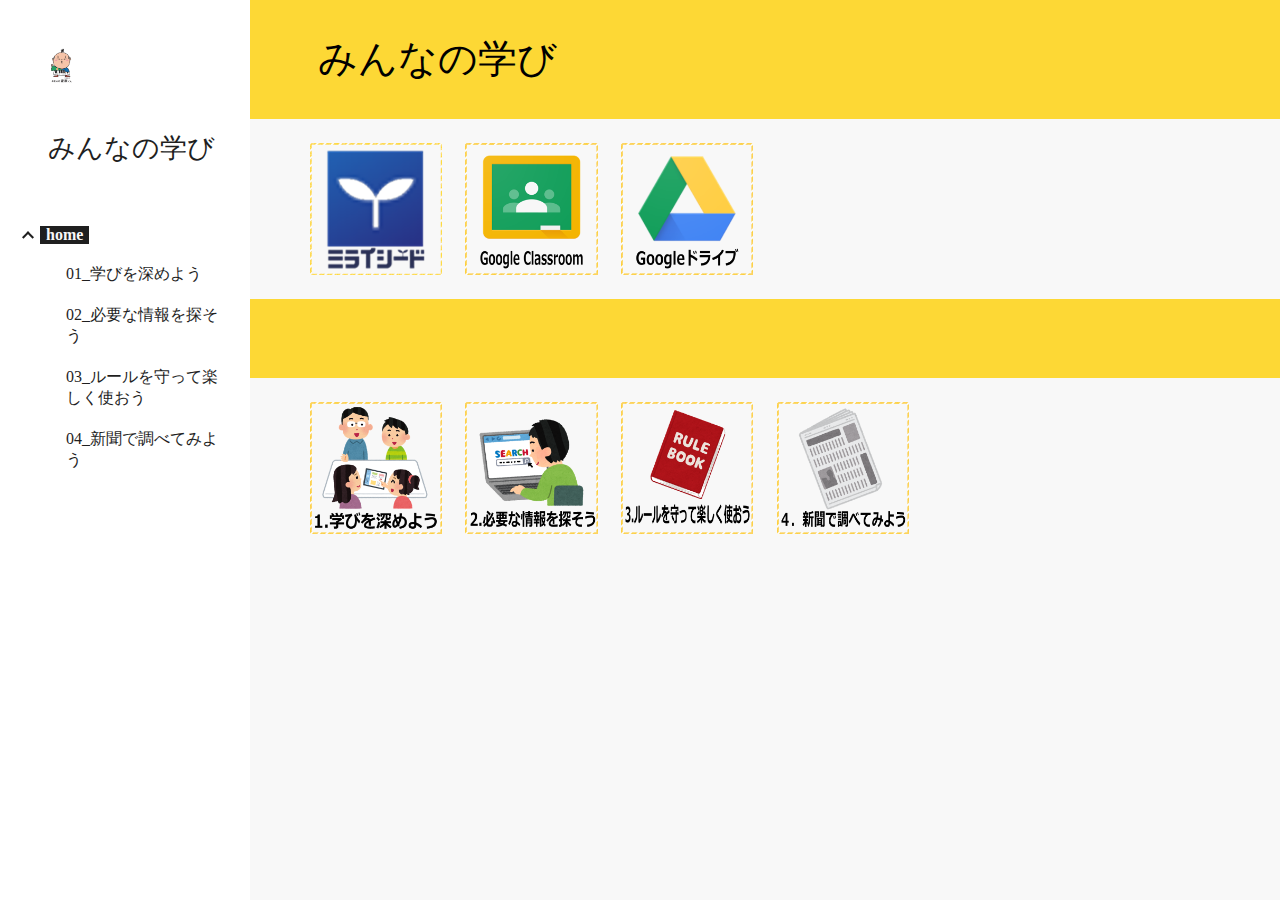
<file: 1/index.html>
<!--
    change
    rgba(255,255,255,1)→#f8f8f8
-->
<style>.Whitecol{color: #fff;}body{background-color: #f8f8f8;}</style>
<!DOCTYPE html><html lang="ja" itemscope itemtype="http://schema.org/WebPage"><head><meta charset="utf-8"><meta name="viewport" content="width=device-width, initial-scale=1"><meta http-equiv="X-UA-Compatible" content="IE=edge"><meta name="referrer" content="strict-origin-when-cross-origin"><link rel="icon" href="https://lh5.googleusercontent.com/KqpqbvOMWr8TrRwx6Wm2yWZswigfJd5YNPogLd6LtqRZ_CqiWDjCsDXJhQwryMpusYA3nYHllY_wNNA30KKC4JxsDGufeK8D-YROA6-4uv04kknk"><meta property="og:title" content="みんなの学び"><meta property="og:type" content="website"><meta property="og:url" content="https://sites.google.com/city.hamamatsu-szo.ed.jp/s5130005/"><meta property="og:description" content="
みんなの学び"><meta itemprop="name" content="みんなの学び"><meta itemprop="description" content="
みんなの学び"><link rel="stylesheet" href="css1.css" data-id="_cl" nonce="CRZHpjy-33Bm45Cr2xThAQ"><title>みんなの学び</title>
<style jsname="ptDGoc" nonce="CRZHpjy-33Bm45Cr2xThAQ">.ImnMyf{background-color: #f8f8f8; color: rgba(33,33,33,1);}.Vs12Bd{background-color: rgba(244,244,244,1); color: rgba(61,61,61,1);}.S5d9Rd{background-color: rgba(253,216,53,1); color: rgba(61,61,61,1);}.O13XJf{height: 340px; padding-bottom: 56px; padding-top: 56px;}.O13XJf .IFuOkc{background-image: url(https://ssl.gstatic.com/atari/images/impression-header.png);}.O13XJf .IFuOkc:before{background-color: rgba(33,33,33,1); opacity: 0.5; display: block;}.O13XJf .zfr3Q{color: #f8f8f8;}.O13XJf .qnVSj{color: #f8f8f8;}.O13XJf .Glwbz{color: #f8f8f8;}.O13XJf .qLrapd{color: #f8f8f8;}.O13XJf .aHM7ed{color: #f8f8f8;}.O13XJf .NHD4Gf{color: #f8f8f8;}.O13XJf .QmpIrf{background-color: #f8f8f8; border-color: rgba(61,61,61,1); color: rgba(61,61,61,1); font-family: 'Open Sans'; font-size: 13pt; line-height: 22px;}@media only screen and (max-width: 479px){.O13XJf .QmpIrf{font-size: 13pt;}}@media only screen and (min-width: 480px) and (max-width: 767px){.O13XJf .QmpIrf{font-size: 13pt;}}@media only screen and (max-width: 479px){.O13XJf{height: 250px;}}.SBrW1{height: 430px; padding-bottom: 120px; padding-top: 120px;}.Wew9ke{fill: #f8f8f8;}.YTv4We.chg4Jd:focus:before{border-color: rgba(31,31,31,1); display: block;}.KJll8d{background-color: #f8f8f8;}.fOU46b .YSH9J{color: #f8f8f8;}.fOU46b .iWs3gf.chg4Jd:focus{background-color: rgba(255,255,255,0.1199999973);}.fOU46b .Mz8gvb{color: #f8f8f8;}.fOU46b .Mz8gvb.chg4Jd:focus:before{border-color: #f8f8f8; display: block;}.fOU46b .G8QRnc .Mz8gvb{color: rgba(31,31,31,1);}.fOU46b .G8QRnc .Mz8gvb.chg4Jd:focus:before{border-color: rgba(31,31,31,1); display: block;}.fOU46b .G8QRnc .YSH9J{color: rgba(31,31,31,1);}.fOU46b .G8QRnc .KJll8d{background-color: rgba(31,31,31,1);}.fOU46b .usN8rf .YSH9J{color: rgba(31,31,31,1);}.fOU46b .usN8rf .KJll8d{background-color: rgba(31,31,31,1);}.fOU46b .usN8rf .Mz8gvb{color: rgba(31,31,31,1);}.fOU46b .aCIEDd .YSH9J{color: rgba(61,61,61,1);}.fOU46b .aCIEDd .KJll8d{background-color: rgba(61,61,61,1);}.fOU46b .aCIEDd .Mz8gvb{color: rgba(61,61,61,1);}.fOU46b .a3ETed .YSH9J{color: rgba(61,61,61,1);}.fOU46b .a3ETed .KJll8d{background-color: rgba(61,61,61,1);}.fOU46b .a3ETed .Mz8gvb{color: rgba(61,61,61,1);}.fOU46b .zDUgLc{opacity: 0;}.fOU46b .LBrwzc .zDUgLc{opacity: 1; border-bottom-style: none;}.fOU46b .GBy4H .zDUgLc{opacity: 1;}@media only screen and (min-width: 1280px){.XeSM4.b2Iqye.fOU46b .LBrwzc .tCHXDc{color: #f8f8f8;}}.XeSM4.b2Iqye.fOU46b .LBrwzc .iWs3gf.chg4Jd:focus{background-color: rgba(255,255,255,0.1199999973);}@media only screen and (min-width: 1280px){.KuNac.b2Iqye.fOU46b .GBy4H .tCHXDc{color: rgba(31,31,31,1);}}.KuNac.b2Iqye.fOU46b .GBy4H .iWs3gf.chg4Jd:focus{background-color: rgba(31,31,31,0.1199999973);}@media only screen and (min-width: 1280px){.KuNac.yMcSQd.fOU46b .GBy4H .tCHXDc{color: #f8f8f8;}}.KuNac.yMcSQd.fOU46b .iWs3gf.chg4Jd:focus{background-color: rgba(255,255,255,0.1199999973);}@media only screen and (min-width: 1280px){.XeSM4.yMcSQd.fOU46b .LBrwzc .tCHXDc{color: rgba(31,31,31,1);}}.XeSM4.yMcSQd.fOU46b .LBrwzc .iWs3gf.chg4Jd:focus{background-color: rgba(31,31,31,0.1199999973);}.LBrwzc .oNsfjf{color: rgba(31,31,31,1);}.LBrwzc .YSH9J{color: rgba(31,31,31,1);}.LBrwzc .YTv4We.chg4Jd:focus:before{border-color: rgba(31,31,31,1); display: block;}.LBrwzc .oNsfjf.Zjiec{color: rgba(31,31,31,1);}.LBrwzc .zDUgLc{border-bottom-color: rgba(204,204,204,1); border-bottom-width: 1px; border-bottom-style: solid;}.GBy4H .oNsfjf{color: #f8f8f8;}.GBy4H .YSH9J{color: #f8f8f8;}.GBy4H .YTv4We.chg4Jd:focus:before{border-color: #f8f8f8; display: block;}.GBy4H .wgxiMe{background-color: rgba(0,0,0,1);}.GBy4H .oNsfjf.Zjiec{color: #f8f8f8;}.JzO0Vc{background-color: rgba(247,247,247,1);}.M63kCb{background-color: #f8f8f8;}.zfr3Q{font-family: 'Open Sans'; color: rgba(33,33,33,1); font-size: 13pt; line-height: 1.6; margin-top: 15px;}.qnVSj{color: rgba(33,33,33,1);}.Glwbz{color: rgba(33,33,33,1);}.dhtgD{text-decoration: underline;}.dhtgD:hover{color: rgba(61,61,61,1);}.dhtgD:active{color: rgba(61,61,61,1);}.duRjpb{font-family: Oswald; font-size: 38pt; line-height: 1.23; font-weight: 400; color: rgba(31,31,31,1); margin-top: 20px; text-transform: uppercase;}.Ap4VC{margin-bottom: -20px;}.qLrapd{color: rgba(31,31,31,1);}.JYVBee{font-family: Oswald; font-size: 29pt; line-height: 1.42; font-weight: 400; color: rgba(31,31,31,1); margin-top: 20px; text-transform: uppercase;}.CobnVe{margin-bottom: -20px;}.aHM7ed{color: rgba(31,31,31,1);}.OmQG5e{font-family: 'Open Sans'; font-size: 18pt; line-height: 1.3; margin-top: 20px; font-weight: 400; color: rgba(61,61,61,1);}.GV3q8e{margin-bottom: -20px;}.NHD4Gf{color: rgba(61,61,61,1);}.duRjpb .OUGEr{color: rgba(31,31,31,1);}.JYVBee .OUGEr{color: rgba(31,31,31,1);}.OmQG5e .OUGEr{color: rgba(61,61,61,1);}.TMjjoe{font-family: Oswald; font-size: 9pt; line-height: 1.2; margin-top: 0px;}.rysYnb{background-color: rgba(247,247,247,1); padding-left: 50px; width: 256px;}.Zjiec{font-family: Oswald; font-weight: 400; font-size: 20pt; line-height: 1.2; margin-top: 48px; margin-left: 48px; margin-bottom: 62px; margin-right: 32px;}.oNsfjf.Zjiec{color: rgba(61,61,61,1);}.XMyrgf{margin-top: 48px; margin-left: 48px; margin-bottom: 0px; margin-right: 32px;}.PsKE7e{font-family: 'Open Sans'; font-weight: 400; font-size: 12pt; padding-left: 6px; padding-right: 6px;}.rysYnb .mohMlc:hover{background-color: rgba(0,0,0,1);}.lhZOrc .aJHbb{background-color: rgba(31,31,31,1); color: #f8f8f8;}.oNsfjf{color: rgba(31,31,31,1);}.YSH9J{color: rgba(31,31,31,1);}.iWs3gf.chg4Jd:focus{background-color: rgba(31,31,31,0.1199999973);}.zDUgLc{background-color: #f8f8f8; opacity: 1;}.TlfmSc{font-family: Oswald; font-weight: 400; font-size: 16pt; line-height: 1.26;}.u5fiyc{line-height: 1.88;}.jgXgSe{font-family: 'Open Sans'; font-weight: 400; font-size: 12pt; line-height: 1.88; padding-left: 10px; padding-right: 10px;}.lhZOrc{font-weight: 600;}.M9vuGd .jgXgSe{background-color: rgba(31,31,31,1); color: #f8f8f8;}.eWDljc{background-color: rgba(247,247,247,1); padding-bottom: 28px;}.IKA38e{padding-left: 36px; margin-top: 20px;}.hDrhEe{font-family: 'Open Sans'; margin-left: 12px; margin-right: 12px; padding-right: 6px; padding-left: 6px; display: inline-block; max-width: 90%;}.baH5ib .hDrhEe{margin-left: 4px; padding-left: 6px;}.iwQgFb{background-color: rgba(253,216,53,1); opacity: 0.8; height: 3px; margin-top: 8px;}.ySLm4c{font-family: 'Open Sans';}.CbiMKe{background-color: rgba(253,216,53,1);}.QmpIrf{background-color: rgba(253,216,53,1); border-color: rgba(61,61,61,1); color: rgba(61,61,61,1); font-family: 'Open Sans'; font-size: 13pt; line-height: 22px;}.qeLZfd:before{background-color: rgba(244,244,244,1); display: block;}.qeLZfd .iwQgFb{background-color: rgba(253,216,53,1); opacity: 1;}.qeLZfd .dhtgD:hover{color: rgba(61,61,61,1);}.qeLZfd .duRjpb{color: rgba(61,61,61,1);}.qeLZfd .qLrapd{color: rgba(61,61,61,1);}.qeLZfd .JYVBee{color: rgba(61,61,61,1);}.qeLZfd .aHM7ed{color: rgba(61,61,61,1);}.qeLZfd .OmQG5e{color: rgba(61,61,61,1);}.qeLZfd .NHD4Gf{color: rgba(61,61,61,1);}.qeLZfd .duRjpb .OUGEr{color: rgba(61,61,61,1);}.qeLZfd .JYVBee .OUGEr{color: rgba(61,61,61,1);}.qeLZfd .OmQG5e .OUGEr{color: rgba(61,61,61,1);}.LB7kq .dhtgD:hover{color: rgba(61,61,61,1);}.LB7kq .baZpAe .duRjpb{padding-bottom: 20px;}.LB7kq .duRjpb:not(.TYR86d):first-child:before{border-bottom-width: 12px; border-bottom-style: solid; border-bottom-color: rgba(253,216,53,1); display: block;}.LB7kq .duRjpb{font-size: 60pt; line-height: 1.2; font-weight: 400; padding-bottom: 20px;}@media only screen and (max-width: 479px){.LB7kq .duRjpb{font-size: 39pt;}}@media only screen and (min-width: 480px) and (max-width: 767px){.LB7kq .duRjpb{font-size: 51pt;}}.LB7kq .JYVBee{font-size: 29pt; line-height: 1.18;}@media only screen and (max-width: 479px){.LB7kq .JYVBee{font-size: 22pt;}}@media only screen and (min-width: 480px) and (max-width: 767px){.LB7kq .JYVBee{font-size: 26pt;}}.gk8rDe .duRjpb{font-size: 48pt;}@media only screen and (max-width: 479px){.gk8rDe .duRjpb{font-size: 32pt;}}@media only screen and (min-width: 480px) and (max-width: 767px){.gk8rDe .duRjpb{font-size: 41pt;}}.cJgDec .zfr3Q{color: #f8f8f8;}.cJgDec .zfr3Q .OUGEr{color: #f8f8f8;}.cJgDec .qnVSj{color: #f8f8f8;}.cJgDec .Glwbz{color: #f8f8f8;}.cJgDec .qLrapd{color: #f8f8f8;}.cJgDec .aHM7ed{color: #f8f8f8;}.cJgDec .NHD4Gf{color: #f8f8f8;}.cJgDec .IFuOkc:before{background-color: rgba(33,33,33,1); opacity: 0.5; display: block;}.cJgDec .QmpIrf{background-color: #f8f8f8; border-color: rgba(61,61,61,1); color: rgba(61,61,61,1); font-family: 'Open Sans'; font-size: 13pt; line-height: 22px;}@media only screen and (max-width: 479px){.cJgDec .QmpIrf{font-size: 13pt;}}@media only screen and (min-width: 480px) and (max-width: 767px){.cJgDec .QmpIrf{font-size: 13pt;}}.tpmmCb .zfr3Q{color: rgba(31,31,31,1);}.tpmmCb .zfr3Q .OUGEr{color: rgba(31,31,31,1);}.tpmmCb .qnVSj{color: rgba(31,31,31,1);}.tpmmCb .Glwbz{color: rgba(31,31,31,1);}.tpmmCb .qLrapd{color: rgba(31,31,31,1);}.tpmmCb .aHM7ed{color: rgba(31,31,31,1);}.tpmmCb .NHD4Gf{color: rgba(31,31,31,1);}.tpmmCb .IFuOkc:before{background-color: #f8f8f8; display: block;}.tpmmCb .Wew9ke{fill: rgba(31,31,31,1);}.tpmmCb .QmpIrf{background-color: #f8f8f8; border-color: rgba(61,61,61,1); color: rgba(61,61,61,1); font-family: 'Open Sans'; font-size: 13pt; line-height: 22px;}@media only screen and (max-width: 479px){.tpmmCb .QmpIrf{font-size: 13pt;}}@media only screen and (min-width: 480px) and (max-width: 767px){.tpmmCb .QmpIrf{font-size: 13pt;}}.gk8rDe{padding-top: 60px;}.gk8rDe .zfr3Q{color: rgba(31,31,31,1);}.gk8rDe .OmQG5e{color: rgba(31,31,31,1);}.gk8rDe .NHD4Gf{color: rgba(31,31,31,1);}.gk8rDe .QmpIrf{background-color: rgba(253,216,53,1); border-color: rgba(61,61,61,1); color: rgba(61,61,61,1); font-family: 'Open Sans'; font-size: 13pt; line-height: 22px;}@media only screen and (max-width: 479px){.gk8rDe .QmpIrf{font-size: 13pt;}}@media only screen and (min-width: 480px) and (max-width: 767px){.gk8rDe .QmpIrf{font-size: 13pt;}}@media only screen and (max-width: 479px){.gk8rDe{padding-top: 32px; padding-bottom: 32px;}}.PsKE7e:hover{opacity: 0.7;}.BFDQOb:hover{opacity: 0.7;}.wgxiMe{background-color: rgba(247,247,247,1);}.xkUom{border-color: rgba(61,61,61,1); color: rgba(61,61,61,1); font-family: 'Open Sans'; font-size: 13pt; line-height: 22px;}.xkUom:hover{background-color: rgba(31,31,31,0.1000000015);}.KjwKmc{color: rgba(61,61,61,1); font-family: 'Open Sans'; font-size: 13pt; line-height: 22px;}.KjwKmc:hover{background-color: rgba(31,31,31,0.1000000015);}.cJgDec .xkUom{border-color: #f8f8f8; color: #f8f8f8; font-family: 'Open Sans'; font-size: 13pt; line-height: 22px;}.cJgDec .xkUom:hover{background-color: rgba(255,255,255,0.1000000015);}.cJgDec .KjwKmc{color: #f8f8f8; font-family: 'Open Sans'; font-size: 13pt; line-height: 22px;}.cJgDec .KjwKmc:hover{background-color: rgba(255,255,255,0.1000000015);}@media only screen and (max-width: 479px){.cJgDec .xkUom{font-size: 13pt;}}@media only screen and (min-width: 480px) and (max-width: 767px){.cJgDec .xkUom{font-size: 13pt;}}@media only screen and (max-width: 479px){.cJgDec .KjwKmc{font-size: 13pt;}}@media only screen and (min-width: 480px) and (max-width: 767px){.cJgDec .KjwKmc{font-size: 13pt;}}.tpmmCb .xkUom{border-color: rgba(31,31,31,1); color: rgba(31,31,31,1); font-family: 'Open Sans'; font-size: 13pt; line-height: 22px;}.tpmmCb .xkUom:hover{background-color: rgba(31,31,31,0.1000000015);}.tpmmCb .KjwKmc{color: rgba(31,31,31,1); font-family: 'Open Sans'; font-size: 13pt; line-height: 22px;}.tpmmCb .KjwKmc:hover{background-color: rgba(31,31,31,0.1000000015);}@media only screen and (max-width: 479px){.tpmmCb .xkUom{font-size: 13pt;}}@media only screen and (min-width: 480px) and (max-width: 767px){.tpmmCb .xkUom{font-size: 13pt;}}@media only screen and (max-width: 479px){.tpmmCb .KjwKmc{font-size: 13pt;}}@media only screen and (min-width: 480px) and (max-width: 767px){.tpmmCb .KjwKmc{font-size: 13pt;}}.gk8rDe .xkUom{border-color: rgba(61,61,61,1); color: rgba(61,61,61,1); font-family: 'Open Sans'; font-size: 13pt; line-height: 22px;}.gk8rDe .xkUom:hover{background-color: rgba(31,31,31,0.1000000015);}.gk8rDe .KjwKmc{color: rgba(61,61,61,1); font-family: 'Open Sans'; font-size: 13pt; line-height: 22px;}.gk8rDe .KjwKmc:hover{background-color: rgba(31,31,31,0.1000000015);}@media only screen and (max-width: 479px){.gk8rDe .xkUom{font-size: 13pt;}}@media only screen and (min-width: 480px) and (max-width: 767px){.gk8rDe .xkUom{font-size: 13pt;}}@media only screen and (max-width: 479px){.gk8rDe .KjwKmc{font-size: 13pt;}}@media only screen and (min-width: 480px) and (max-width: 767px){.gk8rDe .KjwKmc{font-size: 13pt;}}.O13XJf .xkUom{border-color: #f8f8f8; color: #f8f8f8; font-family: 'Open Sans'; font-size: 13pt; line-height: 22px;}.O13XJf .xkUom:hover{background-color: rgba(255,255,255,0.1000000015);}.O13XJf .KjwKmc{color: #f8f8f8; font-family: 'Open Sans'; font-size: 13pt; line-height: 22px;}.O13XJf .KjwKmc:hover{background-color: rgba(255,255,255,0.1000000015);}@media only screen and (max-width: 479px){.O13XJf .xkUom{font-size: 13pt;}}@media only screen and (min-width: 480px) and (max-width: 767px){.O13XJf .xkUom{font-size: 13pt;}}@media only screen and (max-width: 479px){.O13XJf .KjwKmc{font-size: 13pt;}}@media only screen and (min-width: 480px) and (max-width: 767px){.O13XJf .KjwKmc{font-size: 13pt;}}.Y4CpGd{font-family: 'Open Sans'; font-size: 13pt;}.CMArNe{background-color: rgba(244,244,244,1);}@media only screen and (max-width: 479px){.duRjpb{font-size: 27pt;}}@media only screen and (min-width: 480px) and (max-width: 767px){.duRjpb{font-size: 33pt;}}@media only screen and (max-width: 479px){.JYVBee{font-size: 22pt;}}@media only screen and (min-width: 480px) and (max-width: 767px){.JYVBee{font-size: 26pt;}}@media only screen and (max-width: 479px){.OmQG5e{font-size: 16pt;}}@media only screen and (min-width: 480px) and (max-width: 767px){.OmQG5e{font-size: 17pt;}}@media only screen and (max-width: 479px){.TMjjoe{font-size: 9pt;}}@media only screen and (min-width: 480px) and (max-width: 767px){.TMjjoe{font-size: 9pt;}}@media only screen and (max-width: 479px){.Zjiec{font-size: 17pt;}}@media only screen and (min-width: 480px) and (max-width: 767px){.Zjiec{font-size: 19pt;}}@media only screen and (max-width: 479px){.PsKE7e{font-size: 12pt;}}@media only screen and (min-width: 480px) and (max-width: 767px){.PsKE7e{font-size: 12pt;}}@media only screen and (max-width: 479px){.TlfmSc{font-size: 15pt;}}@media only screen and (min-width: 480px) and (max-width: 767px){.TlfmSc{font-size: 15pt;}}@media only screen and (max-width: 479px){.jgXgSe{font-size: 12pt;}}@media only screen and (min-width: 480px) and (max-width: 767px){.jgXgSe{font-size: 12pt;}}@media only screen and (max-width: 479px){.QmpIrf{font-size: 13pt;}}@media only screen and (min-width: 480px) and (max-width: 767px){.QmpIrf{font-size: 13pt;}}@media only screen and (max-width: 479px){.xkUom{font-size: 13pt;}}@media only screen and (min-width: 480px) and (max-width: 767px){.xkUom{font-size: 13pt;}}@media only screen and (max-width: 479px){.KjwKmc{font-size: 13pt;}}@media only screen and (min-width: 480px) and (max-width: 767px){.KjwKmc{font-size: 13pt;}}</style></head><body dir="ltr" itemscope itemtype="http://schema.org/WebPage" id="yDmH0d" css="yDmH0d"><div jscontroller="pc62j" jsmodel="iTeaXe" jsaction="rcuQ6b:WYd;GvneHb:og1FDd;vbaUQc:uAM5ec;"><div jscontroller="X4BaPc" jsaction="rcuQ6b:WYd;o6xM5b:Pg9eo;HuL2Hd:mHeCvf;VMhF5:FFYy5e;sk3Qmb:HI1Mdd;JIbuQc:rSzFEd(z2EeY),aSaF6e(ilzYPe);"><div jscontroller="o1L5Wb" data-sitename="s5130005" data-domain="city.hamamatsu-szo.ed.jp" data-universe="1" jsmodel="fNFZH" jsaction="Pe9H6d:cZFEp;WMZaJ:VsGN3;hJluRd:UADL7b;zuqEgd:HI9w0;tr6QDd:Y8aXB;MxH79b:xDkBfb;JIbuQc:SPXMTb(uxAMZ);" jsname="G0jgYd"><div jsname="gYwusb" class="p9b27"></div><div jscontroller="RrXLpc" jsname="XeeWQc" role="banner" jsaction="keydown:uiKYid(OH0EC);rcuQ6b:WYd;zuqEgd:ufqpf;JIbuQc:XfTnxb(lfEfFf),AlTiYc(GeGHKb),AlTiYc(m1xNUe),zZlNMe(pZn8Oc);YqO5N:ELcyfe;"><div jsname="bF1uUb" class="BuY5Fd" jsaction="click:xVuwSc;"></div><div jsname="MVsrn" class="TbNlJb "><div role="button" class="U26fgb mUbCce fKz7Od h3nfre M9Bg4d" jscontroller="VXdfxd" jsaction="click:cOuCgd; mousedown:UX7yZ; mouseup:lbsD7e; mouseenter:tfO1Yc; mouseleave:JywGue; focus:AHmuwe; blur:O22p3e; contextmenu:mg9Pef;touchstart:p6p2H; touchmove:FwuNnf; touchend:yfqBxc(preventMouseEvents=true|preventDefault=true); touchcancel:JMtRjd;" jsshadow jsname="GeGHKb" aria-label="サイトに戻る" aria-disabled="false" tabindex="0" data-tooltip="サイトに戻る" data-tooltip-vertical-offset="-12" data-tooltip-horizontal-offset="0"><div class="VTBa7b MbhUzd" jsname="ksKsZd"></div><span jsslot class="xjKiLb"><span class="Ce1Y1c" style="top: -12px"><svg class="V4YR2c" viewBox="0 0 24 24" focusable="false"><path d="M0 0h24v24H0z" fill="none"/><path d="M20 11H7.83l5.59-5.59L12 4l-8 8 8 8 1.41-1.41L7.83 13H20v-2z"/></svg></span></span></div><div class="E2UJ5" jsname="M6JdT"><div class="rFrNMe b7AJhc zKHdkd" jscontroller="pxq3x" jsaction="clickonly:KjsqPd; focus:Jt1EX; blur:fpfTEe; input:Lg5SV" jsshadow jsname="OH0EC" aria-expanded="true"><div class="aCsJod oJeWuf"><div class="aXBtI I0VJ4d Wic03c"><span jsslot class="A37UZe qgcB3c iHd5yb"><div role="button" class="U26fgb mUbCce fKz7Od i3PoXe M9Bg4d" jscontroller="VXdfxd" jsaction="click:cOuCgd; mousedown:UX7yZ; mouseup:lbsD7e; mouseenter:tfO1Yc; mouseleave:JywGue; focus:AHmuwe; blur:O22p3e; contextmenu:mg9Pef;touchstart:p6p2H; touchmove:FwuNnf; touchend:yfqBxc(preventMouseEvents=true|preventDefault=true); touchcancel:JMtRjd;" jsshadow jsname="lfEfFf" aria-label="検索" aria-disabled="false" tabindex="0" data-tooltip="検索" data-tooltip-vertical-offset="-12" data-tooltip-horizontal-offset="0"><div class="VTBa7b MbhUzd" jsname="ksKsZd"></div><span jsslot class="xjKiLb"><span class="Ce1Y1c" style="top: -12px"><svg class="vu8Pwe" viewBox="0 0 24 24" focusable="false"><path d="M15.5 14h-.79l-.28-.27C15.41 12.59 16 11.11 16 9.5 16 5.91 13.09 3 9.5 3S3 5.91 3 9.5 5.91 16 9.5 16c1.61 0 3.09-.59 4.23-1.57l.27.28v.79l5 4.99L20.49 19l-4.99-5zm-6 0C7.01 14 5 11.99 5 9.5S7.01 5 9.5 5 14 7.01 14 9.5 11.99 14 9.5 14z"/><path d="M0 0h24v24H0z" fill="none"/></svg></span></span></div><div class="EmVfjc SKShhf" data-loadingmessage="読み込んでいます…" jscontroller="qAKInc" jsaction="animationend:kWijWc;dyRcpb:dyRcpb" jsname="aZ2wEe"><div class="Cg7hO" aria-live="assertive" jsname="vyyg5"></div><div jsname="Hxlbvc" class="xu46lf"><div class="ir3uv uWlRce co39ub"><div class="xq3j6 ERcjC"><div class="X6jHbb GOJTSe"></div></div><div class="HBnAAc"><div class="X6jHbb GOJTSe"></div></div><div class="xq3j6 dj3yTd"><div class="X6jHbb GOJTSe"></div></div></div><div class="ir3uv GFoASc Cn087"><div class="xq3j6 ERcjC"><div class="X6jHbb GOJTSe"></div></div><div class="HBnAAc"><div class="X6jHbb GOJTSe"></div></div><div class="xq3j6 dj3yTd"><div class="X6jHbb GOJTSe"></div></div></div><div class="ir3uv WpeOqd hfsr6b"><div class="xq3j6 ERcjC"><div class="X6jHbb GOJTSe"></div></div><div class="HBnAAc"><div class="X6jHbb GOJTSe"></div></div><div class="xq3j6 dj3yTd"><div class="X6jHbb GOJTSe"></div></div></div><div class="ir3uv rHV3jf EjXFBf"><div class="xq3j6 ERcjC"><div class="X6jHbb GOJTSe"></div></div><div class="HBnAAc"><div class="X6jHbb GOJTSe"></div></div><div class="xq3j6 dj3yTd"><div class="X6jHbb GOJTSe"></div></div></div></div></div><div role="button" class="U26fgb mUbCce fKz7Od JyJRXe M9Bg4d" jscontroller="VXdfxd" jsaction="click:cOuCgd; mousedown:UX7yZ; mouseup:lbsD7e; mouseenter:tfO1Yc; mouseleave:JywGue; focus:AHmuwe; blur:O22p3e; contextmenu:mg9Pef;touchstart:p6p2H; touchmove:FwuNnf; touchend:yfqBxc(preventMouseEvents=true|preventDefault=true); touchcancel:JMtRjd;" jsshadow jsname="m1xNUe" aria-label="サイトに戻る" aria-disabled="false" tabindex="0" data-tooltip="サイトに戻る" data-tooltip-vertical-offset="-12" data-tooltip-horizontal-offset="0"><div class="VTBa7b MbhUzd" jsname="ksKsZd"></div><span jsslot class="xjKiLb"><span class="Ce1Y1c" style="top: -12px"><svg class="V4YR2c" viewBox="0 0 24 24" focusable="false"><path d="M0 0h24v24H0z" fill="none"/><path d="M20 11H7.83l5.59-5.59L12 4l-8 8 8 8 1.41-1.41L7.83 13H20v-2z"/></svg></span></span></div></span><div class="Xb9hP"><input type="search" class="whsOnd zHQkBf" jsname="YPqjbf" autocomplete="off" tabindex="0" aria-label="このサイトを検索" value="" autofocus role="combobox" data-initial-value=""/><div jsname="LwH6nd" class="ndJi5d snByac" aria-hidden="true">このサイトを検索</div></div><span jsslot class="A37UZe sxyYjd MQL3Ob"><div role="button" class="U26fgb mUbCce fKz7Od Kk06A M9Bg4d" jscontroller="VXdfxd" jsaction="click:cOuCgd; mousedown:UX7yZ; mouseup:lbsD7e; mouseenter:tfO1Yc; mouseleave:JywGue; focus:AHmuwe; blur:O22p3e; contextmenu:mg9Pef;touchstart:p6p2H; touchmove:FwuNnf; touchend:yfqBxc(preventMouseEvents=true|preventDefault=true); touchcancel:JMtRjd;" jsshadow jsname="pZn8Oc" aria-label="検索をクリア" aria-disabled="false" tabindex="0" data-tooltip="検索をクリア" data-tooltip-vertical-offset="-12" data-tooltip-horizontal-offset="0"><div class="VTBa7b MbhUzd" jsname="ksKsZd"></div><span jsslot class="xjKiLb"><span class="Ce1Y1c" style="top: -12px"><svg class="fAUEUd" viewBox="0 0 24 24" focusable="false"><path d="M19 6.41L17.59 5 12 10.59 6.41 5 5 6.41 10.59 12 5 17.59 6.41 19 12 13.41 17.59 19 19 17.59 13.41 12z"></path><path d="M0 0h24v24H0z" fill="none"></path></svg></span></span></div></span><div class="i9lrp mIZh1c"></div><div jsname="XmnwAc" class="OabDMe cXrdqd"></div></div></div><div class="LXRPh"><div jsname="ty6ygf" class="ovnfwe Is7Fhb"></div></div></div></div></div></div></div><div jsname="tiN4bf"><style nonce="CRZHpjy-33Bm45Cr2xThAQ">.rrJNTc{opacity: 0;}.bKy5e{pointer-events: none; position: absolute; top: 0;}</style><div class="bKy5e"><div class="rrJNTc" tabindex="-1"><div class="VfPpkd-dgl2Hf-ppHlrf-sM5MNb" data-is-touch-wrapper="true"><button class="VfPpkd-LgbsSe VfPpkd-LgbsSe-OWXEXe-dgl2Hf LjDxcd XhPA0b LQeN7 WsSUlf jz7fPb" jscontroller="soHxf" jsaction="click:cOuCgd; mousedown:UX7yZ; mouseup:lbsD7e; mouseenter:tfO1Yc; mouseleave:JywGue; touchstart:p6p2H; touchmove:FwuNnf; touchend:yfqBxc; touchcancel:JMtRjd; focus:AHmuwe; blur:O22p3e; contextmenu:mg9Pef;mlnRJb:fLiPzd;" data-idom-class="LjDxcd XhPA0b LQeN7 WsSUlf jz7fPb" jsname="z2EeY" tabindex="0"><div class="VfPpkd-Jh9lGc"></div><div class="VfPpkd-J1Ukfc-LhBDec"></div><div class="VfPpkd-RLmnJb"></div><span jsname="V67aGc" class="VfPpkd-vQzf8d">メイン コンテンツにスキップ</span></button></div><div class="VfPpkd-dgl2Hf-ppHlrf-sM5MNb" data-is-touch-wrapper="true"><button class="VfPpkd-LgbsSe VfPpkd-LgbsSe-OWXEXe-dgl2Hf LjDxcd XhPA0b LQeN7 WsSUlf br90J" jscontroller="soHxf" jsaction="click:cOuCgd; mousedown:UX7yZ; mouseup:lbsD7e; mouseenter:tfO1Yc; mouseleave:JywGue; touchstart:p6p2H; touchmove:FwuNnf; touchend:yfqBxc; touchcancel:JMtRjd; focus:AHmuwe; blur:O22p3e; contextmenu:mg9Pef;mlnRJb:fLiPzd;" data-idom-class="LjDxcd XhPA0b LQeN7 WsSUlf br90J" jsname="ilzYPe" tabindex="0"><div class="VfPpkd-Jh9lGc"></div><div class="VfPpkd-J1Ukfc-LhBDec"></div><div class="VfPpkd-RLmnJb"></div><span jsname="V67aGc" class="VfPpkd-vQzf8d">ナビゲーションにスキップ</span></button></div></div></div><div class="M63kCb N63NQ" id="bg1"></div><div class="QZ3zWd"><div class="fktJzd AKpWA vS6Uxe fOU46b Ly6Unf b2Iqye XeSM4" jsname="UzWXSb" data-uses-custom-theme="false" data-legacy-theme-name="Impression" data-legacy-theme-font-kit="Capital" jscontroller="Md9ENb" jsaction="gsiSmd:Ffcznf;yj5fUd:cpPetb;HNXL3:q0Vyke;e2SXKd:IPDu5e;BdXpgd:nhk7K;rcuQ6b:WYd;"><header id="atIdViewHeader"><div class="BbxBP LBrwzc" jsname="WA9qLc" jscontroller="RQOkef" jsaction="rcuQ6b:JdcaS;MxH79b:JdcaS;VbOlFf:ywL4Jf;FaOgy:ywL4Jf; keydown:Hq2uPe; wheel:Ut4Ahc;" data-top-navigation="false" data-is-preview="false"><div class="DXsoRd YTv4We oNsfjf" style="background-color:rgb(255, 255, 255);" role="button" tabindex="0" jsaction="click:LUvzV" jsname="z4Tpl" id="s9iPrd" aria-haspopup="true" aria-controls="yuynLe" aria-expanded="false"><svg class="wFCWne" viewBox="0 0 24 24" stroke="currentColor" jsname="B1n9ub" focusable="false"><g transform="translate(12,12)"><path class="hlJH0" d="M-9 -5 L9 -5" fill="none" stroke-width="2"/><path class="HBu6N" d="M-9 0 L9 0" fill="none" stroke-width="2"/><path class="cLAGQe" d="M-9 5 L9 5" fill="none" stroke-width="2"/></g></svg></div><nav class="JzO0Vc" style="background-color:rgb(255, 255, 255);" jsname="ihoMLd" role="navigation" tabindex="-1" id="yuynLe" jsaction="transitionend:UD2r5"><a class="XMyrgf" href="/city.hamamatsu-szo.ed.jp/s5130005/home"><img src="ieyasu.png" class="r9CsCb" role="img" aria-label="サイトのホーム" id="ieyasu"></a><a class="Zjiec oNsfjf" href="/city.hamamatsu-szo.ed.jp/s5130005/home"><span>みんなの学び</span></a><ul class="jYxBte Fpy8Db" role="navigation" tabindex="-1"><li jsname="ibnC6b" data-nav-level="1"><div class="PsKE7e r8s4j-R6PoUb IKA38e baH5ib oNsfjf lhZOrc" aria-current="true"><div class="I35ICb" jsaction="keydown:mPuKz(QwLHlb); click:vHQTA(QwLHlb);"><div class="j10yRb" role="presentation" title="展開 / 折りたたむ" jsaction="click:Ptdedd" jsname="ix0Hvc"><svg class="dvmRw FWGjId" viewBox="0 0 24 24" stroke="currentColor" jsname="HIH2V" focusable="false"><g transform="translate(9.7,12) rotate(45)"><path class="K4B8Y" d="M-4.2 0 L4.2 0" stroke-width="2"/></g><g transform="translate(14.3,12) rotate(-45)"><path class="MrYMx" d="M-4.2 0 L4.2 0" stroke-width="2"/></g></svg></div><a class="aJHbb dk90Ob hDrhEe HlqNPb" jsname="QwLHlb" role="link" tabindex="0" data-navtype="1" aria-selected="true" aria-expanded="true" aria-haspopup="true" href="/city.hamamatsu-szo.ed.jp/s5130005/home" data-url="/city.hamamatsu-szo.ed.jp/s5130005/home" data-type="1" data-level="1">home</a></div></div><div class="oGuwee jymhMd Mkt3Tc" style="background-color:rgb(255, 255, 255); " jsname="QXE97" jsaction="transitionend:SJBdh" role="group"><ul class="VcS63b"><li jsname="ibnC6b" data-nav-level="2"><div class="PsKE7e r8s4j-ibL1re IKA38e baH5ib oNsfjf"><div class="I35ICb" jsaction="keydown:mPuKz(QwLHlb); click:vHQTA(QwLHlb);"><a class="aJHbb hDrhEe HlqNPb" jsname="QwLHlb" role="link" tabindex="0" data-navtype="1" href="/city.hamamatsu-szo.ed.jp/s5130005/home/01_学びを深めよう" data-url="/city.hamamatsu-szo.ed.jp/s5130005/home/01_学びを深めよう" data-type="1" data-level="2">01_学びを深めよう</a></div></div></li><li jsname="ibnC6b" data-nav-level="2"><div class="PsKE7e r8s4j-ibL1re IKA38e baH5ib oNsfjf"><div class="I35ICb" jsaction="keydown:mPuKz(QwLHlb); click:vHQTA(QwLHlb);"><a class="aJHbb hDrhEe HlqNPb" jsname="QwLHlb" role="link" tabindex="0" data-navtype="1" href="/city.hamamatsu-szo.ed.jp/s5130005/home/02_必要な情報を探そう" data-url="/city.hamamatsu-szo.ed.jp/s5130005/home/02_必要な情報を探そう" data-type="1" data-level="2">02_必要な情報を探そう</a></div></div></li><li jsname="ibnC6b" data-nav-level="2"><div class="PsKE7e r8s4j-ibL1re IKA38e baH5ib oNsfjf"><div class="I35ICb" jsaction="keydown:mPuKz(QwLHlb); click:vHQTA(QwLHlb);"><a class="aJHbb hDrhEe HlqNPb" jsname="QwLHlb" role="link" tabindex="0" data-navtype="1" href="/city.hamamatsu-szo.ed.jp/s5130005/home/03_ルールを守って楽しく使おう" data-url="/city.hamamatsu-szo.ed.jp/s5130005/home/03_ルールを守って楽しく使おう" data-type="1" data-level="2">03_ルールを守って楽しく使おう</a></div></div></li><li jsname="ibnC6b" data-nav-level="2"><div class="PsKE7e r8s4j-ibL1re IKA38e baH5ib oNsfjf"><div class="I35ICb" jsaction="keydown:mPuKz(QwLHlb); click:vHQTA(QwLHlb);"><a class="aJHbb hDrhEe HlqNPb" jsname="QwLHlb" role="link" tabindex="0" data-navtype="1" href="/city.hamamatsu-szo.ed.jp/s5130005/home/04_新聞で調べてみよう" data-url="/city.hamamatsu-szo.ed.jp/s5130005/home/04_新聞で調べてみよう" data-type="1" data-level="2">04_新聞で調べてみよう</a></div></div></li></ul></div></li></ul></nav><div class="VLoccc QDWEj U8eYrb" style="background-color:rgb(255, 255, 255);" jsname="rtFGi"><div class="Pvc6xe"><div jsname="I8J07e" class="TlfmSc YSH9J"><a class="GAuSPc" jsname="jIujaf" href="/city.hamamatsu-szo.ed.jp/s5130005/home"</div></div><div class="TxnWlb" jsname="BDdyze" jsaction="click:LUvzV"></div><div jscontroller="gK4msf" class="RBEWZc" jsname="h04Zod" jsaction="rcuQ6b:WYd;JIbuQc:AT95Ub;VbOlFf:HgE5D;FaOgy:HgE5D;MxH79b:JdcaS;" data-side-navigation="true"><div role="button" class="U26fgb mUbCce fKz7Od iWs3gf Wdnjke M9Bg4d" jscontroller="VXdfxd" jsaction="click:cOuCgd; mousedown:UX7yZ; mouseup:lbsD7e; mouseenter:tfO1Yc; mouseleave:JywGue; focus:AHmuwe; blur:O22p3e; contextmenu:mg9Pef;touchstart:p6p2H; touchmove:FwuNnf; touchend:yfqBxc(preventMouseEvents=true|preventDefault=true); touchcancel:JMtRjd;" jsshadow jsname="R9oOZd" aria-label="検索バーを開く" aria-disabled="false" tabindex="0" data-tooltip="検索バーを開く" aria-expanded="false" data-tooltip-vertical-offset="-12" data-tooltip-horizontal-offset="0"><div class="VTBa7b MbhUzd" jsname="ksKsZd"></div><span jsslot class="xjKiLb"><span class="Ce1Y1c" style="top: -12px"><svg class="vu8Pwe tCHXDc YSH9J" viewBox="0 0 24 24" focusable="false"><path d="M15.5 14h-.79l-.28-.27C15.41 12.59 16 11.11 16 9.5 16 5.91 13.09 3 9.5 3S3 5.91 3 9.5 5.91 16 9.5 16c1.61 0 3.09-.59 4.23-1.57l.27.28v.79l5 4.99L20.49 19l-4.99-5zm-6 0C7.01 14 5 11.99 5 9.5S7.01 5 9.5 5 14 7.01 14 9.5 11.99 14 9.5 14z"/><path d="M0 0h24v24H0z" fill="none"/></svg></span></span></div><div class="vsGQBe wgxiMe" jsname="AznF2e"></div></div></div></header><div role="main" tabindex="-1" class="UtePc RCETm sPG4ze yxgWrb" dir="ltr"><section id="h.33e4d014bbe8d465_21" class="yaqOZd lQAHbd blue"><div class="IFuOkc" id="blue1"></div><div class="mYVXT"><div class="LS81yb VICjCf j5pSsc db35Fc" tabindex="-1" ><div class="hJDwNd-AhqUyc-uQSCkd Ft7HRd-AhqUyc-uQSCkd purZT-AhqUyc-II5mzb ZcASvf-AhqUyc-II5mzb pSzOP-AhqUyc-qWD73c Ktthjf-AhqUyc-qWD73c JNdkSc SQVYQc"><div class="JNdkSc-SmKAyb LkDMRd"><div class="" jscontroller="sGwD4d" jsaction="zXBUYb:zTPCnb;zQF9Uc:Qxe3nd;" jsname="F57UId"><div class="oKdM2c ZZyype Kzv0Me"><div id="h.33e4d014bbe8d465_8" class="hJDwNd-AhqUyc-uQSCkd Ft7HRd-AhqUyc-uQSCkd jXK9ad D2fZ2 zu5uec OjCsFc dmUFtb wHaque g5GTcb GNzUNc"><div class="jXK9ad-SmKAyb"><div class="tyJCtd mGzaTb Depvyb baZpAe" ><div id="h.9rybj4enomnu" class="CobnVe aP9Z7e"></div><h2 id="h.9rybj4enomnu_l" dir="ltr" class="CDt4Ke zfr3Q JYVBee" tabindex="-1"><div jscontroller="Ae65rd" jsaction="touchstart:UrsOsc; click:KjsqPd; focusout:QZoaZ; mouseover:y0pDld; mouseout:dq0hvd;fv1Rjc:jbFSOd;CrfLRd:SzACGe;" class="Whitecol" ><div class="PPhIP rviiZ" jsname="haAclf"><div role="presentation" class="U26fgb mUbCce fKz7Od LRAOtb Znu9nd M9Bg4d" jscontroller="mxS5xe" jsaction="click:cOuCgd; mousedown:UX7yZ; mouseup:lbsD7e; mouseenter:tfO1Yc; mouseleave:JywGue; focus:AHmuwe; blur:O22p3e; contextmenu:mg9Pef;" jsshadow aria-describedby="h.9rybj4enomnu_l" aria-label="見出しリンクをコピー" aria-disabled="false" data-tooltip="見出しリンクをコピー" aria-hidden="true" data-tooltip-position="top" data-tooltip-vertical-offset="12" data-tooltip-horizontal-offset="0"><a class="FKF6mc TpQm9d" href="#h.9rybj4enomnu" aria-label="見出しリンクをコピー" jsname="hiK3ld" role="button" aria-describedby="h.9rybj4enomnu_l"><div class="VTBa7b MbhUzd" jsname="ksKsZd"></div><span jsslot class="xjKiLb"><span class="Ce1Y1c" style="top: -11px"><svg class="OUGEr QdAdhf" width="22px" height="22px" viewBox="0 0 24 24" fill="currentColor" focusable="false"><path d="M0 0h24v24H0z" fill="none"/><path d="M3.9 12c0-1.71 1.39-3.1 3.1-3.1h4V7H7c-2.76 0-5 2.24-5 5s2.24 5 5 5h4v-1.9H7c-1.71 0-3.1-1.39-3.1-3.1zM8 13h8v-2H8v2zm9-6h-4v1.9h4c1.71 0 3.1 1.39 3.1 3.1s-1.39 3.1-3.1 3.1h-4V17h4c2.76 0 5-2.24 5-5s-2.24-5-5-5z"/></svg></span></span></a></div></div><div id=text>みんなの学び</div></div></h2></div></div></div></div></div></div></div></div></div></section><section id="h.895cd435b8f7b5e_0" class="yaqOZd" ><div class="IFuOkc"></div><div class="mYVXT"><div class="LS81yb VICjCf j5pSsc db35Fc" tabindex="-1"><div class="hJDwNd-AhqUyc-ibL1re Ft7HRd-AhqUyc-ibL1re purZT-AhqUyc-ibL1re ZcASvf-AhqUyc-ibL1re pSzOP-AhqUyc-ibL1re Ktthjf-AhqUyc-ibL1re JNdkSc SQVYQc"><div class="JNdkSc-SmKAyb LkDMRd"><div class="" jscontroller="sGwD4d" jsaction="zXBUYb:zTPCnb;zQF9Uc:Qxe3nd;" jsname="F57UId"><div class="oKdM2c ZZyype Kzv0Me"><div id="h.895cd435b8f7b5e_3" class="hJDwNd-AhqUyc-ibL1re Ft7HRd-AhqUyc-ibL1re purZT-AhqUyc-ibL1re ZcASvf-AhqUyc-ibL1re pSzOP-AhqUyc-ibL1re Ktthjf-AhqUyc-ibL1re jXK9ad D2fZ2 zu5uec OjCsFc dmUFtb wHaque g5GTcb"><div class="jXK9ad-SmKAyb"><div class="tyJCtd baZpAe"><a href="https://www.google.com/url?q=https%3A%2F%2Fmiraiseed3.benesse.ne.jp%2Fseed%2Fstart%2FXhs3TK5m&amp;sa=D&amp;sntz=1&amp;usg=AOvVaw1jFgymxsnw5kos-zZJiMGV" target="_blank" class="fqo2vd"><div class="t3iYD"><img src="a.png" class="CENy8b" style="width: 100%; margin: 0% 0 0% 0%"></div></a></div></div></div></div></div></div></div><div class="hJDwNd-AhqUyc-ibL1re Ft7HRd-AhqUyc-ibL1re purZT-AhqUyc-ibL1re ZcASvf-AhqUyc-ibL1re pSzOP-AhqUyc-ibL1re Ktthjf-AhqUyc-ibL1re JNdkSc SQVYQc"><div class="JNdkSc-SmKAyb LkDMRd"><div class="" jscontroller="sGwD4d" jsaction="zXBUYb:zTPCnb;zQF9Uc:Qxe3nd;" jsname="F57UId"><div class="oKdM2c ZZyype Kzv0Me"><div id="h.895cd435b8f7b5e_6" class="hJDwNd-AhqUyc-ibL1re Ft7HRd-AhqUyc-ibL1re purZT-AhqUyc-ibL1re ZcASvf-AhqUyc-ibL1re pSzOP-AhqUyc-ibL1re Ktthjf-AhqUyc-ibL1re jXK9ad D2fZ2 zu5uec OjCsFc dmUFtb wHaque g5GTcb"><div class="jXK9ad-SmKAyb"><div class="tyJCtd baZpAe"><a href="https://classroom.google.com/h" target="_blank" class="fqo2vd"><div class="t3iYD"><img src="b.png" class="CENy8b" style="width: 100%; margin: 0% 0 0% 0%"></div></a></div></div></div></div></div></div></div><div class="hJDwNd-AhqUyc-ibL1re Ft7HRd-AhqUyc-ibL1re purZT-AhqUyc-ibL1re ZcASvf-AhqUyc-ibL1re pSzOP-AhqUyc-ibL1re Ktthjf-AhqUyc-ibL1re JNdkSc SQVYQc"><div class="JNdkSc-SmKAyb LkDMRd"><div class="" jscontroller="sGwD4d" jsaction="zXBUYb:zTPCnb;zQF9Uc:Qxe3nd;" jsname="F57UId"><div class="oKdM2c ZZyype Kzv0Me"><div id="h.895cd435b8f7b5e_9" class="hJDwNd-AhqUyc-ibL1re Ft7HRd-AhqUyc-ibL1re purZT-AhqUyc-ibL1re ZcASvf-AhqUyc-ibL1re pSzOP-AhqUyc-ibL1re Ktthjf-AhqUyc-ibL1re jXK9ad D2fZ2 zu5uec OjCsFc dmUFtb wHaque g5GTcb"><div class="jXK9ad-SmKAyb"><div class="tyJCtd baZpAe"><a href="https://drive.google.com/drive/my-drive" target="_blank" class="fqo2vd"><div class="t3iYD"><img src="c.jpg" class="CENy8b" style="width: 100%; margin: 0% 0 0% 0%"></div></a></div></div></div></div></div></div></div><div class="hJDwNd-AhqUyc-qWD73c Ft7HRd-AhqUyc-qWD73c JNdkSc SQVYQc L6cTce-purZT L6cTce-pSzOP"><div class="JNdkSc-SmKAyb LkDMRd"><div class="" jscontroller="sGwD4d" jsaction="zXBUYb:zTPCnb;zQF9Uc:Qxe3nd;" jsname="F57UId"></div></div></div></div></div></section><section id="h.75e6e19b54eed63d_0" class="yaqOZd lQAHbd" style=""><div class="IFuOkc blue" id="blue2"></div><div class="mYVXT"><div class="LS81yb VICjCf j5pSsc db35Fc" tabindex="-1"><div class="hJDwNd-AhqUyc-uQSCkd Ft7HRd-AhqUyc-uQSCkd purZT-AhqUyc-II5mzb ZcASvf-AhqUyc-II5mzb pSzOP-AhqUyc-qWD73c Ktthjf-AhqUyc-qWD73c JNdkSc SQVYQc"><div class="JNdkSc-SmKAyb LkDMRd"><div class="" jscontroller="sGwD4d" jsaction="zXBUYb:zTPCnb;zQF9Uc:Qxe3nd;" jsname="F57UId"><div class="oKdM2c ZZyype Kzv0Me"><div id="h.75e6e19b54eed63d_3" class="hJDwNd-AhqUyc-uQSCkd Ft7HRd-AhqUyc-uQSCkd jXK9ad D2fZ2 zu5uec OjCsFc dmUFtb wHaque g5GTcb GNzUNc"><div class="jXK9ad-SmKAyb"><div class="tyJCtd mGzaTb Depvyb baZpAe"><small id="h.r8ho3wuyzrb8" dir="ltr" class="CDt4Ke zfr3Q TMjjoe" style="display: block;"><br></small></div></div></div></div></div></div></div></div></div></section><section id="h.895cd435b8f7b5e_10" class="yaqOZd" style=""><div class="IFuOkc"></div><div class="mYVXT"><div class="LS81yb VICjCf j5pSsc db35Fc" tabindex="-1"><div class="hJDwNd-AhqUyc-ibL1re Ft7HRd-AhqUyc-ibL1re purZT-AhqUyc-ibL1re ZcASvf-AhqUyc-ibL1re pSzOP-AhqUyc-ibL1re Ktthjf-AhqUyc-ibL1re JNdkSc SQVYQc"><div class="JNdkSc-SmKAyb LkDMRd"><div class="" jscontroller="sGwD4d" jsaction="zXBUYb:zTPCnb;zQF9Uc:Qxe3nd;" jsname="F57UId"><div class="oKdM2c ZZyype Kzv0Me"><div id="h.895cd435b8f7b5e_13" class="hJDwNd-AhqUyc-ibL1re Ft7HRd-AhqUyc-ibL1re purZT-AhqUyc-ibL1re ZcASvf-AhqUyc-ibL1re pSzOP-AhqUyc-ibL1re Ktthjf-AhqUyc-ibL1re jXK9ad D2fZ2 zu5uec OjCsFc dmUFtb wHaque g5GTcb"><div class="jXK9ad-SmKAyb"><div class="tyJCtd baZpAe"><a href="/city.hamamatsu-szo.ed.jp/s5130005/home/01_学びを深めよう" class="fqo2vd"><div class="t3iYD"><img src="1.png" class="CENy8b" style="width: 100%; margin: 0% 0 0% 0%"></div></a></div></div></div></div></div></div></div><div class="hJDwNd-AhqUyc-ibL1re Ft7HRd-AhqUyc-ibL1re purZT-AhqUyc-ibL1re ZcASvf-AhqUyc-ibL1re pSzOP-AhqUyc-ibL1re Ktthjf-AhqUyc-ibL1re JNdkSc SQVYQc"><div class="JNdkSc-SmKAyb LkDMRd"><div class="" jscontroller="sGwD4d" jsaction="zXBUYb:zTPCnb;zQF9Uc:Qxe3nd;" jsname="F57UId"><div class="oKdM2c ZZyype Kzv0Me"><div id="h.895cd435b8f7b5e_16" class="hJDwNd-AhqUyc-ibL1re Ft7HRd-AhqUyc-ibL1re purZT-AhqUyc-ibL1re ZcASvf-AhqUyc-ibL1re pSzOP-AhqUyc-ibL1re Ktthjf-AhqUyc-ibL1re jXK9ad D2fZ2 zu5uec OjCsFc dmUFtb wHaque g5GTcb"><div class="jXK9ad-SmKAyb"><div class="tyJCtd baZpAe"><a href="/city.hamamatsu-szo.ed.jp/s5130005/home/02_必要な情報を探そう" class="fqo2vd"><div class="t3iYD"><img src="2.png" class="CENy8b" style="width: 100%; margin: 0% 0 0% 0%"></div></a></div></div></div></div></div></div></div><div class="hJDwNd-AhqUyc-ibL1re Ft7HRd-AhqUyc-ibL1re purZT-AhqUyc-ibL1re ZcASvf-AhqUyc-ibL1re pSzOP-AhqUyc-ibL1re Ktthjf-AhqUyc-ibL1re JNdkSc SQVYQc"><div class="JNdkSc-SmKAyb LkDMRd"><div class="" jscontroller="sGwD4d" jsaction="zXBUYb:zTPCnb;zQF9Uc:Qxe3nd;" jsname="F57UId"><div class="oKdM2c ZZyype Kzv0Me"><div id="h.895cd435b8f7b5e_19" class="hJDwNd-AhqUyc-ibL1re Ft7HRd-AhqUyc-ibL1re purZT-AhqUyc-ibL1re ZcASvf-AhqUyc-ibL1re pSzOP-AhqUyc-ibL1re Ktthjf-AhqUyc-ibL1re jXK9ad D2fZ2 zu5uec OjCsFc dmUFtb wHaque g5GTcb"><div class="jXK9ad-SmKAyb"><div class="tyJCtd baZpAe"><a href="/city.hamamatsu-szo.ed.jp/s5130005/home/03_ルールを守って楽しく使おう" class="fqo2vd"><div class="t3iYD"><img src="3.png" class="CENy8b" style="width: 100%; margin: 0% 0 0% 0%"></div></a></div></div></div></div></div></div></div><div class="hJDwNd-AhqUyc-ibL1re Ft7HRd-AhqUyc-ibL1re purZT-AhqUyc-ibL1re ZcASvf-AhqUyc-ibL1re pSzOP-AhqUyc-ibL1re Ktthjf-AhqUyc-ibL1re JNdkSc SQVYQc"><div class="JNdkSc-SmKAyb LkDMRd"><div class="" jscontroller="sGwD4d" jsaction="zXBUYb:zTPCnb;zQF9Uc:Qxe3nd;" jsname="F57UId"><div class="oKdM2c ZZyype Kzv0Me"><div id="h.53a4d0b6ae8da6d7_3" class="hJDwNd-AhqUyc-ibL1re Ft7HRd-AhqUyc-ibL1re purZT-AhqUyc-ibL1re ZcASvf-AhqUyc-ibL1re pSzOP-AhqUyc-ibL1re Ktthjf-AhqUyc-ibL1re jXK9ad D2fZ2 zu5uec OjCsFc dmUFtb wHaque g5GTcb"><div class="jXK9ad-SmKAyb"><div class="tyJCtd baZpAe"><a href="/city.hamamatsu-szo.ed.jp/s5130005/home/04_新聞で調べてみよう" class="fqo2vd"><div class="t3iYD"><img src="4.png" class="CENy8b" style="width: 100%; margin: 0% 0 0% 0%"></div></a></div></div></div></div></div></div></div><div class="hJDwNd-AhqUyc-II5mzb Ft7HRd-AhqUyc-II5mzb JNdkSc SQVYQc L6cTce-purZT L6cTce-pSzOP"><div class="JNdkSc-SmKAyb LkDMRd"><div class="" jscontroller="sGwD4d" jsaction="zXBUYb:zTPCnb;zQF9Uc:Qxe3nd;" jsname="F57UId"></div></div></div></div></div></section></div><div class="Xpil1b xgQ6eb"></div><div jscontroller="j1RDQb" jsaction="rcuQ6b:rcuQ6b;MxH79b:JdcaS;FaOgy:XuHpsb;" class="dZA9kd ynRLnc" data-last-updated-at-time="1649634284205"><div role="button" class="U26fgb JRtysb WzwrXb I12f0b K2mXPb zXBiaf ynRLnc" jscontroller="iSvg6e" jsaction="click:cOuCgd; mousedown:UX7yZ; mouseup:lbsD7e; mouseenter:tfO1Yc; mouseleave:JywGue; focus:AHmuwe; blur:O22p3e; contextmenu:mg9Pef;touchstart:p6p2H; touchmove:FwuNnf; touchend:yfqBxc(preventMouseEvents=true|preventDefault=true); touchcancel:JMtRjd;;keydown:I481le;" jsshadow jsname="Bg3gkf" aria-label="サイトの操作" aria-disabled="false" tabindex="0" aria-haspopup="true" aria-expanded="false" data-menu-corner="bottom-start" data-anchor-corner="top-start"><div class="NWlf3e MbhUzd" jsname="ksKsZd"></div><span jsslot class="MhXXcc oJeWuf"><span class="Lw7GHd snByac"><svg width="24" height="24" viewBox="0 0 24 24" focusable="false" class=" NMm5M"><path d="M11 17h2v-6h-2v6zm1-15C6.48 2 2 6.48 2 12s4.48 10 10 10 10-4.48 10-10S17.52 2 12 2zm0 18c-4.41 0-8-3.59-8-8s3.59-8 8-8 8 3.59 8 8-3.59 8-8 8zM11 9h2V7h-2v2z"/></svg></span></span><div jsname="xl07Ob" style="display:none" aria-hidden="true"><div class="JPdR6b hVNH5c" jscontroller="uY3Nvd" jsaction="IpSVtb:TvD9Pc;fEN2Ze:xzS4ub;frq95c:LNeFm;cFpp9e:J9oOtd; click:H8nU8b; mouseup:H8nU8b; keydown:I481le; keypress:Kr2w4b; blur:O22p3e; focus:H8nU8b" role="menu" tabindex="0" style="position:fixed"><div class="XvhY1d" jsaction="mousedown:p8EH2c; touchstart:p8EH2c;"><div class="JAPqpe K0NPx"><span jsslot class="z80M1 FeRvI" jsaction="click:o6ZaF(preventDefault=true); mousedown:lAhnzb; mouseup:Osgxgf; mouseenter:SKyDAe; mouseleave:xq3APb;touchstart:jJiBRc; touchmove:kZeBdd; touchend:VfAz8(preventMouseEvents=true)" jsname="j7LFlb" data-disabled-tooltip="不正行為の報告機能はプレビュー モードでは利用できません" aria-label="不正使用の報告" role="menuitem" tabindex="-1"><div class="aBBjbd MbhUzd" jsname="ksKsZd"></div><div class="uyYuVb oJeWuf" jscontroller="HYv29e" jsaction="JIbuQc:dQ6O0c;" jsname="xx9PJb" data-abuse-proto="%.@.null,&quot;106963509678495049624&quot;,&quot;https://sites.google.com/city.hamamatsu-szo.ed.jp/s5130005/&quot;,null,null,[],[]]"><div class="jO7h3c">不正使用の報告</div></div></span><span jsslot class="z80M1 FeRvI" jsaction="click:o6ZaF(preventDefault=true); mousedown:lAhnzb; mouseup:Osgxgf; mouseenter:SKyDAe; mouseleave:xq3APb;touchstart:jJiBRc; touchmove:kZeBdd; touchend:VfAz8(preventMouseEvents=true)" jsname="j7LFlb" aria-label="ページの詳細" role="menuitem" tabindex="-1"><div class="aBBjbd MbhUzd" jsname="ksKsZd"></div><div class="uyYuVb oJeWuf" jsaction="JIbuQc:hriXLd;" jsname="Rg8K2c"><div class="jO7h3c">ページの詳細</div></div></span></div></div></div></div></div></div><div jscontroller="j1RDQb" jsaction="focusin:gBxDVb(srlkmf); focusout:zvXhGb(srlkmf); click:ro2KTd(psdQ5e),Toy3n(V2zOu);JIbuQc:DSypkd(Bg3gkf);MxH79b:JdcaS;rcuQ6b:rcuQ6b;" class="LqzjUe ynRLnc" data-last-updated-at-time="1649634284205"><div jsname="psdQ5e" class="Q0cSn"></div><div jsname="bN97Pc" class="hBW7Hb"><div role="button" class="U26fgb mUbCce fKz7Od kpPxtd QMuaBc M9Bg4d" jscontroller="VXdfxd" jsaction="click:cOuCgd; mousedown:UX7yZ; mouseup:lbsD7e; mouseenter:tfO1Yc; mouseleave:JywGue; focus:AHmuwe; blur:O22p3e; contextmenu:mg9Pef;touchstart:p6p2H; touchmove:FwuNnf; touchend:yfqBxc(preventMouseEvents=true|preventDefault=true); touchcancel:JMtRjd;" jsshadow jsname="Bg3gkf" aria-label="サイトの操作" aria-disabled="false" tabindex="-1" aria-hidden="true"><div class="VTBa7b MbhUzd" jsname="ksKsZd"></div><span jsslot class="xjKiLb"><span class="Ce1Y1c" style="top: -12px"><svg width="24" height="24" viewBox="0 0 24 24" focusable="false" class=" NMm5M"><path d="M11 17h2v-6h-2v6zm1-15C6.48 2 2 6.48 2 12s4.48 10 10 10 10-4.48 10-10S17.52 2 12 2zm0 18c-4.41 0-8-3.59-8-8s3.59-8 8-8 8 3.59 8 8-3.59 8-8 8zM11 9h2V7h-2v2z"/></svg></span></span></div><div jsname="srlkmf" class="hUphyc"><div class="YkaBSd"><div class="iBkmkf"><span>ページを更新しました</span> <span jsname="CFIm1b" class="dji00c" jsaction="AHmuwe:eGiyHb; mouseover:eGiyHb;" tabindex="0" role="contentinfo"></span></div></div><div class="YkaBSd" jscontroller="HYv29e" jsaction="click:dQ6O0c;" data-abuse-proto="%.@.null,&quot;106963509678495049624&quot;,&quot;https://sites.google.com/city.hamamatsu-szo.ed.jp/s5130005/&quot;,null,null,[],[]]"><div role="button" class="U26fgb kpPxtd J7BuEb" jsshadow aria-label="不正使用の報告" aria-disabled="false" tabindex="0">不正使用の報告</div></div></div></div></div></div></div></div></div></div><div jscontroller="YV8yqd" jsaction="rcuQ6b:npT2md"><div id="docs-aria-speakable" aria-live="assertive" aria-relevant="additions" aria-atomic="true" aria-hidden="false" role="region" class="IWfHH"></div></div>

<img src="EyXvXHAUYAIXtxS.jpg" style="position:absolute; right: 0; top: 610px;display: none;" id="img"></body></html>
<script>



var param = 'http://location.search';


if(getParam('color') == null){document.getElementById("blue1").style.backgroundColor = "#fdd835";document.getElementById("blue2").style.backgroundColor = "#fdd835"}
else{document.getElementById("blue1").style.backgroundColor = "#" + getParam('color');document.getElementById("blue2").style.backgroundColor = "#" + getParam('color')}
document.getElementById("bg1").style.backgroundColor = "#" + getParam('bgcolor')
if(getParam('color') == null){document.getElementById("text").style.color = "#000"}else{document.getElementById("text").style.color = "#" + getParam('textcolor')}
if(getParam('text') == null){}else{document.getElementById("text").innerHTML = getParam('text')}

if(getParam('img') == null){}else if(getParam('img') == 0){}else{document.getElementById("img").src=getParam('img');document.getElementById("img").style.display ="block"}
if(getParam('ieyasu') == null){}else if(getParam('ieyasu') == "0"){document.getElementById("ieyasu").style.display ="none"}else{document.getElementById("ieyasu").src=getParam('ieyasu')}


/**
 * Get the URL parameter value
 *
 * 
@param
  name {string} パラメータのキー文字列
 * 
@return
  url {url} 対象のURL文字列（任意）
 */

function getParam(name, url) {
    if (!url) url = window.location.href;
    name = name.replace(/[\[\]]/g, "\\$&");
    var regex = new RegExp("[?&]" + name + "(=([^&#]*)|&|#|$)"),
        results = regex.exec(url);
    if (!results) return null;
    if (!results[2]) return '';
    return decodeURIComponent(results[2].replace(/\+/g, " "));
}
</script>
</file>
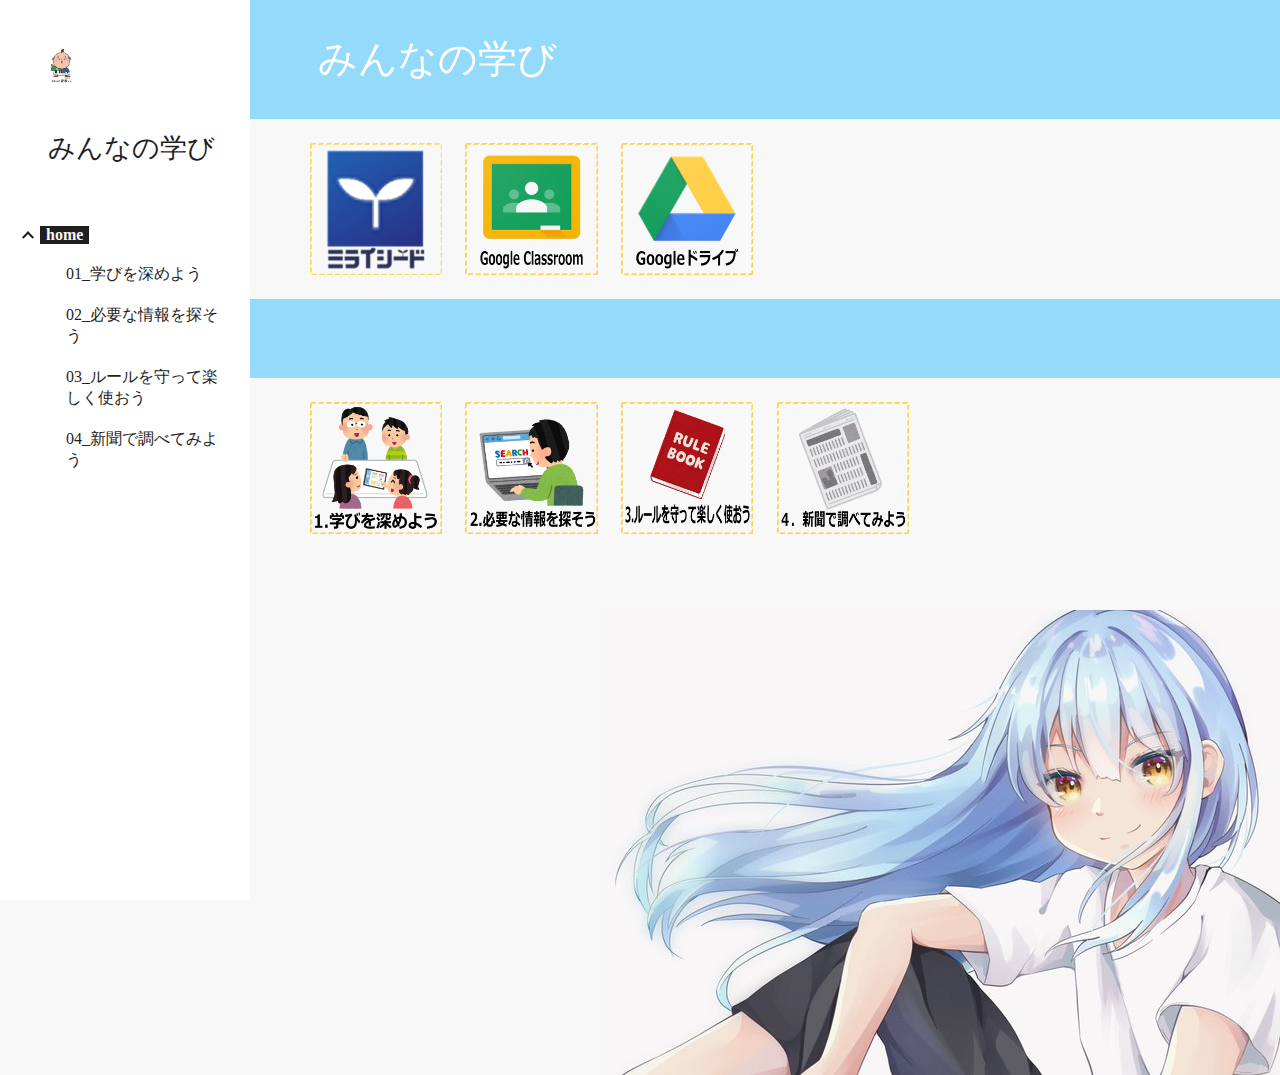
<file: 2/index.html>
<!--
    change
    rgba(255,255,255,1)→#f8f8f8
-->
<style>.blue{background-color: #00aeff67;}.Whitecol{color: #fff;}body{background-color: #f8f8f8;}</style>
<!DOCTYPE html><html lang="ja" itemscope itemtype="http://schema.org/WebPage"><head><meta charset="utf-8"><meta name="viewport" content="width=device-width, initial-scale=1"><meta http-equiv="X-UA-Compatible" content="IE=edge"><meta name="referrer" content="strict-origin-when-cross-origin"><link rel="icon" href="https://lh5.googleusercontent.com/KqpqbvOMWr8TrRwx6Wm2yWZswigfJd5YNPogLd6LtqRZ_CqiWDjCsDXJhQwryMpusYA3nYHllY_wNNA30KKC4JxsDGufeK8D-YROA6-4uv04kknk"><meta property="og:title" content="みんなの学び"><meta property="og:type" content="website"><meta property="og:url" content="https://sites.google.com/city.hamamatsu-szo.ed.jp/s5130005/"><meta property="og:description" content="
みんなの学び"><meta itemprop="name" content="みんなの学び"><meta itemprop="description" content="
みんなの学び"><link rel="stylesheet" href="css1.css" data-id="_cl" nonce="CRZHpjy-33Bm45Cr2xThAQ"><title>みんなの学び</title>
<style jsname="ptDGoc" nonce="CRZHpjy-33Bm45Cr2xThAQ">.ImnMyf{background-color: #f8f8f8; color: rgba(33,33,33,1);}.Vs12Bd{background-color: rgba(244,244,244,1); color: rgba(61,61,61,1);}.S5d9Rd{background-color: rgba(253,216,53,1); color: rgba(61,61,61,1);}.O13XJf{height: 340px; padding-bottom: 56px; padding-top: 56px;}.O13XJf .IFuOkc{background-image: url(https://ssl.gstatic.com/atari/images/impression-header.png);}.O13XJf .IFuOkc:before{background-color: rgba(33,33,33,1); opacity: 0.5; display: block;}.O13XJf .zfr3Q{color: #f8f8f8;}.O13XJf .qnVSj{color: #f8f8f8;}.O13XJf .Glwbz{color: #f8f8f8;}.O13XJf .qLrapd{color: #f8f8f8;}.O13XJf .aHM7ed{color: #f8f8f8;}.O13XJf .NHD4Gf{color: #f8f8f8;}.O13XJf .QmpIrf{background-color: #f8f8f8; border-color: rgba(61,61,61,1); color: rgba(61,61,61,1); font-family: 'Open Sans'; font-size: 13pt; line-height: 22px;}@media only screen and (max-width: 479px){.O13XJf .QmpIrf{font-size: 13pt;}}@media only screen and (min-width: 480px) and (max-width: 767px){.O13XJf .QmpIrf{font-size: 13pt;}}@media only screen and (max-width: 479px){.O13XJf{height: 250px;}}.SBrW1{height: 430px; padding-bottom: 120px; padding-top: 120px;}.Wew9ke{fill: #f8f8f8;}.YTv4We.chg4Jd:focus:before{border-color: rgba(31,31,31,1); display: block;}.KJll8d{background-color: #f8f8f8;}.fOU46b .YSH9J{color: #f8f8f8;}.fOU46b .iWs3gf.chg4Jd:focus{background-color: rgba(255,255,255,0.1199999973);}.fOU46b .Mz8gvb{color: #f8f8f8;}.fOU46b .Mz8gvb.chg4Jd:focus:before{border-color: #f8f8f8; display: block;}.fOU46b .G8QRnc .Mz8gvb{color: rgba(31,31,31,1);}.fOU46b .G8QRnc .Mz8gvb.chg4Jd:focus:before{border-color: rgba(31,31,31,1); display: block;}.fOU46b .G8QRnc .YSH9J{color: rgba(31,31,31,1);}.fOU46b .G8QRnc .KJll8d{background-color: rgba(31,31,31,1);}.fOU46b .usN8rf .YSH9J{color: rgba(31,31,31,1);}.fOU46b .usN8rf .KJll8d{background-color: rgba(31,31,31,1);}.fOU46b .usN8rf .Mz8gvb{color: rgba(31,31,31,1);}.fOU46b .aCIEDd .YSH9J{color: rgba(61,61,61,1);}.fOU46b .aCIEDd .KJll8d{background-color: rgba(61,61,61,1);}.fOU46b .aCIEDd .Mz8gvb{color: rgba(61,61,61,1);}.fOU46b .a3ETed .YSH9J{color: rgba(61,61,61,1);}.fOU46b .a3ETed .KJll8d{background-color: rgba(61,61,61,1);}.fOU46b .a3ETed .Mz8gvb{color: rgba(61,61,61,1);}.fOU46b .zDUgLc{opacity: 0;}.fOU46b .LBrwzc .zDUgLc{opacity: 1; border-bottom-style: none;}.fOU46b .GBy4H .zDUgLc{opacity: 1;}@media only screen and (min-width: 1280px){.XeSM4.b2Iqye.fOU46b .LBrwzc .tCHXDc{color: #f8f8f8;}}.XeSM4.b2Iqye.fOU46b .LBrwzc .iWs3gf.chg4Jd:focus{background-color: rgba(255,255,255,0.1199999973);}@media only screen and (min-width: 1280px){.KuNac.b2Iqye.fOU46b .GBy4H .tCHXDc{color: rgba(31,31,31,1);}}.KuNac.b2Iqye.fOU46b .GBy4H .iWs3gf.chg4Jd:focus{background-color: rgba(31,31,31,0.1199999973);}@media only screen and (min-width: 1280px){.KuNac.yMcSQd.fOU46b .GBy4H .tCHXDc{color: #f8f8f8;}}.KuNac.yMcSQd.fOU46b .iWs3gf.chg4Jd:focus{background-color: rgba(255,255,255,0.1199999973);}@media only screen and (min-width: 1280px){.XeSM4.yMcSQd.fOU46b .LBrwzc .tCHXDc{color: rgba(31,31,31,1);}}.XeSM4.yMcSQd.fOU46b .LBrwzc .iWs3gf.chg4Jd:focus{background-color: rgba(31,31,31,0.1199999973);}.LBrwzc .oNsfjf{color: rgba(31,31,31,1);}.LBrwzc .YSH9J{color: rgba(31,31,31,1);}.LBrwzc .YTv4We.chg4Jd:focus:before{border-color: rgba(31,31,31,1); display: block;}.LBrwzc .oNsfjf.Zjiec{color: rgba(31,31,31,1);}.LBrwzc .zDUgLc{border-bottom-color: rgba(204,204,204,1); border-bottom-width: 1px; border-bottom-style: solid;}.GBy4H .oNsfjf{color: #f8f8f8;}.GBy4H .YSH9J{color: #f8f8f8;}.GBy4H .YTv4We.chg4Jd:focus:before{border-color: #f8f8f8; display: block;}.GBy4H .wgxiMe{background-color: rgba(0,0,0,1);}.GBy4H .oNsfjf.Zjiec{color: #f8f8f8;}.JzO0Vc{background-color: rgba(247,247,247,1);}.M63kCb{background-color: #f8f8f8;}.zfr3Q{font-family: 'Open Sans'; color: rgba(33,33,33,1); font-size: 13pt; line-height: 1.6; margin-top: 15px;}.qnVSj{color: rgba(33,33,33,1);}.Glwbz{color: rgba(33,33,33,1);}.dhtgD{text-decoration: underline;}.dhtgD:hover{color: rgba(61,61,61,1);}.dhtgD:active{color: rgba(61,61,61,1);}.duRjpb{font-family: Oswald; font-size: 38pt; line-height: 1.23; font-weight: 400; color: rgba(31,31,31,1); margin-top: 20px; text-transform: uppercase;}.Ap4VC{margin-bottom: -20px;}.qLrapd{color: rgba(31,31,31,1);}.JYVBee{font-family: Oswald; font-size: 29pt; line-height: 1.42; font-weight: 400; color: rgba(31,31,31,1); margin-top: 20px; text-transform: uppercase;}.CobnVe{margin-bottom: -20px;}.aHM7ed{color: rgba(31,31,31,1);}.OmQG5e{font-family: 'Open Sans'; font-size: 18pt; line-height: 1.3; margin-top: 20px; font-weight: 400; color: rgba(61,61,61,1);}.GV3q8e{margin-bottom: -20px;}.NHD4Gf{color: rgba(61,61,61,1);}.duRjpb .OUGEr{color: rgba(31,31,31,1);}.JYVBee .OUGEr{color: rgba(31,31,31,1);}.OmQG5e .OUGEr{color: rgba(61,61,61,1);}.TMjjoe{font-family: Oswald; font-size: 9pt; line-height: 1.2; margin-top: 0px;}.rysYnb{background-color: rgba(247,247,247,1); padding-left: 50px; width: 256px;}.Zjiec{font-family: Oswald; font-weight: 400; font-size: 20pt; line-height: 1.2; margin-top: 48px; margin-left: 48px; margin-bottom: 62px; margin-right: 32px;}.oNsfjf.Zjiec{color: rgba(61,61,61,1);}.XMyrgf{margin-top: 48px; margin-left: 48px; margin-bottom: 0px; margin-right: 32px;}.PsKE7e{font-family: 'Open Sans'; font-weight: 400; font-size: 12pt; padding-left: 6px; padding-right: 6px;}.rysYnb .mohMlc:hover{background-color: rgba(0,0,0,1);}.lhZOrc .aJHbb{background-color: rgba(31,31,31,1); color: #f8f8f8;}.oNsfjf{color: rgba(31,31,31,1);}.YSH9J{color: rgba(31,31,31,1);}.iWs3gf.chg4Jd:focus{background-color: rgba(31,31,31,0.1199999973);}.zDUgLc{background-color: #f8f8f8; opacity: 1;}.TlfmSc{font-family: Oswald; font-weight: 400; font-size: 16pt; line-height: 1.26;}.u5fiyc{line-height: 1.88;}.jgXgSe{font-family: 'Open Sans'; font-weight: 400; font-size: 12pt; line-height: 1.88; padding-left: 10px; padding-right: 10px;}.lhZOrc{font-weight: 600;}.M9vuGd .jgXgSe{background-color: rgba(31,31,31,1); color: #f8f8f8;}.eWDljc{background-color: rgba(247,247,247,1); padding-bottom: 28px;}.IKA38e{padding-left: 36px; margin-top: 20px;}.hDrhEe{font-family: 'Open Sans'; margin-left: 12px; margin-right: 12px; padding-right: 6px; padding-left: 6px; display: inline-block; max-width: 90%;}.baH5ib .hDrhEe{margin-left: 4px; padding-left: 6px;}.iwQgFb{background-color: rgba(253,216,53,1); opacity: 0.8; height: 3px; margin-top: 8px;}.ySLm4c{font-family: 'Open Sans';}.CbiMKe{background-color: rgba(253,216,53,1);}.QmpIrf{background-color: rgba(253,216,53,1); border-color: rgba(61,61,61,1); color: rgba(61,61,61,1); font-family: 'Open Sans'; font-size: 13pt; line-height: 22px;}.qeLZfd:before{background-color: rgba(244,244,244,1); display: block;}.qeLZfd .iwQgFb{background-color: rgba(253,216,53,1); opacity: 1;}.qeLZfd .dhtgD:hover{color: rgba(61,61,61,1);}.qeLZfd .duRjpb{color: rgba(61,61,61,1);}.qeLZfd .qLrapd{color: rgba(61,61,61,1);}.qeLZfd .JYVBee{color: rgba(61,61,61,1);}.qeLZfd .aHM7ed{color: rgba(61,61,61,1);}.qeLZfd .OmQG5e{color: rgba(61,61,61,1);}.qeLZfd .NHD4Gf{color: rgba(61,61,61,1);}.qeLZfd .duRjpb .OUGEr{color: rgba(61,61,61,1);}.qeLZfd .JYVBee .OUGEr{color: rgba(61,61,61,1);}.qeLZfd .OmQG5e .OUGEr{color: rgba(61,61,61,1);}.LB7kq .dhtgD:hover{color: rgba(61,61,61,1);}.LB7kq .baZpAe .duRjpb{padding-bottom: 20px;}.LB7kq .duRjpb:not(.TYR86d):first-child:before{border-bottom-width: 12px; border-bottom-style: solid; border-bottom-color: rgba(253,216,53,1); display: block;}.LB7kq .duRjpb{font-size: 60pt; line-height: 1.2; font-weight: 400; padding-bottom: 20px;}@media only screen and (max-width: 479px){.LB7kq .duRjpb{font-size: 39pt;}}@media only screen and (min-width: 480px) and (max-width: 767px){.LB7kq .duRjpb{font-size: 51pt;}}.LB7kq .JYVBee{font-size: 29pt; line-height: 1.18;}@media only screen and (max-width: 479px){.LB7kq .JYVBee{font-size: 22pt;}}@media only screen and (min-width: 480px) and (max-width: 767px){.LB7kq .JYVBee{font-size: 26pt;}}.gk8rDe .duRjpb{font-size: 48pt;}@media only screen and (max-width: 479px){.gk8rDe .duRjpb{font-size: 32pt;}}@media only screen and (min-width: 480px) and (max-width: 767px){.gk8rDe .duRjpb{font-size: 41pt;}}.cJgDec .zfr3Q{color: #f8f8f8;}.cJgDec .zfr3Q .OUGEr{color: #f8f8f8;}.cJgDec .qnVSj{color: #f8f8f8;}.cJgDec .Glwbz{color: #f8f8f8;}.cJgDec .qLrapd{color: #f8f8f8;}.cJgDec .aHM7ed{color: #f8f8f8;}.cJgDec .NHD4Gf{color: #f8f8f8;}.cJgDec .IFuOkc:before{background-color: rgba(33,33,33,1); opacity: 0.5; display: block;}.cJgDec .QmpIrf{background-color: #f8f8f8; border-color: rgba(61,61,61,1); color: rgba(61,61,61,1); font-family: 'Open Sans'; font-size: 13pt; line-height: 22px;}@media only screen and (max-width: 479px){.cJgDec .QmpIrf{font-size: 13pt;}}@media only screen and (min-width: 480px) and (max-width: 767px){.cJgDec .QmpIrf{font-size: 13pt;}}.tpmmCb .zfr3Q{color: rgba(31,31,31,1);}.tpmmCb .zfr3Q .OUGEr{color: rgba(31,31,31,1);}.tpmmCb .qnVSj{color: rgba(31,31,31,1);}.tpmmCb .Glwbz{color: rgba(31,31,31,1);}.tpmmCb .qLrapd{color: rgba(31,31,31,1);}.tpmmCb .aHM7ed{color: rgba(31,31,31,1);}.tpmmCb .NHD4Gf{color: rgba(31,31,31,1);}.tpmmCb .IFuOkc:before{background-color: #f8f8f8; display: block;}.tpmmCb .Wew9ke{fill: rgba(31,31,31,1);}.tpmmCb .QmpIrf{background-color: #f8f8f8; border-color: rgba(61,61,61,1); color: rgba(61,61,61,1); font-family: 'Open Sans'; font-size: 13pt; line-height: 22px;}@media only screen and (max-width: 479px){.tpmmCb .QmpIrf{font-size: 13pt;}}@media only screen and (min-width: 480px) and (max-width: 767px){.tpmmCb .QmpIrf{font-size: 13pt;}}.gk8rDe{padding-top: 60px;}.gk8rDe .zfr3Q{color: rgba(31,31,31,1);}.gk8rDe .OmQG5e{color: rgba(31,31,31,1);}.gk8rDe .NHD4Gf{color: rgba(31,31,31,1);}.gk8rDe .QmpIrf{background-color: rgba(253,216,53,1); border-color: rgba(61,61,61,1); color: rgba(61,61,61,1); font-family: 'Open Sans'; font-size: 13pt; line-height: 22px;}@media only screen and (max-width: 479px){.gk8rDe .QmpIrf{font-size: 13pt;}}@media only screen and (min-width: 480px) and (max-width: 767px){.gk8rDe .QmpIrf{font-size: 13pt;}}@media only screen and (max-width: 479px){.gk8rDe{padding-top: 32px; padding-bottom: 32px;}}.PsKE7e:hover{opacity: 0.7;}.BFDQOb:hover{opacity: 0.7;}.wgxiMe{background-color: rgba(247,247,247,1);}.xkUom{border-color: rgba(61,61,61,1); color: rgba(61,61,61,1); font-family: 'Open Sans'; font-size: 13pt; line-height: 22px;}.xkUom:hover{background-color: rgba(31,31,31,0.1000000015);}.KjwKmc{color: rgba(61,61,61,1); font-family: 'Open Sans'; font-size: 13pt; line-height: 22px;}.KjwKmc:hover{background-color: rgba(31,31,31,0.1000000015);}.cJgDec .xkUom{border-color: #f8f8f8; color: #f8f8f8; font-family: 'Open Sans'; font-size: 13pt; line-height: 22px;}.cJgDec .xkUom:hover{background-color: rgba(255,255,255,0.1000000015);}.cJgDec .KjwKmc{color: #f8f8f8; font-family: 'Open Sans'; font-size: 13pt; line-height: 22px;}.cJgDec .KjwKmc:hover{background-color: rgba(255,255,255,0.1000000015);}@media only screen and (max-width: 479px){.cJgDec .xkUom{font-size: 13pt;}}@media only screen and (min-width: 480px) and (max-width: 767px){.cJgDec .xkUom{font-size: 13pt;}}@media only screen and (max-width: 479px){.cJgDec .KjwKmc{font-size: 13pt;}}@media only screen and (min-width: 480px) and (max-width: 767px){.cJgDec .KjwKmc{font-size: 13pt;}}.tpmmCb .xkUom{border-color: rgba(31,31,31,1); color: rgba(31,31,31,1); font-family: 'Open Sans'; font-size: 13pt; line-height: 22px;}.tpmmCb .xkUom:hover{background-color: rgba(31,31,31,0.1000000015);}.tpmmCb .KjwKmc{color: rgba(31,31,31,1); font-family: 'Open Sans'; font-size: 13pt; line-height: 22px;}.tpmmCb .KjwKmc:hover{background-color: rgba(31,31,31,0.1000000015);}@media only screen and (max-width: 479px){.tpmmCb .xkUom{font-size: 13pt;}}@media only screen and (min-width: 480px) and (max-width: 767px){.tpmmCb .xkUom{font-size: 13pt;}}@media only screen and (max-width: 479px){.tpmmCb .KjwKmc{font-size: 13pt;}}@media only screen and (min-width: 480px) and (max-width: 767px){.tpmmCb .KjwKmc{font-size: 13pt;}}.gk8rDe .xkUom{border-color: rgba(61,61,61,1); color: rgba(61,61,61,1); font-family: 'Open Sans'; font-size: 13pt; line-height: 22px;}.gk8rDe .xkUom:hover{background-color: rgba(31,31,31,0.1000000015);}.gk8rDe .KjwKmc{color: rgba(61,61,61,1); font-family: 'Open Sans'; font-size: 13pt; line-height: 22px;}.gk8rDe .KjwKmc:hover{background-color: rgba(31,31,31,0.1000000015);}@media only screen and (max-width: 479px){.gk8rDe .xkUom{font-size: 13pt;}}@media only screen and (min-width: 480px) and (max-width: 767px){.gk8rDe .xkUom{font-size: 13pt;}}@media only screen and (max-width: 479px){.gk8rDe .KjwKmc{font-size: 13pt;}}@media only screen and (min-width: 480px) and (max-width: 767px){.gk8rDe .KjwKmc{font-size: 13pt;}}.O13XJf .xkUom{border-color: #f8f8f8; color: #f8f8f8; font-family: 'Open Sans'; font-size: 13pt; line-height: 22px;}.O13XJf .xkUom:hover{background-color: rgba(255,255,255,0.1000000015);}.O13XJf .KjwKmc{color: #f8f8f8; font-family: 'Open Sans'; font-size: 13pt; line-height: 22px;}.O13XJf .KjwKmc:hover{background-color: rgba(255,255,255,0.1000000015);}@media only screen and (max-width: 479px){.O13XJf .xkUom{font-size: 13pt;}}@media only screen and (min-width: 480px) and (max-width: 767px){.O13XJf .xkUom{font-size: 13pt;}}@media only screen and (max-width: 479px){.O13XJf .KjwKmc{font-size: 13pt;}}@media only screen and (min-width: 480px) and (max-width: 767px){.O13XJf .KjwKmc{font-size: 13pt;}}.Y4CpGd{font-family: 'Open Sans'; font-size: 13pt;}.CMArNe{background-color: rgba(244,244,244,1);}@media only screen and (max-width: 479px){.duRjpb{font-size: 27pt;}}@media only screen and (min-width: 480px) and (max-width: 767px){.duRjpb{font-size: 33pt;}}@media only screen and (max-width: 479px){.JYVBee{font-size: 22pt;}}@media only screen and (min-width: 480px) and (max-width: 767px){.JYVBee{font-size: 26pt;}}@media only screen and (max-width: 479px){.OmQG5e{font-size: 16pt;}}@media only screen and (min-width: 480px) and (max-width: 767px){.OmQG5e{font-size: 17pt;}}@media only screen and (max-width: 479px){.TMjjoe{font-size: 9pt;}}@media only screen and (min-width: 480px) and (max-width: 767px){.TMjjoe{font-size: 9pt;}}@media only screen and (max-width: 479px){.Zjiec{font-size: 17pt;}}@media only screen and (min-width: 480px) and (max-width: 767px){.Zjiec{font-size: 19pt;}}@media only screen and (max-width: 479px){.PsKE7e{font-size: 12pt;}}@media only screen and (min-width: 480px) and (max-width: 767px){.PsKE7e{font-size: 12pt;}}@media only screen and (max-width: 479px){.TlfmSc{font-size: 15pt;}}@media only screen and (min-width: 480px) and (max-width: 767px){.TlfmSc{font-size: 15pt;}}@media only screen and (max-width: 479px){.jgXgSe{font-size: 12pt;}}@media only screen and (min-width: 480px) and (max-width: 767px){.jgXgSe{font-size: 12pt;}}@media only screen and (max-width: 479px){.QmpIrf{font-size: 13pt;}}@media only screen and (min-width: 480px) and (max-width: 767px){.QmpIrf{font-size: 13pt;}}@media only screen and (max-width: 479px){.xkUom{font-size: 13pt;}}@media only screen and (min-width: 480px) and (max-width: 767px){.xkUom{font-size: 13pt;}}@media only screen and (max-width: 479px){.KjwKmc{font-size: 13pt;}}@media only screen and (min-width: 480px) and (max-width: 767px){.KjwKmc{font-size: 13pt;}}</style></head><body onclick="document.cookie = 'name=Tanaka';document.cookie = 'old=27';" dir="ltr" itemscope itemtype="http://schema.org/WebPage" id="yDmH0d" css="yDmH0d"><div jscontroller="pc62j" jsmodel="iTeaXe" jsaction="rcuQ6b:WYd;GvneHb:og1FDd;vbaUQc:uAM5ec;"><div jscontroller="X4BaPc" jsaction="rcuQ6b:WYd;o6xM5b:Pg9eo;HuL2Hd:mHeCvf;VMhF5:FFYy5e;sk3Qmb:HI1Mdd;JIbuQc:rSzFEd(z2EeY),aSaF6e(ilzYPe);"><div jscontroller="o1L5Wb" data-sitename="s5130005" data-domain="city.hamamatsu-szo.ed.jp" data-universe="1" jsmodel="fNFZH" jsaction="Pe9H6d:cZFEp;WMZaJ:VsGN3;hJluRd:UADL7b;zuqEgd:HI9w0;tr6QDd:Y8aXB;MxH79b:xDkBfb;JIbuQc:SPXMTb(uxAMZ);" jsname="G0jgYd"><div jsname="gYwusb" class="p9b27"></div><div jscontroller="RrXLpc" jsname="XeeWQc" role="banner" jsaction="keydown:uiKYid(OH0EC);rcuQ6b:WYd;zuqEgd:ufqpf;JIbuQc:XfTnxb(lfEfFf),AlTiYc(GeGHKb),AlTiYc(m1xNUe),zZlNMe(pZn8Oc);YqO5N:ELcyfe;"><div jsname="bF1uUb" class="BuY5Fd" jsaction="click:xVuwSc;"></div><div jsname="MVsrn" class="TbNlJb "><div role="button" class="U26fgb mUbCce fKz7Od h3nfre M9Bg4d" jscontroller="VXdfxd" jsaction="click:cOuCgd; mousedown:UX7yZ; mouseup:lbsD7e; mouseenter:tfO1Yc; mouseleave:JywGue; focus:AHmuwe; blur:O22p3e; contextmenu:mg9Pef;touchstart:p6p2H; touchmove:FwuNnf; touchend:yfqBxc(preventMouseEvents=true|preventDefault=true); touchcancel:JMtRjd;" jsshadow jsname="GeGHKb" aria-label="サイトに戻る" aria-disabled="false" tabindex="0" data-tooltip="サイトに戻る" data-tooltip-vertical-offset="-12" data-tooltip-horizontal-offset="0"><div class="VTBa7b MbhUzd" jsname="ksKsZd"></div><span jsslot class="xjKiLb"><span class="Ce1Y1c" style="top: -12px"><svg class="V4YR2c" viewBox="0 0 24 24" focusable="false"><path d="M0 0h24v24H0z" fill="none"/><path d="M20 11H7.83l5.59-5.59L12 4l-8 8 8 8 1.41-1.41L7.83 13H20v-2z"/></svg></span></span></div><div class="E2UJ5" jsname="M6JdT"><div class="rFrNMe b7AJhc zKHdkd" jscontroller="pxq3x" jsaction="clickonly:KjsqPd; focus:Jt1EX; blur:fpfTEe; input:Lg5SV" jsshadow jsname="OH0EC" aria-expanded="true"><div class="aCsJod oJeWuf"><div class="aXBtI I0VJ4d Wic03c"><span jsslot class="A37UZe qgcB3c iHd5yb"><div role="button" class="U26fgb mUbCce fKz7Od i3PoXe M9Bg4d" jscontroller="VXdfxd" jsaction="click:cOuCgd; mousedown:UX7yZ; mouseup:lbsD7e; mouseenter:tfO1Yc; mouseleave:JywGue; focus:AHmuwe; blur:O22p3e; contextmenu:mg9Pef;touchstart:p6p2H; touchmove:FwuNnf; touchend:yfqBxc(preventMouseEvents=true|preventDefault=true); touchcancel:JMtRjd;" jsshadow jsname="lfEfFf" aria-label="検索" aria-disabled="false" tabindex="0" data-tooltip="検索" data-tooltip-vertical-offset="-12" data-tooltip-horizontal-offset="0"><div class="VTBa7b MbhUzd" jsname="ksKsZd"></div><span jsslot class="xjKiLb"><span class="Ce1Y1c" style="top: -12px"><svg class="vu8Pwe" viewBox="0 0 24 24" focusable="false"><path d="M15.5 14h-.79l-.28-.27C15.41 12.59 16 11.11 16 9.5 16 5.91 13.09 3 9.5 3S3 5.91 3 9.5 5.91 16 9.5 16c1.61 0 3.09-.59 4.23-1.57l.27.28v.79l5 4.99L20.49 19l-4.99-5zm-6 0C7.01 14 5 11.99 5 9.5S7.01 5 9.5 5 14 7.01 14 9.5 11.99 14 9.5 14z"/><path d="M0 0h24v24H0z" fill="none"/></svg></span></span></div><div class="EmVfjc SKShhf" data-loadingmessage="読み込んでいます…" jscontroller="qAKInc" jsaction="animationend:kWijWc;dyRcpb:dyRcpb" jsname="aZ2wEe"><div class="Cg7hO" aria-live="assertive" jsname="vyyg5"></div><div jsname="Hxlbvc" class="xu46lf"><div class="ir3uv uWlRce co39ub"><div class="xq3j6 ERcjC"><div class="X6jHbb GOJTSe"></div></div><div class="HBnAAc"><div class="X6jHbb GOJTSe"></div></div><div class="xq3j6 dj3yTd"><div class="X6jHbb GOJTSe"></div></div></div><div class="ir3uv GFoASc Cn087"><div class="xq3j6 ERcjC"><div class="X6jHbb GOJTSe"></div></div><div class="HBnAAc"><div class="X6jHbb GOJTSe"></div></div><div class="xq3j6 dj3yTd"><div class="X6jHbb GOJTSe"></div></div></div><div class="ir3uv WpeOqd hfsr6b"><div class="xq3j6 ERcjC"><div class="X6jHbb GOJTSe"></div></div><div class="HBnAAc"><div class="X6jHbb GOJTSe"></div></div><div class="xq3j6 dj3yTd"><div class="X6jHbb GOJTSe"></div></div></div><div class="ir3uv rHV3jf EjXFBf"><div class="xq3j6 ERcjC"><div class="X6jHbb GOJTSe"></div></div><div class="HBnAAc"><div class="X6jHbb GOJTSe"></div></div><div class="xq3j6 dj3yTd"><div class="X6jHbb GOJTSe"></div></div></div></div></div><div role="button" class="U26fgb mUbCce fKz7Od JyJRXe M9Bg4d" jscontroller="VXdfxd" jsaction="click:cOuCgd; mousedown:UX7yZ; mouseup:lbsD7e; mouseenter:tfO1Yc; mouseleave:JywGue; focus:AHmuwe; blur:O22p3e; contextmenu:mg9Pef;touchstart:p6p2H; touchmove:FwuNnf; touchend:yfqBxc(preventMouseEvents=true|preventDefault=true); touchcancel:JMtRjd;" jsshadow jsname="m1xNUe" aria-label="サイトに戻る" aria-disabled="false" tabindex="0" data-tooltip="サイトに戻る" data-tooltip-vertical-offset="-12" data-tooltip-horizontal-offset="0"><div class="VTBa7b MbhUzd" jsname="ksKsZd"></div><span jsslot class="xjKiLb"><span class="Ce1Y1c" style="top: -12px"><svg class="V4YR2c" viewBox="0 0 24 24" focusable="false"><path d="M0 0h24v24H0z" fill="none"/><path d="M20 11H7.83l5.59-5.59L12 4l-8 8 8 8 1.41-1.41L7.83 13H20v-2z"/></svg></span></span></div></span><div class="Xb9hP"><input type="search" class="whsOnd zHQkBf" jsname="YPqjbf" autocomplete="off" tabindex="0" aria-label="このサイトを検索" value="" autofocus role="combobox" data-initial-value=""/><div jsname="LwH6nd" class="ndJi5d snByac" aria-hidden="true">このサイトを検索</div></div><span jsslot class="A37UZe sxyYjd MQL3Ob"><div role="button" class="U26fgb mUbCce fKz7Od Kk06A M9Bg4d" jscontroller="VXdfxd" jsaction="click:cOuCgd; mousedown:UX7yZ; mouseup:lbsD7e; mouseenter:tfO1Yc; mouseleave:JywGue; focus:AHmuwe; blur:O22p3e; contextmenu:mg9Pef;touchstart:p6p2H; touchmove:FwuNnf; touchend:yfqBxc(preventMouseEvents=true|preventDefault=true); touchcancel:JMtRjd;" jsshadow jsname="pZn8Oc" aria-label="検索をクリア" aria-disabled="false" tabindex="0" data-tooltip="検索をクリア" data-tooltip-vertical-offset="-12" data-tooltip-horizontal-offset="0"><div class="VTBa7b MbhUzd" jsname="ksKsZd"></div><span jsslot class="xjKiLb"><span class="Ce1Y1c" style="top: -12px"><svg class="fAUEUd" viewBox="0 0 24 24" focusable="false"><path d="M19 6.41L17.59 5 12 10.59 6.41 5 5 6.41 10.59 12 5 17.59 6.41 19 12 13.41 17.59 19 19 17.59 13.41 12z"></path><path d="M0 0h24v24H0z" fill="none"></path></svg></span></span></div></span><div class="i9lrp mIZh1c"></div><div jsname="XmnwAc" class="OabDMe cXrdqd"></div></div></div><div class="LXRPh"><div jsname="ty6ygf" class="ovnfwe Is7Fhb"></div></div></div></div></div></div></div><div jsname="tiN4bf"><style nonce="CRZHpjy-33Bm45Cr2xThAQ">.rrJNTc{opacity: 0;}.bKy5e{pointer-events: none; position: absolute; top: 0;}</style><div class="bKy5e"><div class="rrJNTc" tabindex="-1"><div class="VfPpkd-dgl2Hf-ppHlrf-sM5MNb" data-is-touch-wrapper="true"><button class="VfPpkd-LgbsSe VfPpkd-LgbsSe-OWXEXe-dgl2Hf LjDxcd XhPA0b LQeN7 WsSUlf jz7fPb" jscontroller="soHxf" jsaction="click:cOuCgd; mousedown:UX7yZ; mouseup:lbsD7e; mouseenter:tfO1Yc; mouseleave:JywGue; touchstart:p6p2H; touchmove:FwuNnf; touchend:yfqBxc; touchcancel:JMtRjd; focus:AHmuwe; blur:O22p3e; contextmenu:mg9Pef;mlnRJb:fLiPzd;" data-idom-class="LjDxcd XhPA0b LQeN7 WsSUlf jz7fPb" jsname="z2EeY" tabindex="0"><div class="VfPpkd-Jh9lGc"></div><div class="VfPpkd-J1Ukfc-LhBDec"></div><div class="VfPpkd-RLmnJb"></div><span jsname="V67aGc" class="VfPpkd-vQzf8d">メイン コンテンツにスキップ</span></button></div><div class="VfPpkd-dgl2Hf-ppHlrf-sM5MNb" data-is-touch-wrapper="true"><button class="VfPpkd-LgbsSe VfPpkd-LgbsSe-OWXEXe-dgl2Hf LjDxcd XhPA0b LQeN7 WsSUlf br90J" jscontroller="soHxf" jsaction="click:cOuCgd; mousedown:UX7yZ; mouseup:lbsD7e; mouseenter:tfO1Yc; mouseleave:JywGue; touchstart:p6p2H; touchmove:FwuNnf; touchend:yfqBxc; touchcancel:JMtRjd; focus:AHmuwe; blur:O22p3e; contextmenu:mg9Pef;mlnRJb:fLiPzd;" data-idom-class="LjDxcd XhPA0b LQeN7 WsSUlf br90J" jsname="ilzYPe" tabindex="0"><div class="VfPpkd-Jh9lGc"></div><div class="VfPpkd-J1Ukfc-LhBDec"></div><div class="VfPpkd-RLmnJb"></div><span jsname="V67aGc" class="VfPpkd-vQzf8d">ナビゲーションにスキップ</span></button></div></div></div><div class="M63kCb N63NQ"></div><div class="QZ3zWd"><div class="fktJzd AKpWA vS6Uxe fOU46b Ly6Unf b2Iqye XeSM4" jsname="UzWXSb" data-uses-custom-theme="false" data-legacy-theme-name="Impression" data-legacy-theme-font-kit="Capital" jscontroller="Md9ENb" jsaction="gsiSmd:Ffcznf;yj5fUd:cpPetb;HNXL3:q0Vyke;e2SXKd:IPDu5e;BdXpgd:nhk7K;rcuQ6b:WYd;"><header id="atIdViewHeader"><div class="BbxBP LBrwzc" jsname="WA9qLc" jscontroller="RQOkef" jsaction="rcuQ6b:JdcaS;MxH79b:JdcaS;VbOlFf:ywL4Jf;FaOgy:ywL4Jf; keydown:Hq2uPe; wheel:Ut4Ahc;" data-top-navigation="false" data-is-preview="false"><div class="DXsoRd YTv4We oNsfjf" style="background-color:rgb(255, 255, 255);" role="button" tabindex="0" jsaction="click:LUvzV" jsname="z4Tpl" id="s9iPrd" aria-haspopup="true" aria-controls="yuynLe" aria-expanded="false"><svg class="wFCWne" viewBox="0 0 24 24" stroke="currentColor" jsname="B1n9ub" focusable="false"><g transform="translate(12,12)"><path class="hlJH0" d="M-9 -5 L9 -5" fill="none" stroke-width="2"/><path class="HBu6N" d="M-9 0 L9 0" fill="none" stroke-width="2"/><path class="cLAGQe" d="M-9 5 L9 5" fill="none" stroke-width="2"/></g></svg></div><nav class="JzO0Vc" style="background-color:rgb(255, 255, 255);" jsname="ihoMLd" role="navigation" tabindex="-1" id="yuynLe" jsaction="transitionend:UD2r5"><a class="XMyrgf" href="/city.hamamatsu-szo.ed.jp/s5130005/home"><img src="ieyasu.png" class="r9CsCb" role="img" aria-label="サイトのホーム"></a><a class="Zjiec oNsfjf" href="/city.hamamatsu-szo.ed.jp/s5130005/home"><span>みんなの学び</span></a><ul class="jYxBte Fpy8Db" role="navigation" tabindex="-1"><li jsname="ibnC6b" data-nav-level="1"><div class="PsKE7e r8s4j-R6PoUb IKA38e baH5ib oNsfjf lhZOrc" aria-current="true"><div class="I35ICb" jsaction="keydown:mPuKz(QwLHlb); click:vHQTA(QwLHlb);"><div class="j10yRb" role="presentation" title="展開 / 折りたたむ" jsaction="click:Ptdedd" jsname="ix0Hvc"><svg class="dvmRw FWGjId" viewBox="0 0 24 24" stroke="currentColor" jsname="HIH2V" focusable="false"><g transform="translate(9.7,12) rotate(45)"><path class="K4B8Y" d="M-4.2 0 L4.2 0" stroke-width="2"/></g><g transform="translate(14.3,12) rotate(-45)"><path class="MrYMx" d="M-4.2 0 L4.2 0" stroke-width="2"/></g></svg></div><a class="aJHbb dk90Ob hDrhEe HlqNPb" jsname="QwLHlb" role="link" tabindex="0" data-navtype="1" aria-selected="true" aria-expanded="true" aria-haspopup="true" href="/city.hamamatsu-szo.ed.jp/s5130005/home" data-url="/city.hamamatsu-szo.ed.jp/s5130005/home" data-type="1" data-level="1">home</a></div></div><div class="oGuwee jymhMd Mkt3Tc" style="background-color:rgb(255, 255, 255); " jsname="QXE97" jsaction="transitionend:SJBdh" role="group"><ul class="VcS63b"><li jsname="ibnC6b" data-nav-level="2"><div class="PsKE7e r8s4j-ibL1re IKA38e baH5ib oNsfjf"><div class="I35ICb" jsaction="keydown:mPuKz(QwLHlb); click:vHQTA(QwLHlb);"><a class="aJHbb hDrhEe HlqNPb" jsname="QwLHlb" role="link" tabindex="0" data-navtype="1" href="/city.hamamatsu-szo.ed.jp/s5130005/home/01_学びを深めよう" data-url="/city.hamamatsu-szo.ed.jp/s5130005/home/01_学びを深めよう" data-type="1" data-level="2">01_学びを深めよう</a></div></div></li><li jsname="ibnC6b" data-nav-level="2"><div class="PsKE7e r8s4j-ibL1re IKA38e baH5ib oNsfjf"><div class="I35ICb" jsaction="keydown:mPuKz(QwLHlb); click:vHQTA(QwLHlb);"><a class="aJHbb hDrhEe HlqNPb" jsname="QwLHlb" role="link" tabindex="0" data-navtype="1" href="/city.hamamatsu-szo.ed.jp/s5130005/home/02_必要な情報を探そう" data-url="/city.hamamatsu-szo.ed.jp/s5130005/home/02_必要な情報を探そう" data-type="1" data-level="2">02_必要な情報を探そう</a></div></div></li><li jsname="ibnC6b" data-nav-level="2"><div class="PsKE7e r8s4j-ibL1re IKA38e baH5ib oNsfjf"><div class="I35ICb" jsaction="keydown:mPuKz(QwLHlb); click:vHQTA(QwLHlb);"><a class="aJHbb hDrhEe HlqNPb" jsname="QwLHlb" role="link" tabindex="0" data-navtype="1" href="/city.hamamatsu-szo.ed.jp/s5130005/home/03_ルールを守って楽しく使おう" data-url="/city.hamamatsu-szo.ed.jp/s5130005/home/03_ルールを守って楽しく使おう" data-type="1" data-level="2">03_ルールを守って楽しく使おう</a></div></div></li><li jsname="ibnC6b" data-nav-level="2"><div class="PsKE7e r8s4j-ibL1re IKA38e baH5ib oNsfjf"><div class="I35ICb" jsaction="keydown:mPuKz(QwLHlb); click:vHQTA(QwLHlb);"><a class="aJHbb hDrhEe HlqNPb" jsname="QwLHlb" role="link" tabindex="0" data-navtype="1" href="/city.hamamatsu-szo.ed.jp/s5130005/home/04_新聞で調べてみよう" data-url="/city.hamamatsu-szo.ed.jp/s5130005/home/04_新聞で調べてみよう" data-type="1" data-level="2">04_新聞で調べてみよう</a></div></div></li></ul></div></li></ul></nav><div class="VLoccc QDWEj U8eYrb" style="background-color:rgb(255, 255, 255);" jsname="rtFGi"><div class="Pvc6xe"><div jsname="I8J07e" class="TlfmSc YSH9J"><a class="GAuSPc" jsname="jIujaf" href="/city.hamamatsu-szo.ed.jp/s5130005/home"</div></div><div class="TxnWlb" jsname="BDdyze" jsaction="click:LUvzV"></div><div jscontroller="gK4msf" class="RBEWZc" jsname="h04Zod" jsaction="rcuQ6b:WYd;JIbuQc:AT95Ub;VbOlFf:HgE5D;FaOgy:HgE5D;MxH79b:JdcaS;" data-side-navigation="true"><div role="button" class="U26fgb mUbCce fKz7Od iWs3gf Wdnjke M9Bg4d" jscontroller="VXdfxd" jsaction="click:cOuCgd; mousedown:UX7yZ; mouseup:lbsD7e; mouseenter:tfO1Yc; mouseleave:JywGue; focus:AHmuwe; blur:O22p3e; contextmenu:mg9Pef;touchstart:p6p2H; touchmove:FwuNnf; touchend:yfqBxc(preventMouseEvents=true|preventDefault=true); touchcancel:JMtRjd;" jsshadow jsname="R9oOZd" aria-label="検索バーを開く" aria-disabled="false" tabindex="0" data-tooltip="検索バーを開く" aria-expanded="false" data-tooltip-vertical-offset="-12" data-tooltip-horizontal-offset="0"><div class="VTBa7b MbhUzd" jsname="ksKsZd"></div><span jsslot class="xjKiLb"><span class="Ce1Y1c" style="top: -12px"><svg class="vu8Pwe tCHXDc YSH9J" viewBox="0 0 24 24" focusable="false"><path d="M15.5 14h-.79l-.28-.27C15.41 12.59 16 11.11 16 9.5 16 5.91 13.09 3 9.5 3S3 5.91 3 9.5 5.91 16 9.5 16c1.61 0 3.09-.59 4.23-1.57l.27.28v.79l5 4.99L20.49 19l-4.99-5zm-6 0C7.01 14 5 11.99 5 9.5S7.01 5 9.5 5 14 7.01 14 9.5 11.99 14 9.5 14z"/><path d="M0 0h24v24H0z" fill="none"/></svg></span></span></div><div class="vsGQBe wgxiMe" jsname="AznF2e"></div></div></div></header><div role="main" tabindex="-1" class="UtePc RCETm sPG4ze yxgWrb" dir="ltr"><section id="h.33e4d014bbe8d465_21" class="yaqOZd lQAHbd blue"><div class="IFuOkc"></div><div class="mYVXT"><div class="LS81yb VICjCf j5pSsc db35Fc" tabindex="-1" ><div class="hJDwNd-AhqUyc-uQSCkd Ft7HRd-AhqUyc-uQSCkd purZT-AhqUyc-II5mzb ZcASvf-AhqUyc-II5mzb pSzOP-AhqUyc-qWD73c Ktthjf-AhqUyc-qWD73c JNdkSc SQVYQc"><div class="JNdkSc-SmKAyb LkDMRd"><div class="" jscontroller="sGwD4d" jsaction="zXBUYb:zTPCnb;zQF9Uc:Qxe3nd;" jsname="F57UId"><div class="oKdM2c ZZyype Kzv0Me"><div id="h.33e4d014bbe8d465_8" class="hJDwNd-AhqUyc-uQSCkd Ft7HRd-AhqUyc-uQSCkd jXK9ad D2fZ2 zu5uec OjCsFc dmUFtb wHaque g5GTcb GNzUNc"><div class="jXK9ad-SmKAyb"><div class="tyJCtd mGzaTb Depvyb baZpAe" ><div id="h.9rybj4enomnu" class="CobnVe aP9Z7e"></div><h2 id="h.9rybj4enomnu_l" dir="ltr" class="CDt4Ke zfr3Q JYVBee" tabindex="-1"><div jscontroller="Ae65rd" jsaction="touchstart:UrsOsc; click:KjsqPd; focusout:QZoaZ; mouseover:y0pDld; mouseout:dq0hvd;fv1Rjc:jbFSOd;CrfLRd:SzACGe;" class="Whitecol"><div class="PPhIP rviiZ" jsname="haAclf"><div role="presentation" class="U26fgb mUbCce fKz7Od LRAOtb Znu9nd M9Bg4d" jscontroller="mxS5xe" jsaction="click:cOuCgd; mousedown:UX7yZ; mouseup:lbsD7e; mouseenter:tfO1Yc; mouseleave:JywGue; focus:AHmuwe; blur:O22p3e; contextmenu:mg9Pef;" jsshadow aria-describedby="h.9rybj4enomnu_l" aria-label="見出しリンクをコピー" aria-disabled="false" data-tooltip="見出しリンクをコピー" aria-hidden="true" data-tooltip-position="top" data-tooltip-vertical-offset="12" data-tooltip-horizontal-offset="0"><a class="FKF6mc TpQm9d" href="#h.9rybj4enomnu" aria-label="見出しリンクをコピー" jsname="hiK3ld" role="button" aria-describedby="h.9rybj4enomnu_l"><div class="VTBa7b MbhUzd" jsname="ksKsZd"></div><span jsslot class="xjKiLb"><span class="Ce1Y1c" style="top: -11px"><svg class="OUGEr QdAdhf" width="22px" height="22px" viewBox="0 0 24 24" fill="currentColor" focusable="false"><path d="M0 0h24v24H0z" fill="none"/><path d="M3.9 12c0-1.71 1.39-3.1 3.1-3.1h4V7H7c-2.76 0-5 2.24-5 5s2.24 5 5 5h4v-1.9H7c-1.71 0-3.1-1.39-3.1-3.1zM8 13h8v-2H8v2zm9-6h-4v1.9h4c1.71 0 3.1 1.39 3.1 3.1s-1.39 3.1-3.1 3.1h-4V17h4c2.76 0 5-2.24 5-5s-2.24-5-5-5z"/></svg></span></span></a></div></div>みんなの学び</div></h2></div></div></div></div></div></div></div></div></div></section><section id="h.895cd435b8f7b5e_0" class="yaqOZd" style=""><div class="IFuOkc"></div><div class="mYVXT"><div class="LS81yb VICjCf j5pSsc db35Fc" tabindex="-1"><div class="hJDwNd-AhqUyc-ibL1re Ft7HRd-AhqUyc-ibL1re purZT-AhqUyc-ibL1re ZcASvf-AhqUyc-ibL1re pSzOP-AhqUyc-ibL1re Ktthjf-AhqUyc-ibL1re JNdkSc SQVYQc"><div class="JNdkSc-SmKAyb LkDMRd"><div class="" jscontroller="sGwD4d" jsaction="zXBUYb:zTPCnb;zQF9Uc:Qxe3nd;" jsname="F57UId"><div class="oKdM2c ZZyype Kzv0Me"><div id="h.895cd435b8f7b5e_3" class="hJDwNd-AhqUyc-ibL1re Ft7HRd-AhqUyc-ibL1re purZT-AhqUyc-ibL1re ZcASvf-AhqUyc-ibL1re pSzOP-AhqUyc-ibL1re Ktthjf-AhqUyc-ibL1re jXK9ad D2fZ2 zu5uec OjCsFc dmUFtb wHaque g5GTcb"><div class="jXK9ad-SmKAyb"><div class="tyJCtd baZpAe"><a href="https://www.google.com/url?q=https%3A%2F%2Fmiraiseed3.benesse.ne.jp%2Fseed%2Fstart%2FXhs3TK5m&amp;sa=D&amp;sntz=1&amp;usg=AOvVaw1jFgymxsnw5kos-zZJiMGV" target="_blank" class="fqo2vd"><div class="t3iYD"><img src="a.png" class="CENy8b" style="width: 100%; margin: 0% 0 0% 0%"></div></a></div></div></div></div></div></div></div><div class="hJDwNd-AhqUyc-ibL1re Ft7HRd-AhqUyc-ibL1re purZT-AhqUyc-ibL1re ZcASvf-AhqUyc-ibL1re pSzOP-AhqUyc-ibL1re Ktthjf-AhqUyc-ibL1re JNdkSc SQVYQc"><div class="JNdkSc-SmKAyb LkDMRd"><div class="" jscontroller="sGwD4d" jsaction="zXBUYb:zTPCnb;zQF9Uc:Qxe3nd;" jsname="F57UId"><div class="oKdM2c ZZyype Kzv0Me"><div id="h.895cd435b8f7b5e_6" class="hJDwNd-AhqUyc-ibL1re Ft7HRd-AhqUyc-ibL1re purZT-AhqUyc-ibL1re ZcASvf-AhqUyc-ibL1re pSzOP-AhqUyc-ibL1re Ktthjf-AhqUyc-ibL1re jXK9ad D2fZ2 zu5uec OjCsFc dmUFtb wHaque g5GTcb"><div class="jXK9ad-SmKAyb"><div class="tyJCtd baZpAe"><a href="https://classroom.google.com/h" target="_blank" class="fqo2vd"><div class="t3iYD"><img src="b.png" class="CENy8b" style="width: 100%; margin: 0% 0 0% 0%"></div></a></div></div></div></div></div></div></div><div class="hJDwNd-AhqUyc-ibL1re Ft7HRd-AhqUyc-ibL1re purZT-AhqUyc-ibL1re ZcASvf-AhqUyc-ibL1re pSzOP-AhqUyc-ibL1re Ktthjf-AhqUyc-ibL1re JNdkSc SQVYQc"><div class="JNdkSc-SmKAyb LkDMRd"><div class="" jscontroller="sGwD4d" jsaction="zXBUYb:zTPCnb;zQF9Uc:Qxe3nd;" jsname="F57UId"><div class="oKdM2c ZZyype Kzv0Me"><div id="h.895cd435b8f7b5e_9" class="hJDwNd-AhqUyc-ibL1re Ft7HRd-AhqUyc-ibL1re purZT-AhqUyc-ibL1re ZcASvf-AhqUyc-ibL1re pSzOP-AhqUyc-ibL1re Ktthjf-AhqUyc-ibL1re jXK9ad D2fZ2 zu5uec OjCsFc dmUFtb wHaque g5GTcb"><div class="jXK9ad-SmKAyb"><div class="tyJCtd baZpAe"><a href="https://drive.google.com/drive/my-drive" target="_blank" class="fqo2vd"><div class="t3iYD"><img src="c.jpg" class="CENy8b" style="width: 100%; margin: 0% 0 0% 0%"></div></a></div></div></div></div></div></div></div><div class="hJDwNd-AhqUyc-qWD73c Ft7HRd-AhqUyc-qWD73c JNdkSc SQVYQc L6cTce-purZT L6cTce-pSzOP"><div class="JNdkSc-SmKAyb LkDMRd"><div class="" jscontroller="sGwD4d" jsaction="zXBUYb:zTPCnb;zQF9Uc:Qxe3nd;" jsname="F57UId"></div></div></div></div></div></section><section id="h.75e6e19b54eed63d_0" class="yaqOZd lQAHbd" style=""><div class="IFuOkc blue" ></div><div class="mYVXT"><div class="LS81yb VICjCf j5pSsc db35Fc" tabindex="-1"><div class="hJDwNd-AhqUyc-uQSCkd Ft7HRd-AhqUyc-uQSCkd purZT-AhqUyc-II5mzb ZcASvf-AhqUyc-II5mzb pSzOP-AhqUyc-qWD73c Ktthjf-AhqUyc-qWD73c JNdkSc SQVYQc"><div class="JNdkSc-SmKAyb LkDMRd"><div class="" jscontroller="sGwD4d" jsaction="zXBUYb:zTPCnb;zQF9Uc:Qxe3nd;" jsname="F57UId"><div class="oKdM2c ZZyype Kzv0Me"><div id="h.75e6e19b54eed63d_3" class="hJDwNd-AhqUyc-uQSCkd Ft7HRd-AhqUyc-uQSCkd jXK9ad D2fZ2 zu5uec OjCsFc dmUFtb wHaque g5GTcb GNzUNc"><div class="jXK9ad-SmKAyb"><div class="tyJCtd mGzaTb Depvyb baZpAe"><small id="h.r8ho3wuyzrb8" dir="ltr" class="CDt4Ke zfr3Q TMjjoe" style="display: block;"><br></small></div></div></div></div></div></div></div></div></div></section><section id="h.895cd435b8f7b5e_10" class="yaqOZd" style=""><div class="IFuOkc"></div><div class="mYVXT"><div class="LS81yb VICjCf j5pSsc db35Fc" tabindex="-1"><div class="hJDwNd-AhqUyc-ibL1re Ft7HRd-AhqUyc-ibL1re purZT-AhqUyc-ibL1re ZcASvf-AhqUyc-ibL1re pSzOP-AhqUyc-ibL1re Ktthjf-AhqUyc-ibL1re JNdkSc SQVYQc"><div class="JNdkSc-SmKAyb LkDMRd"><div class="" jscontroller="sGwD4d" jsaction="zXBUYb:zTPCnb;zQF9Uc:Qxe3nd;" jsname="F57UId"><div class="oKdM2c ZZyype Kzv0Me"><div id="h.895cd435b8f7b5e_13" class="hJDwNd-AhqUyc-ibL1re Ft7HRd-AhqUyc-ibL1re purZT-AhqUyc-ibL1re ZcASvf-AhqUyc-ibL1re pSzOP-AhqUyc-ibL1re Ktthjf-AhqUyc-ibL1re jXK9ad D2fZ2 zu5uec OjCsFc dmUFtb wHaque g5GTcb"><div class="jXK9ad-SmKAyb"><div class="tyJCtd baZpAe"><a href="/city.hamamatsu-szo.ed.jp/s5130005/home/01_学びを深めよう" class="fqo2vd"><div class="t3iYD"><img src="1.png" class="CENy8b" style="width: 100%; margin: 0% 0 0% 0%"></div></a></div></div></div></div></div></div></div><div class="hJDwNd-AhqUyc-ibL1re Ft7HRd-AhqUyc-ibL1re purZT-AhqUyc-ibL1re ZcASvf-AhqUyc-ibL1re pSzOP-AhqUyc-ibL1re Ktthjf-AhqUyc-ibL1re JNdkSc SQVYQc"><div class="JNdkSc-SmKAyb LkDMRd"><div class="" jscontroller="sGwD4d" jsaction="zXBUYb:zTPCnb;zQF9Uc:Qxe3nd;" jsname="F57UId"><div class="oKdM2c ZZyype Kzv0Me"><div id="h.895cd435b8f7b5e_16" class="hJDwNd-AhqUyc-ibL1re Ft7HRd-AhqUyc-ibL1re purZT-AhqUyc-ibL1re ZcASvf-AhqUyc-ibL1re pSzOP-AhqUyc-ibL1re Ktthjf-AhqUyc-ibL1re jXK9ad D2fZ2 zu5uec OjCsFc dmUFtb wHaque g5GTcb"><div class="jXK9ad-SmKAyb"><div class="tyJCtd baZpAe"><a href="/city.hamamatsu-szo.ed.jp/s5130005/home/02_必要な情報を探そう" class="fqo2vd"><div class="t3iYD"><img src="2.png" class="CENy8b" style="width: 100%; margin: 0% 0 0% 0%"></div></a></div></div></div></div></div></div></div><div class="hJDwNd-AhqUyc-ibL1re Ft7HRd-AhqUyc-ibL1re purZT-AhqUyc-ibL1re ZcASvf-AhqUyc-ibL1re pSzOP-AhqUyc-ibL1re Ktthjf-AhqUyc-ibL1re JNdkSc SQVYQc"><div class="JNdkSc-SmKAyb LkDMRd"><div class="" jscontroller="sGwD4d" jsaction="zXBUYb:zTPCnb;zQF9Uc:Qxe3nd;" jsname="F57UId"><div class="oKdM2c ZZyype Kzv0Me"><div id="h.895cd435b8f7b5e_19" class="hJDwNd-AhqUyc-ibL1re Ft7HRd-AhqUyc-ibL1re purZT-AhqUyc-ibL1re ZcASvf-AhqUyc-ibL1re pSzOP-AhqUyc-ibL1re Ktthjf-AhqUyc-ibL1re jXK9ad D2fZ2 zu5uec OjCsFc dmUFtb wHaque g5GTcb"><div class="jXK9ad-SmKAyb"><div class="tyJCtd baZpAe"><a href="/city.hamamatsu-szo.ed.jp/s5130005/home/03_ルールを守って楽しく使おう" class="fqo2vd"><div class="t3iYD"><img src="3.png" class="CENy8b" style="width: 100%; margin: 0% 0 0% 0%"></div></a></div></div></div></div></div></div></div><div class="hJDwNd-AhqUyc-ibL1re Ft7HRd-AhqUyc-ibL1re purZT-AhqUyc-ibL1re ZcASvf-AhqUyc-ibL1re pSzOP-AhqUyc-ibL1re Ktthjf-AhqUyc-ibL1re JNdkSc SQVYQc"><div class="JNdkSc-SmKAyb LkDMRd"><div class="" jscontroller="sGwD4d" jsaction="zXBUYb:zTPCnb;zQF9Uc:Qxe3nd;" jsname="F57UId"><div class="oKdM2c ZZyype Kzv0Me"><div id="h.53a4d0b6ae8da6d7_3" class="hJDwNd-AhqUyc-ibL1re Ft7HRd-AhqUyc-ibL1re purZT-AhqUyc-ibL1re ZcASvf-AhqUyc-ibL1re pSzOP-AhqUyc-ibL1re Ktthjf-AhqUyc-ibL1re jXK9ad D2fZ2 zu5uec OjCsFc dmUFtb wHaque g5GTcb"><div class="jXK9ad-SmKAyb"><div class="tyJCtd baZpAe"><a href="/city.hamamatsu-szo.ed.jp/s5130005/home/04_新聞で調べてみよう" class="fqo2vd"><div class="t3iYD"><img src="4.png" class="CENy8b" style="width: 100%; margin: 0% 0 0% 0%"></div></a></div></div></div></div></div></div></div><div class="hJDwNd-AhqUyc-II5mzb Ft7HRd-AhqUyc-II5mzb JNdkSc SQVYQc L6cTce-purZT L6cTce-pSzOP"><div class="JNdkSc-SmKAyb LkDMRd"><div class="" jscontroller="sGwD4d" jsaction="zXBUYb:zTPCnb;zQF9Uc:Qxe3nd;" jsname="F57UId"></div></div></div></div></div></section></div><div class="Xpil1b xgQ6eb"></div><div jscontroller="j1RDQb" jsaction="rcuQ6b:rcuQ6b;MxH79b:JdcaS;FaOgy:XuHpsb;" class="dZA9kd ynRLnc" data-last-updated-at-time="1649634284205"><div role="button" class="U26fgb JRtysb WzwrXb I12f0b K2mXPb zXBiaf ynRLnc" jscontroller="iSvg6e" jsaction="click:cOuCgd; mousedown:UX7yZ; mouseup:lbsD7e; mouseenter:tfO1Yc; mouseleave:JywGue; focus:AHmuwe; blur:O22p3e; contextmenu:mg9Pef;touchstart:p6p2H; touchmove:FwuNnf; touchend:yfqBxc(preventMouseEvents=true|preventDefault=true); touchcancel:JMtRjd;;keydown:I481le;" jsshadow jsname="Bg3gkf" aria-label="サイトの操作" aria-disabled="false" tabindex="0" aria-haspopup="true" aria-expanded="false" data-menu-corner="bottom-start" data-anchor-corner="top-start"><div class="NWlf3e MbhUzd" jsname="ksKsZd"></div><span jsslot class="MhXXcc oJeWuf"><span class="Lw7GHd snByac"><svg width="24" height="24" viewBox="0 0 24 24" focusable="false" class=" NMm5M"><path d="M11 17h2v-6h-2v6zm1-15C6.48 2 2 6.48 2 12s4.48 10 10 10 10-4.48 10-10S17.52 2 12 2zm0 18c-4.41 0-8-3.59-8-8s3.59-8 8-8 8 3.59 8 8-3.59 8-8 8zM11 9h2V7h-2v2z"/></svg></span></span><div jsname="xl07Ob" style="display:none" aria-hidden="true"><div class="JPdR6b hVNH5c" jscontroller="uY3Nvd" jsaction="IpSVtb:TvD9Pc;fEN2Ze:xzS4ub;frq95c:LNeFm;cFpp9e:J9oOtd; click:H8nU8b; mouseup:H8nU8b; keydown:I481le; keypress:Kr2w4b; blur:O22p3e; focus:H8nU8b" role="menu" tabindex="0" style="position:fixed"><div class="XvhY1d" jsaction="mousedown:p8EH2c; touchstart:p8EH2c;"><div class="JAPqpe K0NPx"><span jsslot class="z80M1 FeRvI" jsaction="click:o6ZaF(preventDefault=true); mousedown:lAhnzb; mouseup:Osgxgf; mouseenter:SKyDAe; mouseleave:xq3APb;touchstart:jJiBRc; touchmove:kZeBdd; touchend:VfAz8(preventMouseEvents=true)" jsname="j7LFlb" data-disabled-tooltip="不正行為の報告機能はプレビュー モードでは利用できません" aria-label="不正使用の報告" role="menuitem" tabindex="-1"><div class="aBBjbd MbhUzd" jsname="ksKsZd"></div><div class="uyYuVb oJeWuf" jscontroller="HYv29e" jsaction="JIbuQc:dQ6O0c;" jsname="xx9PJb" data-abuse-proto="%.@.null,&quot;106963509678495049624&quot;,&quot;https://sites.google.com/city.hamamatsu-szo.ed.jp/s5130005/&quot;,null,null,[],[]]"><div class="jO7h3c">不正使用の報告</div></div></span><span jsslot class="z80M1 FeRvI" jsaction="click:o6ZaF(preventDefault=true); mousedown:lAhnzb; mouseup:Osgxgf; mouseenter:SKyDAe; mouseleave:xq3APb;touchstart:jJiBRc; touchmove:kZeBdd; touchend:VfAz8(preventMouseEvents=true)" jsname="j7LFlb" aria-label="ページの詳細" role="menuitem" tabindex="-1"><div class="aBBjbd MbhUzd" jsname="ksKsZd"></div><div class="uyYuVb oJeWuf" jsaction="JIbuQc:hriXLd;" jsname="Rg8K2c"><div class="jO7h3c">ページの詳細</div></div></span></div></div></div></div></div></div><div jscontroller="j1RDQb" jsaction="focusin:gBxDVb(srlkmf); focusout:zvXhGb(srlkmf); click:ro2KTd(psdQ5e),Toy3n(V2zOu);JIbuQc:DSypkd(Bg3gkf);MxH79b:JdcaS;rcuQ6b:rcuQ6b;" class="LqzjUe ynRLnc" data-last-updated-at-time="1649634284205"><div jsname="psdQ5e" class="Q0cSn"></div><div jsname="bN97Pc" class="hBW7Hb"><div role="button" class="U26fgb mUbCce fKz7Od kpPxtd QMuaBc M9Bg4d" jscontroller="VXdfxd" jsaction="click:cOuCgd; mousedown:UX7yZ; mouseup:lbsD7e; mouseenter:tfO1Yc; mouseleave:JywGue; focus:AHmuwe; blur:O22p3e; contextmenu:mg9Pef;touchstart:p6p2H; touchmove:FwuNnf; touchend:yfqBxc(preventMouseEvents=true|preventDefault=true); touchcancel:JMtRjd;" jsshadow jsname="Bg3gkf" aria-label="サイトの操作" aria-disabled="false" tabindex="-1" aria-hidden="true"><div class="VTBa7b MbhUzd" jsname="ksKsZd"></div><span jsslot class="xjKiLb"><span class="Ce1Y1c" style="top: -12px"><svg width="24" height="24" viewBox="0 0 24 24" focusable="false" class=" NMm5M"><path d="M11 17h2v-6h-2v6zm1-15C6.48 2 2 6.48 2 12s4.48 10 10 10 10-4.48 10-10S17.52 2 12 2zm0 18c-4.41 0-8-3.59-8-8s3.59-8 8-8 8 3.59 8 8-3.59 8-8 8zM11 9h2V7h-2v2z"/></svg></span></span></div><div jsname="srlkmf" class="hUphyc"><div class="YkaBSd"><div class="iBkmkf"><span>ページを更新しました</span> <span jsname="CFIm1b" class="dji00c" jsaction="AHmuwe:eGiyHb; mouseover:eGiyHb;" tabindex="0" role="contentinfo"></span></div></div><div class="YkaBSd" jscontroller="HYv29e" jsaction="click:dQ6O0c;" data-abuse-proto="%.@.null,&quot;106963509678495049624&quot;,&quot;https://sites.google.com/city.hamamatsu-szo.ed.jp/s5130005/&quot;,null,null,[],[]]"><div role="button" class="U26fgb kpPxtd J7BuEb" jsshadow aria-label="不正使用の報告" aria-disabled="false" tabindex="0">不正使用の報告</div></div></div></div></div></div></div></div></div></div><div jscontroller="YV8yqd" jsaction="rcuQ6b:npT2md"><div id="docs-aria-speakable" aria-live="assertive" aria-relevant="additions" aria-atomic="true" aria-hidden="false" role="region" class="IWfHH"></div></div>

<img src="EyXvXHAUYAIXtxS.jpg" style="position:absolute; right: 0; top: 610px;"></body>
</html>
</file>
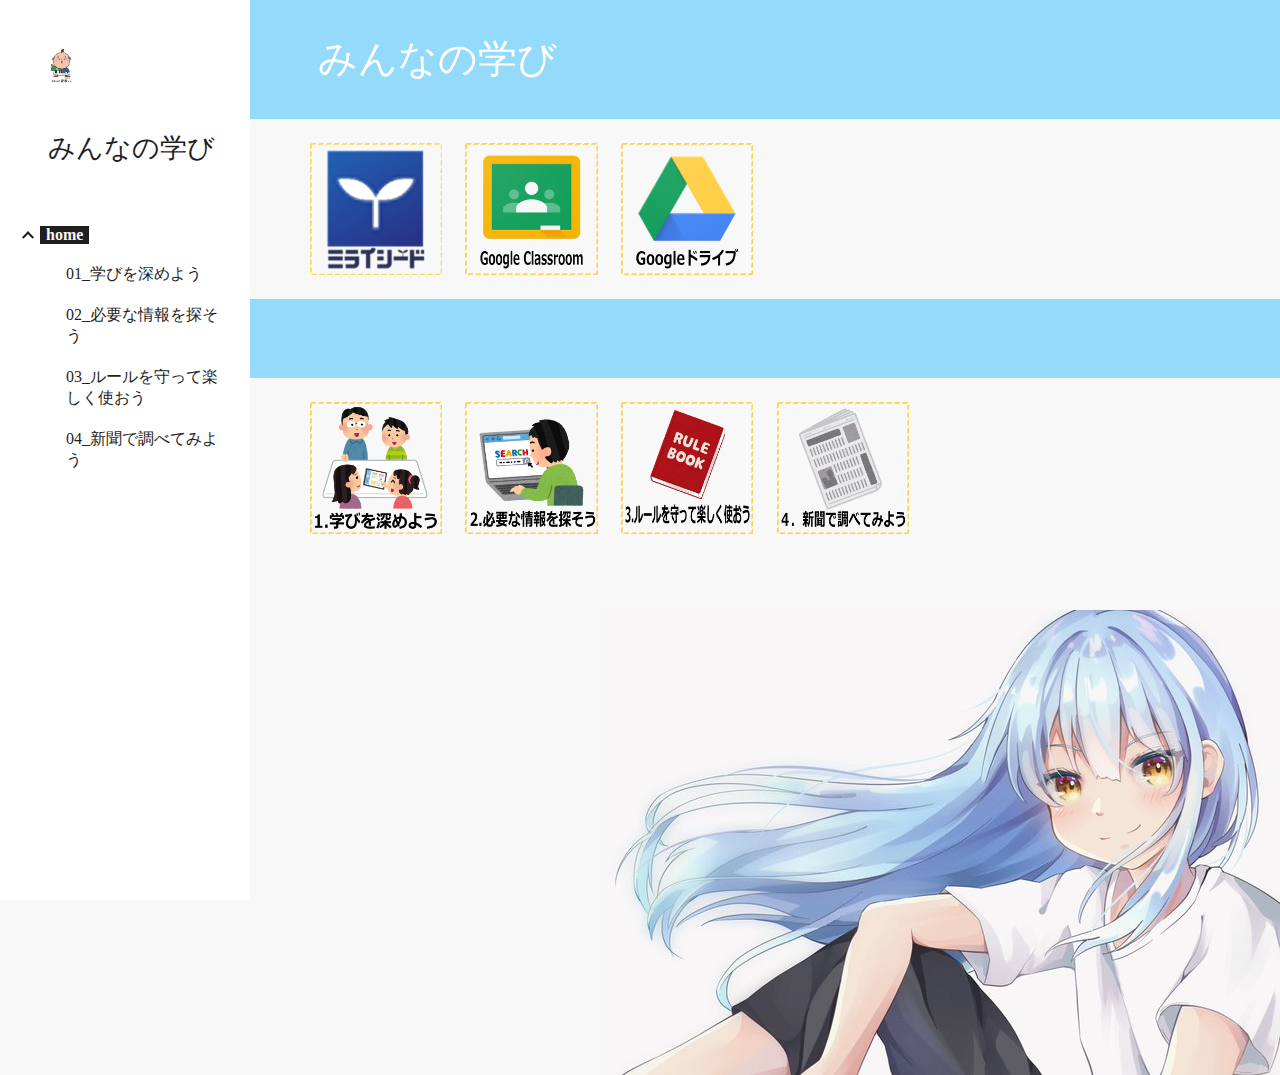
<file: 1/oldindex.html>
<!--
    change
    rgba(255,255,255,1)→#f8f8f8
-->
<style>.blue{background-color: #00aeff67;}.Whitecol{color: #fff;}body{background-color: #f8f8f8;}</style>
<!DOCTYPE html><html lang="ja" itemscope itemtype="http://schema.org/WebPage"><head><meta charset="utf-8"><meta name="viewport" content="width=device-width, initial-scale=1"><meta http-equiv="X-UA-Compatible" content="IE=edge"><meta name="referrer" content="strict-origin-when-cross-origin"><link rel="icon" href="https://lh5.googleusercontent.com/KqpqbvOMWr8TrRwx6Wm2yWZswigfJd5YNPogLd6LtqRZ_CqiWDjCsDXJhQwryMpusYA3nYHllY_wNNA30KKC4JxsDGufeK8D-YROA6-4uv04kknk"><meta property="og:title" content="みんなの学び"><meta property="og:type" content="website"><meta property="og:url" content="https://sites.google.com/city.hamamatsu-szo.ed.jp/s5130005/"><meta property="og:description" content="
みんなの学び"><meta itemprop="name" content="みんなの学び"><meta itemprop="description" content="
みんなの学び"><link rel="stylesheet" href="css1.css" data-id="_cl" nonce="CRZHpjy-33Bm45Cr2xThAQ"><title>みんなの学び</title>
<style jsname="ptDGoc" nonce="CRZHpjy-33Bm45Cr2xThAQ">.ImnMyf{background-color: #f8f8f8; color: rgba(33,33,33,1);}.Vs12Bd{background-color: rgba(244,244,244,1); color: rgba(61,61,61,1);}.S5d9Rd{background-color: rgba(253,216,53,1); color: rgba(61,61,61,1);}.O13XJf{height: 340px; padding-bottom: 56px; padding-top: 56px;}.O13XJf .IFuOkc{background-image: url(https://ssl.gstatic.com/atari/images/impression-header.png);}.O13XJf .IFuOkc:before{background-color: rgba(33,33,33,1); opacity: 0.5; display: block;}.O13XJf .zfr3Q{color: #f8f8f8;}.O13XJf .qnVSj{color: #f8f8f8;}.O13XJf .Glwbz{color: #f8f8f8;}.O13XJf .qLrapd{color: #f8f8f8;}.O13XJf .aHM7ed{color: #f8f8f8;}.O13XJf .NHD4Gf{color: #f8f8f8;}.O13XJf .QmpIrf{background-color: #f8f8f8; border-color: rgba(61,61,61,1); color: rgba(61,61,61,1); font-family: 'Open Sans'; font-size: 13pt; line-height: 22px;}@media only screen and (max-width: 479px){.O13XJf .QmpIrf{font-size: 13pt;}}@media only screen and (min-width: 480px) and (max-width: 767px){.O13XJf .QmpIrf{font-size: 13pt;}}@media only screen and (max-width: 479px){.O13XJf{height: 250px;}}.SBrW1{height: 430px; padding-bottom: 120px; padding-top: 120px;}.Wew9ke{fill: #f8f8f8;}.YTv4We.chg4Jd:focus:before{border-color: rgba(31,31,31,1); display: block;}.KJll8d{background-color: #f8f8f8;}.fOU46b .YSH9J{color: #f8f8f8;}.fOU46b .iWs3gf.chg4Jd:focus{background-color: rgba(255,255,255,0.1199999973);}.fOU46b .Mz8gvb{color: #f8f8f8;}.fOU46b .Mz8gvb.chg4Jd:focus:before{border-color: #f8f8f8; display: block;}.fOU46b .G8QRnc .Mz8gvb{color: rgba(31,31,31,1);}.fOU46b .G8QRnc .Mz8gvb.chg4Jd:focus:before{border-color: rgba(31,31,31,1); display: block;}.fOU46b .G8QRnc .YSH9J{color: rgba(31,31,31,1);}.fOU46b .G8QRnc .KJll8d{background-color: rgba(31,31,31,1);}.fOU46b .usN8rf .YSH9J{color: rgba(31,31,31,1);}.fOU46b .usN8rf .KJll8d{background-color: rgba(31,31,31,1);}.fOU46b .usN8rf .Mz8gvb{color: rgba(31,31,31,1);}.fOU46b .aCIEDd .YSH9J{color: rgba(61,61,61,1);}.fOU46b .aCIEDd .KJll8d{background-color: rgba(61,61,61,1);}.fOU46b .aCIEDd .Mz8gvb{color: rgba(61,61,61,1);}.fOU46b .a3ETed .YSH9J{color: rgba(61,61,61,1);}.fOU46b .a3ETed .KJll8d{background-color: rgba(61,61,61,1);}.fOU46b .a3ETed .Mz8gvb{color: rgba(61,61,61,1);}.fOU46b .zDUgLc{opacity: 0;}.fOU46b .LBrwzc .zDUgLc{opacity: 1; border-bottom-style: none;}.fOU46b .GBy4H .zDUgLc{opacity: 1;}@media only screen and (min-width: 1280px){.XeSM4.b2Iqye.fOU46b .LBrwzc .tCHXDc{color: #f8f8f8;}}.XeSM4.b2Iqye.fOU46b .LBrwzc .iWs3gf.chg4Jd:focus{background-color: rgba(255,255,255,0.1199999973);}@media only screen and (min-width: 1280px){.KuNac.b2Iqye.fOU46b .GBy4H .tCHXDc{color: rgba(31,31,31,1);}}.KuNac.b2Iqye.fOU46b .GBy4H .iWs3gf.chg4Jd:focus{background-color: rgba(31,31,31,0.1199999973);}@media only screen and (min-width: 1280px){.KuNac.yMcSQd.fOU46b .GBy4H .tCHXDc{color: #f8f8f8;}}.KuNac.yMcSQd.fOU46b .iWs3gf.chg4Jd:focus{background-color: rgba(255,255,255,0.1199999973);}@media only screen and (min-width: 1280px){.XeSM4.yMcSQd.fOU46b .LBrwzc .tCHXDc{color: rgba(31,31,31,1);}}.XeSM4.yMcSQd.fOU46b .LBrwzc .iWs3gf.chg4Jd:focus{background-color: rgba(31,31,31,0.1199999973);}.LBrwzc .oNsfjf{color: rgba(31,31,31,1);}.LBrwzc .YSH9J{color: rgba(31,31,31,1);}.LBrwzc .YTv4We.chg4Jd:focus:before{border-color: rgba(31,31,31,1); display: block;}.LBrwzc .oNsfjf.Zjiec{color: rgba(31,31,31,1);}.LBrwzc .zDUgLc{border-bottom-color: rgba(204,204,204,1); border-bottom-width: 1px; border-bottom-style: solid;}.GBy4H .oNsfjf{color: #f8f8f8;}.GBy4H .YSH9J{color: #f8f8f8;}.GBy4H .YTv4We.chg4Jd:focus:before{border-color: #f8f8f8; display: block;}.GBy4H .wgxiMe{background-color: rgba(0,0,0,1);}.GBy4H .oNsfjf.Zjiec{color: #f8f8f8;}.JzO0Vc{background-color: rgba(247,247,247,1);}.M63kCb{background-color: #f8f8f8;}.zfr3Q{font-family: 'Open Sans'; color: rgba(33,33,33,1); font-size: 13pt; line-height: 1.6; margin-top: 15px;}.qnVSj{color: rgba(33,33,33,1);}.Glwbz{color: rgba(33,33,33,1);}.dhtgD{text-decoration: underline;}.dhtgD:hover{color: rgba(61,61,61,1);}.dhtgD:active{color: rgba(61,61,61,1);}.duRjpb{font-family: Oswald; font-size: 38pt; line-height: 1.23; font-weight: 400; color: rgba(31,31,31,1); margin-top: 20px; text-transform: uppercase;}.Ap4VC{margin-bottom: -20px;}.qLrapd{color: rgba(31,31,31,1);}.JYVBee{font-family: Oswald; font-size: 29pt; line-height: 1.42; font-weight: 400; color: rgba(31,31,31,1); margin-top: 20px; text-transform: uppercase;}.CobnVe{margin-bottom: -20px;}.aHM7ed{color: rgba(31,31,31,1);}.OmQG5e{font-family: 'Open Sans'; font-size: 18pt; line-height: 1.3; margin-top: 20px; font-weight: 400; color: rgba(61,61,61,1);}.GV3q8e{margin-bottom: -20px;}.NHD4Gf{color: rgba(61,61,61,1);}.duRjpb .OUGEr{color: rgba(31,31,31,1);}.JYVBee .OUGEr{color: rgba(31,31,31,1);}.OmQG5e .OUGEr{color: rgba(61,61,61,1);}.TMjjoe{font-family: Oswald; font-size: 9pt; line-height: 1.2; margin-top: 0px;}.rysYnb{background-color: rgba(247,247,247,1); padding-left: 50px; width: 256px;}.Zjiec{font-family: Oswald; font-weight: 400; font-size: 20pt; line-height: 1.2; margin-top: 48px; margin-left: 48px; margin-bottom: 62px; margin-right: 32px;}.oNsfjf.Zjiec{color: rgba(61,61,61,1);}.XMyrgf{margin-top: 48px; margin-left: 48px; margin-bottom: 0px; margin-right: 32px;}.PsKE7e{font-family: 'Open Sans'; font-weight: 400; font-size: 12pt; padding-left: 6px; padding-right: 6px;}.rysYnb .mohMlc:hover{background-color: rgba(0,0,0,1);}.lhZOrc .aJHbb{background-color: rgba(31,31,31,1); color: #f8f8f8;}.oNsfjf{color: rgba(31,31,31,1);}.YSH9J{color: rgba(31,31,31,1);}.iWs3gf.chg4Jd:focus{background-color: rgba(31,31,31,0.1199999973);}.zDUgLc{background-color: #f8f8f8; opacity: 1;}.TlfmSc{font-family: Oswald; font-weight: 400; font-size: 16pt; line-height: 1.26;}.u5fiyc{line-height: 1.88;}.jgXgSe{font-family: 'Open Sans'; font-weight: 400; font-size: 12pt; line-height: 1.88; padding-left: 10px; padding-right: 10px;}.lhZOrc{font-weight: 600;}.M9vuGd .jgXgSe{background-color: rgba(31,31,31,1); color: #f8f8f8;}.eWDljc{background-color: rgba(247,247,247,1); padding-bottom: 28px;}.IKA38e{padding-left: 36px; margin-top: 20px;}.hDrhEe{font-family: 'Open Sans'; margin-left: 12px; margin-right: 12px; padding-right: 6px; padding-left: 6px; display: inline-block; max-width: 90%;}.baH5ib .hDrhEe{margin-left: 4px; padding-left: 6px;}.iwQgFb{background-color: rgba(253,216,53,1); opacity: 0.8; height: 3px; margin-top: 8px;}.ySLm4c{font-family: 'Open Sans';}.CbiMKe{background-color: rgba(253,216,53,1);}.QmpIrf{background-color: rgba(253,216,53,1); border-color: rgba(61,61,61,1); color: rgba(61,61,61,1); font-family: 'Open Sans'; font-size: 13pt; line-height: 22px;}.qeLZfd:before{background-color: rgba(244,244,244,1); display: block;}.qeLZfd .iwQgFb{background-color: rgba(253,216,53,1); opacity: 1;}.qeLZfd .dhtgD:hover{color: rgba(61,61,61,1);}.qeLZfd .duRjpb{color: rgba(61,61,61,1);}.qeLZfd .qLrapd{color: rgba(61,61,61,1);}.qeLZfd .JYVBee{color: rgba(61,61,61,1);}.qeLZfd .aHM7ed{color: rgba(61,61,61,1);}.qeLZfd .OmQG5e{color: rgba(61,61,61,1);}.qeLZfd .NHD4Gf{color: rgba(61,61,61,1);}.qeLZfd .duRjpb .OUGEr{color: rgba(61,61,61,1);}.qeLZfd .JYVBee .OUGEr{color: rgba(61,61,61,1);}.qeLZfd .OmQG5e .OUGEr{color: rgba(61,61,61,1);}.LB7kq .dhtgD:hover{color: rgba(61,61,61,1);}.LB7kq .baZpAe .duRjpb{padding-bottom: 20px;}.LB7kq .duRjpb:not(.TYR86d):first-child:before{border-bottom-width: 12px; border-bottom-style: solid; border-bottom-color: rgba(253,216,53,1); display: block;}.LB7kq .duRjpb{font-size: 60pt; line-height: 1.2; font-weight: 400; padding-bottom: 20px;}@media only screen and (max-width: 479px){.LB7kq .duRjpb{font-size: 39pt;}}@media only screen and (min-width: 480px) and (max-width: 767px){.LB7kq .duRjpb{font-size: 51pt;}}.LB7kq .JYVBee{font-size: 29pt; line-height: 1.18;}@media only screen and (max-width: 479px){.LB7kq .JYVBee{font-size: 22pt;}}@media only screen and (min-width: 480px) and (max-width: 767px){.LB7kq .JYVBee{font-size: 26pt;}}.gk8rDe .duRjpb{font-size: 48pt;}@media only screen and (max-width: 479px){.gk8rDe .duRjpb{font-size: 32pt;}}@media only screen and (min-width: 480px) and (max-width: 767px){.gk8rDe .duRjpb{font-size: 41pt;}}.cJgDec .zfr3Q{color: #f8f8f8;}.cJgDec .zfr3Q .OUGEr{color: #f8f8f8;}.cJgDec .qnVSj{color: #f8f8f8;}.cJgDec .Glwbz{color: #f8f8f8;}.cJgDec .qLrapd{color: #f8f8f8;}.cJgDec .aHM7ed{color: #f8f8f8;}.cJgDec .NHD4Gf{color: #f8f8f8;}.cJgDec .IFuOkc:before{background-color: rgba(33,33,33,1); opacity: 0.5; display: block;}.cJgDec .QmpIrf{background-color: #f8f8f8; border-color: rgba(61,61,61,1); color: rgba(61,61,61,1); font-family: 'Open Sans'; font-size: 13pt; line-height: 22px;}@media only screen and (max-width: 479px){.cJgDec .QmpIrf{font-size: 13pt;}}@media only screen and (min-width: 480px) and (max-width: 767px){.cJgDec .QmpIrf{font-size: 13pt;}}.tpmmCb .zfr3Q{color: rgba(31,31,31,1);}.tpmmCb .zfr3Q .OUGEr{color: rgba(31,31,31,1);}.tpmmCb .qnVSj{color: rgba(31,31,31,1);}.tpmmCb .Glwbz{color: rgba(31,31,31,1);}.tpmmCb .qLrapd{color: rgba(31,31,31,1);}.tpmmCb .aHM7ed{color: rgba(31,31,31,1);}.tpmmCb .NHD4Gf{color: rgba(31,31,31,1);}.tpmmCb .IFuOkc:before{background-color: #f8f8f8; display: block;}.tpmmCb .Wew9ke{fill: rgba(31,31,31,1);}.tpmmCb .QmpIrf{background-color: #f8f8f8; border-color: rgba(61,61,61,1); color: rgba(61,61,61,1); font-family: 'Open Sans'; font-size: 13pt; line-height: 22px;}@media only screen and (max-width: 479px){.tpmmCb .QmpIrf{font-size: 13pt;}}@media only screen and (min-width: 480px) and (max-width: 767px){.tpmmCb .QmpIrf{font-size: 13pt;}}.gk8rDe{padding-top: 60px;}.gk8rDe .zfr3Q{color: rgba(31,31,31,1);}.gk8rDe .OmQG5e{color: rgba(31,31,31,1);}.gk8rDe .NHD4Gf{color: rgba(31,31,31,1);}.gk8rDe .QmpIrf{background-color: rgba(253,216,53,1); border-color: rgba(61,61,61,1); color: rgba(61,61,61,1); font-family: 'Open Sans'; font-size: 13pt; line-height: 22px;}@media only screen and (max-width: 479px){.gk8rDe .QmpIrf{font-size: 13pt;}}@media only screen and (min-width: 480px) and (max-width: 767px){.gk8rDe .QmpIrf{font-size: 13pt;}}@media only screen and (max-width: 479px){.gk8rDe{padding-top: 32px; padding-bottom: 32px;}}.PsKE7e:hover{opacity: 0.7;}.BFDQOb:hover{opacity: 0.7;}.wgxiMe{background-color: rgba(247,247,247,1);}.xkUom{border-color: rgba(61,61,61,1); color: rgba(61,61,61,1); font-family: 'Open Sans'; font-size: 13pt; line-height: 22px;}.xkUom:hover{background-color: rgba(31,31,31,0.1000000015);}.KjwKmc{color: rgba(61,61,61,1); font-family: 'Open Sans'; font-size: 13pt; line-height: 22px;}.KjwKmc:hover{background-color: rgba(31,31,31,0.1000000015);}.cJgDec .xkUom{border-color: #f8f8f8; color: #f8f8f8; font-family: 'Open Sans'; font-size: 13pt; line-height: 22px;}.cJgDec .xkUom:hover{background-color: rgba(255,255,255,0.1000000015);}.cJgDec .KjwKmc{color: #f8f8f8; font-family: 'Open Sans'; font-size: 13pt; line-height: 22px;}.cJgDec .KjwKmc:hover{background-color: rgba(255,255,255,0.1000000015);}@media only screen and (max-width: 479px){.cJgDec .xkUom{font-size: 13pt;}}@media only screen and (min-width: 480px) and (max-width: 767px){.cJgDec .xkUom{font-size: 13pt;}}@media only screen and (max-width: 479px){.cJgDec .KjwKmc{font-size: 13pt;}}@media only screen and (min-width: 480px) and (max-width: 767px){.cJgDec .KjwKmc{font-size: 13pt;}}.tpmmCb .xkUom{border-color: rgba(31,31,31,1); color: rgba(31,31,31,1); font-family: 'Open Sans'; font-size: 13pt; line-height: 22px;}.tpmmCb .xkUom:hover{background-color: rgba(31,31,31,0.1000000015);}.tpmmCb .KjwKmc{color: rgba(31,31,31,1); font-family: 'Open Sans'; font-size: 13pt; line-height: 22px;}.tpmmCb .KjwKmc:hover{background-color: rgba(31,31,31,0.1000000015);}@media only screen and (max-width: 479px){.tpmmCb .xkUom{font-size: 13pt;}}@media only screen and (min-width: 480px) and (max-width: 767px){.tpmmCb .xkUom{font-size: 13pt;}}@media only screen and (max-width: 479px){.tpmmCb .KjwKmc{font-size: 13pt;}}@media only screen and (min-width: 480px) and (max-width: 767px){.tpmmCb .KjwKmc{font-size: 13pt;}}.gk8rDe .xkUom{border-color: rgba(61,61,61,1); color: rgba(61,61,61,1); font-family: 'Open Sans'; font-size: 13pt; line-height: 22px;}.gk8rDe .xkUom:hover{background-color: rgba(31,31,31,0.1000000015);}.gk8rDe .KjwKmc{color: rgba(61,61,61,1); font-family: 'Open Sans'; font-size: 13pt; line-height: 22px;}.gk8rDe .KjwKmc:hover{background-color: rgba(31,31,31,0.1000000015);}@media only screen and (max-width: 479px){.gk8rDe .xkUom{font-size: 13pt;}}@media only screen and (min-width: 480px) and (max-width: 767px){.gk8rDe .xkUom{font-size: 13pt;}}@media only screen and (max-width: 479px){.gk8rDe .KjwKmc{font-size: 13pt;}}@media only screen and (min-width: 480px) and (max-width: 767px){.gk8rDe .KjwKmc{font-size: 13pt;}}.O13XJf .xkUom{border-color: #f8f8f8; color: #f8f8f8; font-family: 'Open Sans'; font-size: 13pt; line-height: 22px;}.O13XJf .xkUom:hover{background-color: rgba(255,255,255,0.1000000015);}.O13XJf .KjwKmc{color: #f8f8f8; font-family: 'Open Sans'; font-size: 13pt; line-height: 22px;}.O13XJf .KjwKmc:hover{background-color: rgba(255,255,255,0.1000000015);}@media only screen and (max-width: 479px){.O13XJf .xkUom{font-size: 13pt;}}@media only screen and (min-width: 480px) and (max-width: 767px){.O13XJf .xkUom{font-size: 13pt;}}@media only screen and (max-width: 479px){.O13XJf .KjwKmc{font-size: 13pt;}}@media only screen and (min-width: 480px) and (max-width: 767px){.O13XJf .KjwKmc{font-size: 13pt;}}.Y4CpGd{font-family: 'Open Sans'; font-size: 13pt;}.CMArNe{background-color: rgba(244,244,244,1);}@media only screen and (max-width: 479px){.duRjpb{font-size: 27pt;}}@media only screen and (min-width: 480px) and (max-width: 767px){.duRjpb{font-size: 33pt;}}@media only screen and (max-width: 479px){.JYVBee{font-size: 22pt;}}@media only screen and (min-width: 480px) and (max-width: 767px){.JYVBee{font-size: 26pt;}}@media only screen and (max-width: 479px){.OmQG5e{font-size: 16pt;}}@media only screen and (min-width: 480px) and (max-width: 767px){.OmQG5e{font-size: 17pt;}}@media only screen and (max-width: 479px){.TMjjoe{font-size: 9pt;}}@media only screen and (min-width: 480px) and (max-width: 767px){.TMjjoe{font-size: 9pt;}}@media only screen and (max-width: 479px){.Zjiec{font-size: 17pt;}}@media only screen and (min-width: 480px) and (max-width: 767px){.Zjiec{font-size: 19pt;}}@media only screen and (max-width: 479px){.PsKE7e{font-size: 12pt;}}@media only screen and (min-width: 480px) and (max-width: 767px){.PsKE7e{font-size: 12pt;}}@media only screen and (max-width: 479px){.TlfmSc{font-size: 15pt;}}@media only screen and (min-width: 480px) and (max-width: 767px){.TlfmSc{font-size: 15pt;}}@media only screen and (max-width: 479px){.jgXgSe{font-size: 12pt;}}@media only screen and (min-width: 480px) and (max-width: 767px){.jgXgSe{font-size: 12pt;}}@media only screen and (max-width: 479px){.QmpIrf{font-size: 13pt;}}@media only screen and (min-width: 480px) and (max-width: 767px){.QmpIrf{font-size: 13pt;}}@media only screen and (max-width: 479px){.xkUom{font-size: 13pt;}}@media only screen and (min-width: 480px) and (max-width: 767px){.xkUom{font-size: 13pt;}}@media only screen and (max-width: 479px){.KjwKmc{font-size: 13pt;}}@media only screen and (min-width: 480px) and (max-width: 767px){.KjwKmc{font-size: 13pt;}}</style></head><body dir="ltr" itemscope itemtype="http://schema.org/WebPage" id="yDmH0d" css="yDmH0d"><div jscontroller="pc62j" jsmodel="iTeaXe" jsaction="rcuQ6b:WYd;GvneHb:og1FDd;vbaUQc:uAM5ec;"><div jscontroller="X4BaPc" jsaction="rcuQ6b:WYd;o6xM5b:Pg9eo;HuL2Hd:mHeCvf;VMhF5:FFYy5e;sk3Qmb:HI1Mdd;JIbuQc:rSzFEd(z2EeY),aSaF6e(ilzYPe);"><div jscontroller="o1L5Wb" data-sitename="s5130005" data-domain="city.hamamatsu-szo.ed.jp" data-universe="1" jsmodel="fNFZH" jsaction="Pe9H6d:cZFEp;WMZaJ:VsGN3;hJluRd:UADL7b;zuqEgd:HI9w0;tr6QDd:Y8aXB;MxH79b:xDkBfb;JIbuQc:SPXMTb(uxAMZ);" jsname="G0jgYd"><div jsname="gYwusb" class="p9b27"></div><div jscontroller="RrXLpc" jsname="XeeWQc" role="banner" jsaction="keydown:uiKYid(OH0EC);rcuQ6b:WYd;zuqEgd:ufqpf;JIbuQc:XfTnxb(lfEfFf),AlTiYc(GeGHKb),AlTiYc(m1xNUe),zZlNMe(pZn8Oc);YqO5N:ELcyfe;"><div jsname="bF1uUb" class="BuY5Fd" jsaction="click:xVuwSc;"></div><div jsname="MVsrn" class="TbNlJb "><div role="button" class="U26fgb mUbCce fKz7Od h3nfre M9Bg4d" jscontroller="VXdfxd" jsaction="click:cOuCgd; mousedown:UX7yZ; mouseup:lbsD7e; mouseenter:tfO1Yc; mouseleave:JywGue; focus:AHmuwe; blur:O22p3e; contextmenu:mg9Pef;touchstart:p6p2H; touchmove:FwuNnf; touchend:yfqBxc(preventMouseEvents=true|preventDefault=true); touchcancel:JMtRjd;" jsshadow jsname="GeGHKb" aria-label="サイトに戻る" aria-disabled="false" tabindex="0" data-tooltip="サイトに戻る" data-tooltip-vertical-offset="-12" data-tooltip-horizontal-offset="0"><div class="VTBa7b MbhUzd" jsname="ksKsZd"></div><span jsslot class="xjKiLb"><span class="Ce1Y1c" style="top: -12px"><svg class="V4YR2c" viewBox="0 0 24 24" focusable="false"><path d="M0 0h24v24H0z" fill="none"/><path d="M20 11H7.83l5.59-5.59L12 4l-8 8 8 8 1.41-1.41L7.83 13H20v-2z"/></svg></span></span></div><div class="E2UJ5" jsname="M6JdT"><div class="rFrNMe b7AJhc zKHdkd" jscontroller="pxq3x" jsaction="clickonly:KjsqPd; focus:Jt1EX; blur:fpfTEe; input:Lg5SV" jsshadow jsname="OH0EC" aria-expanded="true"><div class="aCsJod oJeWuf"><div class="aXBtI I0VJ4d Wic03c"><span jsslot class="A37UZe qgcB3c iHd5yb"><div role="button" class="U26fgb mUbCce fKz7Od i3PoXe M9Bg4d" jscontroller="VXdfxd" jsaction="click:cOuCgd; mousedown:UX7yZ; mouseup:lbsD7e; mouseenter:tfO1Yc; mouseleave:JywGue; focus:AHmuwe; blur:O22p3e; contextmenu:mg9Pef;touchstart:p6p2H; touchmove:FwuNnf; touchend:yfqBxc(preventMouseEvents=true|preventDefault=true); touchcancel:JMtRjd;" jsshadow jsname="lfEfFf" aria-label="検索" aria-disabled="false" tabindex="0" data-tooltip="検索" data-tooltip-vertical-offset="-12" data-tooltip-horizontal-offset="0"><div class="VTBa7b MbhUzd" jsname="ksKsZd"></div><span jsslot class="xjKiLb"><span class="Ce1Y1c" style="top: -12px"><svg class="vu8Pwe" viewBox="0 0 24 24" focusable="false"><path d="M15.5 14h-.79l-.28-.27C15.41 12.59 16 11.11 16 9.5 16 5.91 13.09 3 9.5 3S3 5.91 3 9.5 5.91 16 9.5 16c1.61 0 3.09-.59 4.23-1.57l.27.28v.79l5 4.99L20.49 19l-4.99-5zm-6 0C7.01 14 5 11.99 5 9.5S7.01 5 9.5 5 14 7.01 14 9.5 11.99 14 9.5 14z"/><path d="M0 0h24v24H0z" fill="none"/></svg></span></span></div><div class="EmVfjc SKShhf" data-loadingmessage="読み込んでいます…" jscontroller="qAKInc" jsaction="animationend:kWijWc;dyRcpb:dyRcpb" jsname="aZ2wEe"><div class="Cg7hO" aria-live="assertive" jsname="vyyg5"></div><div jsname="Hxlbvc" class="xu46lf"><div class="ir3uv uWlRce co39ub"><div class="xq3j6 ERcjC"><div class="X6jHbb GOJTSe"></div></div><div class="HBnAAc"><div class="X6jHbb GOJTSe"></div></div><div class="xq3j6 dj3yTd"><div class="X6jHbb GOJTSe"></div></div></div><div class="ir3uv GFoASc Cn087"><div class="xq3j6 ERcjC"><div class="X6jHbb GOJTSe"></div></div><div class="HBnAAc"><div class="X6jHbb GOJTSe"></div></div><div class="xq3j6 dj3yTd"><div class="X6jHbb GOJTSe"></div></div></div><div class="ir3uv WpeOqd hfsr6b"><div class="xq3j6 ERcjC"><div class="X6jHbb GOJTSe"></div></div><div class="HBnAAc"><div class="X6jHbb GOJTSe"></div></div><div class="xq3j6 dj3yTd"><div class="X6jHbb GOJTSe"></div></div></div><div class="ir3uv rHV3jf EjXFBf"><div class="xq3j6 ERcjC"><div class="X6jHbb GOJTSe"></div></div><div class="HBnAAc"><div class="X6jHbb GOJTSe"></div></div><div class="xq3j6 dj3yTd"><div class="X6jHbb GOJTSe"></div></div></div></div></div><div role="button" class="U26fgb mUbCce fKz7Od JyJRXe M9Bg4d" jscontroller="VXdfxd" jsaction="click:cOuCgd; mousedown:UX7yZ; mouseup:lbsD7e; mouseenter:tfO1Yc; mouseleave:JywGue; focus:AHmuwe; blur:O22p3e; contextmenu:mg9Pef;touchstart:p6p2H; touchmove:FwuNnf; touchend:yfqBxc(preventMouseEvents=true|preventDefault=true); touchcancel:JMtRjd;" jsshadow jsname="m1xNUe" aria-label="サイトに戻る" aria-disabled="false" tabindex="0" data-tooltip="サイトに戻る" data-tooltip-vertical-offset="-12" data-tooltip-horizontal-offset="0"><div class="VTBa7b MbhUzd" jsname="ksKsZd"></div><span jsslot class="xjKiLb"><span class="Ce1Y1c" style="top: -12px"><svg class="V4YR2c" viewBox="0 0 24 24" focusable="false"><path d="M0 0h24v24H0z" fill="none"/><path d="M20 11H7.83l5.59-5.59L12 4l-8 8 8 8 1.41-1.41L7.83 13H20v-2z"/></svg></span></span></div></span><div class="Xb9hP"><input type="search" class="whsOnd zHQkBf" jsname="YPqjbf" autocomplete="off" tabindex="0" aria-label="このサイトを検索" value="" autofocus role="combobox" data-initial-value=""/><div jsname="LwH6nd" class="ndJi5d snByac" aria-hidden="true">このサイトを検索</div></div><span jsslot class="A37UZe sxyYjd MQL3Ob"><div role="button" class="U26fgb mUbCce fKz7Od Kk06A M9Bg4d" jscontroller="VXdfxd" jsaction="click:cOuCgd; mousedown:UX7yZ; mouseup:lbsD7e; mouseenter:tfO1Yc; mouseleave:JywGue; focus:AHmuwe; blur:O22p3e; contextmenu:mg9Pef;touchstart:p6p2H; touchmove:FwuNnf; touchend:yfqBxc(preventMouseEvents=true|preventDefault=true); touchcancel:JMtRjd;" jsshadow jsname="pZn8Oc" aria-label="検索をクリア" aria-disabled="false" tabindex="0" data-tooltip="検索をクリア" data-tooltip-vertical-offset="-12" data-tooltip-horizontal-offset="0"><div class="VTBa7b MbhUzd" jsname="ksKsZd"></div><span jsslot class="xjKiLb"><span class="Ce1Y1c" style="top: -12px"><svg class="fAUEUd" viewBox="0 0 24 24" focusable="false"><path d="M19 6.41L17.59 5 12 10.59 6.41 5 5 6.41 10.59 12 5 17.59 6.41 19 12 13.41 17.59 19 19 17.59 13.41 12z"></path><path d="M0 0h24v24H0z" fill="none"></path></svg></span></span></div></span><div class="i9lrp mIZh1c"></div><div jsname="XmnwAc" class="OabDMe cXrdqd"></div></div></div><div class="LXRPh"><div jsname="ty6ygf" class="ovnfwe Is7Fhb"></div></div></div></div></div></div></div><div jsname="tiN4bf"><style nonce="CRZHpjy-33Bm45Cr2xThAQ">.rrJNTc{opacity: 0;}.bKy5e{pointer-events: none; position: absolute; top: 0;}</style><div class="bKy5e"><div class="rrJNTc" tabindex="-1"><div class="VfPpkd-dgl2Hf-ppHlrf-sM5MNb" data-is-touch-wrapper="true"><button class="VfPpkd-LgbsSe VfPpkd-LgbsSe-OWXEXe-dgl2Hf LjDxcd XhPA0b LQeN7 WsSUlf jz7fPb" jscontroller="soHxf" jsaction="click:cOuCgd; mousedown:UX7yZ; mouseup:lbsD7e; mouseenter:tfO1Yc; mouseleave:JywGue; touchstart:p6p2H; touchmove:FwuNnf; touchend:yfqBxc; touchcancel:JMtRjd; focus:AHmuwe; blur:O22p3e; contextmenu:mg9Pef;mlnRJb:fLiPzd;" data-idom-class="LjDxcd XhPA0b LQeN7 WsSUlf jz7fPb" jsname="z2EeY" tabindex="0"><div class="VfPpkd-Jh9lGc"></div><div class="VfPpkd-J1Ukfc-LhBDec"></div><div class="VfPpkd-RLmnJb"></div><span jsname="V67aGc" class="VfPpkd-vQzf8d">メイン コンテンツにスキップ</span></button></div><div class="VfPpkd-dgl2Hf-ppHlrf-sM5MNb" data-is-touch-wrapper="true"><button class="VfPpkd-LgbsSe VfPpkd-LgbsSe-OWXEXe-dgl2Hf LjDxcd XhPA0b LQeN7 WsSUlf br90J" jscontroller="soHxf" jsaction="click:cOuCgd; mousedown:UX7yZ; mouseup:lbsD7e; mouseenter:tfO1Yc; mouseleave:JywGue; touchstart:p6p2H; touchmove:FwuNnf; touchend:yfqBxc; touchcancel:JMtRjd; focus:AHmuwe; blur:O22p3e; contextmenu:mg9Pef;mlnRJb:fLiPzd;" data-idom-class="LjDxcd XhPA0b LQeN7 WsSUlf br90J" jsname="ilzYPe" tabindex="0"><div class="VfPpkd-Jh9lGc"></div><div class="VfPpkd-J1Ukfc-LhBDec"></div><div class="VfPpkd-RLmnJb"></div><span jsname="V67aGc" class="VfPpkd-vQzf8d">ナビゲーションにスキップ</span></button></div></div></div><div class="M63kCb N63NQ"></div><div class="QZ3zWd"><div class="fktJzd AKpWA vS6Uxe fOU46b Ly6Unf b2Iqye XeSM4" jsname="UzWXSb" data-uses-custom-theme="false" data-legacy-theme-name="Impression" data-legacy-theme-font-kit="Capital" jscontroller="Md9ENb" jsaction="gsiSmd:Ffcznf;yj5fUd:cpPetb;HNXL3:q0Vyke;e2SXKd:IPDu5e;BdXpgd:nhk7K;rcuQ6b:WYd;"><header id="atIdViewHeader"><div class="BbxBP LBrwzc" jsname="WA9qLc" jscontroller="RQOkef" jsaction="rcuQ6b:JdcaS;MxH79b:JdcaS;VbOlFf:ywL4Jf;FaOgy:ywL4Jf; keydown:Hq2uPe; wheel:Ut4Ahc;" data-top-navigation="false" data-is-preview="false"><div class="DXsoRd YTv4We oNsfjf" style="background-color:rgb(255, 255, 255);" role="button" tabindex="0" jsaction="click:LUvzV" jsname="z4Tpl" id="s9iPrd" aria-haspopup="true" aria-controls="yuynLe" aria-expanded="false"><svg class="wFCWne" viewBox="0 0 24 24" stroke="currentColor" jsname="B1n9ub" focusable="false"><g transform="translate(12,12)"><path class="hlJH0" d="M-9 -5 L9 -5" fill="none" stroke-width="2"/><path class="HBu6N" d="M-9 0 L9 0" fill="none" stroke-width="2"/><path class="cLAGQe" d="M-9 5 L9 5" fill="none" stroke-width="2"/></g></svg></div><nav class="JzO0Vc" style="background-color:rgb(255, 255, 255);" jsname="ihoMLd" role="navigation" tabindex="-1" id="yuynLe" jsaction="transitionend:UD2r5"><a class="XMyrgf" href="/city.hamamatsu-szo.ed.jp/s5130005/home"><img src="ieyasu.png" class="r9CsCb" role="img" aria-label="サイトのホーム"></a><a class="Zjiec oNsfjf" href="/city.hamamatsu-szo.ed.jp/s5130005/home"><span>みんなの学び</span></a><ul class="jYxBte Fpy8Db" role="navigation" tabindex="-1"><li jsname="ibnC6b" data-nav-level="1"><div class="PsKE7e r8s4j-R6PoUb IKA38e baH5ib oNsfjf lhZOrc" aria-current="true"><div class="I35ICb" jsaction="keydown:mPuKz(QwLHlb); click:vHQTA(QwLHlb);"><div class="j10yRb" role="presentation" title="展開 / 折りたたむ" jsaction="click:Ptdedd" jsname="ix0Hvc"><svg class="dvmRw FWGjId" viewBox="0 0 24 24" stroke="currentColor" jsname="HIH2V" focusable="false"><g transform="translate(9.7,12) rotate(45)"><path class="K4B8Y" d="M-4.2 0 L4.2 0" stroke-width="2"/></g><g transform="translate(14.3,12) rotate(-45)"><path class="MrYMx" d="M-4.2 0 L4.2 0" stroke-width="2"/></g></svg></div><a class="aJHbb dk90Ob hDrhEe HlqNPb" jsname="QwLHlb" role="link" tabindex="0" data-navtype="1" aria-selected="true" aria-expanded="true" aria-haspopup="true" href="/city.hamamatsu-szo.ed.jp/s5130005/home" data-url="/city.hamamatsu-szo.ed.jp/s5130005/home" data-type="1" data-level="1">home</a></div></div><div class="oGuwee jymhMd Mkt3Tc" style="background-color:rgb(255, 255, 255); " jsname="QXE97" jsaction="transitionend:SJBdh" role="group"><ul class="VcS63b"><li jsname="ibnC6b" data-nav-level="2"><div class="PsKE7e r8s4j-ibL1re IKA38e baH5ib oNsfjf"><div class="I35ICb" jsaction="keydown:mPuKz(QwLHlb); click:vHQTA(QwLHlb);"><a class="aJHbb hDrhEe HlqNPb" jsname="QwLHlb" role="link" tabindex="0" data-navtype="1" href="/city.hamamatsu-szo.ed.jp/s5130005/home/01_学びを深めよう" data-url="/city.hamamatsu-szo.ed.jp/s5130005/home/01_学びを深めよう" data-type="1" data-level="2">01_学びを深めよう</a></div></div></li><li jsname="ibnC6b" data-nav-level="2"><div class="PsKE7e r8s4j-ibL1re IKA38e baH5ib oNsfjf"><div class="I35ICb" jsaction="keydown:mPuKz(QwLHlb); click:vHQTA(QwLHlb);"><a class="aJHbb hDrhEe HlqNPb" jsname="QwLHlb" role="link" tabindex="0" data-navtype="1" href="/city.hamamatsu-szo.ed.jp/s5130005/home/02_必要な情報を探そう" data-url="/city.hamamatsu-szo.ed.jp/s5130005/home/02_必要な情報を探そう" data-type="1" data-level="2">02_必要な情報を探そう</a></div></div></li><li jsname="ibnC6b" data-nav-level="2"><div class="PsKE7e r8s4j-ibL1re IKA38e baH5ib oNsfjf"><div class="I35ICb" jsaction="keydown:mPuKz(QwLHlb); click:vHQTA(QwLHlb);"><a class="aJHbb hDrhEe HlqNPb" jsname="QwLHlb" role="link" tabindex="0" data-navtype="1" href="/city.hamamatsu-szo.ed.jp/s5130005/home/03_ルールを守って楽しく使おう" data-url="/city.hamamatsu-szo.ed.jp/s5130005/home/03_ルールを守って楽しく使おう" data-type="1" data-level="2">03_ルールを守って楽しく使おう</a></div></div></li><li jsname="ibnC6b" data-nav-level="2"><div class="PsKE7e r8s4j-ibL1re IKA38e baH5ib oNsfjf"><div class="I35ICb" jsaction="keydown:mPuKz(QwLHlb); click:vHQTA(QwLHlb);"><a class="aJHbb hDrhEe HlqNPb" jsname="QwLHlb" role="link" tabindex="0" data-navtype="1" href="/city.hamamatsu-szo.ed.jp/s5130005/home/04_新聞で調べてみよう" data-url="/city.hamamatsu-szo.ed.jp/s5130005/home/04_新聞で調べてみよう" data-type="1" data-level="2">04_新聞で調べてみよう</a></div></div></li></ul></div></li></ul></nav><div class="VLoccc QDWEj U8eYrb" style="background-color:rgb(255, 255, 255);" jsname="rtFGi"><div class="Pvc6xe"><div jsname="I8J07e" class="TlfmSc YSH9J"><a class="GAuSPc" jsname="jIujaf" href="/city.hamamatsu-szo.ed.jp/s5130005/home"</div></div><div class="TxnWlb" jsname="BDdyze" jsaction="click:LUvzV"></div><div jscontroller="gK4msf" class="RBEWZc" jsname="h04Zod" jsaction="rcuQ6b:WYd;JIbuQc:AT95Ub;VbOlFf:HgE5D;FaOgy:HgE5D;MxH79b:JdcaS;" data-side-navigation="true"><div role="button" class="U26fgb mUbCce fKz7Od iWs3gf Wdnjke M9Bg4d" jscontroller="VXdfxd" jsaction="click:cOuCgd; mousedown:UX7yZ; mouseup:lbsD7e; mouseenter:tfO1Yc; mouseleave:JywGue; focus:AHmuwe; blur:O22p3e; contextmenu:mg9Pef;touchstart:p6p2H; touchmove:FwuNnf; touchend:yfqBxc(preventMouseEvents=true|preventDefault=true); touchcancel:JMtRjd;" jsshadow jsname="R9oOZd" aria-label="検索バーを開く" aria-disabled="false" tabindex="0" data-tooltip="検索バーを開く" aria-expanded="false" data-tooltip-vertical-offset="-12" data-tooltip-horizontal-offset="0"><div class="VTBa7b MbhUzd" jsname="ksKsZd"></div><span jsslot class="xjKiLb"><span class="Ce1Y1c" style="top: -12px"><svg class="vu8Pwe tCHXDc YSH9J" viewBox="0 0 24 24" focusable="false"><path d="M15.5 14h-.79l-.28-.27C15.41 12.59 16 11.11 16 9.5 16 5.91 13.09 3 9.5 3S3 5.91 3 9.5 5.91 16 9.5 16c1.61 0 3.09-.59 4.23-1.57l.27.28v.79l5 4.99L20.49 19l-4.99-5zm-6 0C7.01 14 5 11.99 5 9.5S7.01 5 9.5 5 14 7.01 14 9.5 11.99 14 9.5 14z"/><path d="M0 0h24v24H0z" fill="none"/></svg></span></span></div><div class="vsGQBe wgxiMe" jsname="AznF2e"></div></div></div></header><div role="main" tabindex="-1" class="UtePc RCETm sPG4ze yxgWrb" dir="ltr"><section id="h.33e4d014bbe8d465_21" class="yaqOZd lQAHbd blue"><div class="IFuOkc"></div><div class="mYVXT"><div class="LS81yb VICjCf j5pSsc db35Fc" tabindex="-1" ><div class="hJDwNd-AhqUyc-uQSCkd Ft7HRd-AhqUyc-uQSCkd purZT-AhqUyc-II5mzb ZcASvf-AhqUyc-II5mzb pSzOP-AhqUyc-qWD73c Ktthjf-AhqUyc-qWD73c JNdkSc SQVYQc"><div class="JNdkSc-SmKAyb LkDMRd"><div class="" jscontroller="sGwD4d" jsaction="zXBUYb:zTPCnb;zQF9Uc:Qxe3nd;" jsname="F57UId"><div class="oKdM2c ZZyype Kzv0Me"><div id="h.33e4d014bbe8d465_8" class="hJDwNd-AhqUyc-uQSCkd Ft7HRd-AhqUyc-uQSCkd jXK9ad D2fZ2 zu5uec OjCsFc dmUFtb wHaque g5GTcb GNzUNc"><div class="jXK9ad-SmKAyb"><div class="tyJCtd mGzaTb Depvyb baZpAe" ><div id="h.9rybj4enomnu" class="CobnVe aP9Z7e"></div><h2 id="h.9rybj4enomnu_l" dir="ltr" class="CDt4Ke zfr3Q JYVBee" tabindex="-1"><div jscontroller="Ae65rd" jsaction="touchstart:UrsOsc; click:KjsqPd; focusout:QZoaZ; mouseover:y0pDld; mouseout:dq0hvd;fv1Rjc:jbFSOd;CrfLRd:SzACGe;" class="Whitecol"><div class="PPhIP rviiZ" jsname="haAclf"><div role="presentation" class="U26fgb mUbCce fKz7Od LRAOtb Znu9nd M9Bg4d" jscontroller="mxS5xe" jsaction="click:cOuCgd; mousedown:UX7yZ; mouseup:lbsD7e; mouseenter:tfO1Yc; mouseleave:JywGue; focus:AHmuwe; blur:O22p3e; contextmenu:mg9Pef;" jsshadow aria-describedby="h.9rybj4enomnu_l" aria-label="見出しリンクをコピー" aria-disabled="false" data-tooltip="見出しリンクをコピー" aria-hidden="true" data-tooltip-position="top" data-tooltip-vertical-offset="12" data-tooltip-horizontal-offset="0"><a class="FKF6mc TpQm9d" href="#h.9rybj4enomnu" aria-label="見出しリンクをコピー" jsname="hiK3ld" role="button" aria-describedby="h.9rybj4enomnu_l"><div class="VTBa7b MbhUzd" jsname="ksKsZd"></div><span jsslot class="xjKiLb"><span class="Ce1Y1c" style="top: -11px"><svg class="OUGEr QdAdhf" width="22px" height="22px" viewBox="0 0 24 24" fill="currentColor" focusable="false"><path d="M0 0h24v24H0z" fill="none"/><path d="M3.9 12c0-1.71 1.39-3.1 3.1-3.1h4V7H7c-2.76 0-5 2.24-5 5s2.24 5 5 5h4v-1.9H7c-1.71 0-3.1-1.39-3.1-3.1zM8 13h8v-2H8v2zm9-6h-4v1.9h4c1.71 0 3.1 1.39 3.1 3.1s-1.39 3.1-3.1 3.1h-4V17h4c2.76 0 5-2.24 5-5s-2.24-5-5-5z"/></svg></span></span></a></div></div>みんなの学び</div></h2></div></div></div></div></div></div></div></div></div></section><section id="h.895cd435b8f7b5e_0" class="yaqOZd" style=""><div class="IFuOkc"></div><div class="mYVXT"><div class="LS81yb VICjCf j5pSsc db35Fc" tabindex="-1"><div class="hJDwNd-AhqUyc-ibL1re Ft7HRd-AhqUyc-ibL1re purZT-AhqUyc-ibL1re ZcASvf-AhqUyc-ibL1re pSzOP-AhqUyc-ibL1re Ktthjf-AhqUyc-ibL1re JNdkSc SQVYQc"><div class="JNdkSc-SmKAyb LkDMRd"><div class="" jscontroller="sGwD4d" jsaction="zXBUYb:zTPCnb;zQF9Uc:Qxe3nd;" jsname="F57UId"><div class="oKdM2c ZZyype Kzv0Me"><div id="h.895cd435b8f7b5e_3" class="hJDwNd-AhqUyc-ibL1re Ft7HRd-AhqUyc-ibL1re purZT-AhqUyc-ibL1re ZcASvf-AhqUyc-ibL1re pSzOP-AhqUyc-ibL1re Ktthjf-AhqUyc-ibL1re jXK9ad D2fZ2 zu5uec OjCsFc dmUFtb wHaque g5GTcb"><div class="jXK9ad-SmKAyb"><div class="tyJCtd baZpAe"><a href="https://www.google.com/url?q=https%3A%2F%2Fmiraiseed3.benesse.ne.jp%2Fseed%2Fstart%2FXhs3TK5m&amp;sa=D&amp;sntz=1&amp;usg=AOvVaw1jFgymxsnw5kos-zZJiMGV" target="_blank" class="fqo2vd"><div class="t3iYD"><img src="a.png" class="CENy8b" style="width: 100%; margin: 0% 0 0% 0%"></div></a></div></div></div></div></div></div></div><div class="hJDwNd-AhqUyc-ibL1re Ft7HRd-AhqUyc-ibL1re purZT-AhqUyc-ibL1re ZcASvf-AhqUyc-ibL1re pSzOP-AhqUyc-ibL1re Ktthjf-AhqUyc-ibL1re JNdkSc SQVYQc"><div class="JNdkSc-SmKAyb LkDMRd"><div class="" jscontroller="sGwD4d" jsaction="zXBUYb:zTPCnb;zQF9Uc:Qxe3nd;" jsname="F57UId"><div class="oKdM2c ZZyype Kzv0Me"><div id="h.895cd435b8f7b5e_6" class="hJDwNd-AhqUyc-ibL1re Ft7HRd-AhqUyc-ibL1re purZT-AhqUyc-ibL1re ZcASvf-AhqUyc-ibL1re pSzOP-AhqUyc-ibL1re Ktthjf-AhqUyc-ibL1re jXK9ad D2fZ2 zu5uec OjCsFc dmUFtb wHaque g5GTcb"><div class="jXK9ad-SmKAyb"><div class="tyJCtd baZpAe"><a href="https://classroom.google.com/h" target="_blank" class="fqo2vd"><div class="t3iYD"><img src="b.png" class="CENy8b" style="width: 100%; margin: 0% 0 0% 0%"></div></a></div></div></div></div></div></div></div><div class="hJDwNd-AhqUyc-ibL1re Ft7HRd-AhqUyc-ibL1re purZT-AhqUyc-ibL1re ZcASvf-AhqUyc-ibL1re pSzOP-AhqUyc-ibL1re Ktthjf-AhqUyc-ibL1re JNdkSc SQVYQc"><div class="JNdkSc-SmKAyb LkDMRd"><div class="" jscontroller="sGwD4d" jsaction="zXBUYb:zTPCnb;zQF9Uc:Qxe3nd;" jsname="F57UId"><div class="oKdM2c ZZyype Kzv0Me"><div id="h.895cd435b8f7b5e_9" class="hJDwNd-AhqUyc-ibL1re Ft7HRd-AhqUyc-ibL1re purZT-AhqUyc-ibL1re ZcASvf-AhqUyc-ibL1re pSzOP-AhqUyc-ibL1re Ktthjf-AhqUyc-ibL1re jXK9ad D2fZ2 zu5uec OjCsFc dmUFtb wHaque g5GTcb"><div class="jXK9ad-SmKAyb"><div class="tyJCtd baZpAe"><a href="https://drive.google.com/drive/my-drive" target="_blank" class="fqo2vd"><div class="t3iYD"><img src="c.jpg" class="CENy8b" style="width: 100%; margin: 0% 0 0% 0%"></div></a></div></div></div></div></div></div></div><div class="hJDwNd-AhqUyc-qWD73c Ft7HRd-AhqUyc-qWD73c JNdkSc SQVYQc L6cTce-purZT L6cTce-pSzOP"><div class="JNdkSc-SmKAyb LkDMRd"><div class="" jscontroller="sGwD4d" jsaction="zXBUYb:zTPCnb;zQF9Uc:Qxe3nd;" jsname="F57UId"></div></div></div></div></div></section><section id="h.75e6e19b54eed63d_0" class="yaqOZd lQAHbd" style=""><div class="IFuOkc blue" ></div><div class="mYVXT"><div class="LS81yb VICjCf j5pSsc db35Fc" tabindex="-1"><div class="hJDwNd-AhqUyc-uQSCkd Ft7HRd-AhqUyc-uQSCkd purZT-AhqUyc-II5mzb ZcASvf-AhqUyc-II5mzb pSzOP-AhqUyc-qWD73c Ktthjf-AhqUyc-qWD73c JNdkSc SQVYQc"><div class="JNdkSc-SmKAyb LkDMRd"><div class="" jscontroller="sGwD4d" jsaction="zXBUYb:zTPCnb;zQF9Uc:Qxe3nd;" jsname="F57UId"><div class="oKdM2c ZZyype Kzv0Me"><div id="h.75e6e19b54eed63d_3" class="hJDwNd-AhqUyc-uQSCkd Ft7HRd-AhqUyc-uQSCkd jXK9ad D2fZ2 zu5uec OjCsFc dmUFtb wHaque g5GTcb GNzUNc"><div class="jXK9ad-SmKAyb"><div class="tyJCtd mGzaTb Depvyb baZpAe"><small id="h.r8ho3wuyzrb8" dir="ltr" class="CDt4Ke zfr3Q TMjjoe" style="display: block;"><br></small></div></div></div></div></div></div></div></div></div></section><section id="h.895cd435b8f7b5e_10" class="yaqOZd" style=""><div class="IFuOkc"></div><div class="mYVXT"><div class="LS81yb VICjCf j5pSsc db35Fc" tabindex="-1"><div class="hJDwNd-AhqUyc-ibL1re Ft7HRd-AhqUyc-ibL1re purZT-AhqUyc-ibL1re ZcASvf-AhqUyc-ibL1re pSzOP-AhqUyc-ibL1re Ktthjf-AhqUyc-ibL1re JNdkSc SQVYQc"><div class="JNdkSc-SmKAyb LkDMRd"><div class="" jscontroller="sGwD4d" jsaction="zXBUYb:zTPCnb;zQF9Uc:Qxe3nd;" jsname="F57UId"><div class="oKdM2c ZZyype Kzv0Me"><div id="h.895cd435b8f7b5e_13" class="hJDwNd-AhqUyc-ibL1re Ft7HRd-AhqUyc-ibL1re purZT-AhqUyc-ibL1re ZcASvf-AhqUyc-ibL1re pSzOP-AhqUyc-ibL1re Ktthjf-AhqUyc-ibL1re jXK9ad D2fZ2 zu5uec OjCsFc dmUFtb wHaque g5GTcb"><div class="jXK9ad-SmKAyb"><div class="tyJCtd baZpAe"><a href="/city.hamamatsu-szo.ed.jp/s5130005/home/01_学びを深めよう" class="fqo2vd"><div class="t3iYD"><img src="1.png" class="CENy8b" style="width: 100%; margin: 0% 0 0% 0%"></div></a></div></div></div></div></div></div></div><div class="hJDwNd-AhqUyc-ibL1re Ft7HRd-AhqUyc-ibL1re purZT-AhqUyc-ibL1re ZcASvf-AhqUyc-ibL1re pSzOP-AhqUyc-ibL1re Ktthjf-AhqUyc-ibL1re JNdkSc SQVYQc"><div class="JNdkSc-SmKAyb LkDMRd"><div class="" jscontroller="sGwD4d" jsaction="zXBUYb:zTPCnb;zQF9Uc:Qxe3nd;" jsname="F57UId"><div class="oKdM2c ZZyype Kzv0Me"><div id="h.895cd435b8f7b5e_16" class="hJDwNd-AhqUyc-ibL1re Ft7HRd-AhqUyc-ibL1re purZT-AhqUyc-ibL1re ZcASvf-AhqUyc-ibL1re pSzOP-AhqUyc-ibL1re Ktthjf-AhqUyc-ibL1re jXK9ad D2fZ2 zu5uec OjCsFc dmUFtb wHaque g5GTcb"><div class="jXK9ad-SmKAyb"><div class="tyJCtd baZpAe"><a href="/city.hamamatsu-szo.ed.jp/s5130005/home/02_必要な情報を探そう" class="fqo2vd"><div class="t3iYD"><img src="2.png" class="CENy8b" style="width: 100%; margin: 0% 0 0% 0%"></div></a></div></div></div></div></div></div></div><div class="hJDwNd-AhqUyc-ibL1re Ft7HRd-AhqUyc-ibL1re purZT-AhqUyc-ibL1re ZcASvf-AhqUyc-ibL1re pSzOP-AhqUyc-ibL1re Ktthjf-AhqUyc-ibL1re JNdkSc SQVYQc"><div class="JNdkSc-SmKAyb LkDMRd"><div class="" jscontroller="sGwD4d" jsaction="zXBUYb:zTPCnb;zQF9Uc:Qxe3nd;" jsname="F57UId"><div class="oKdM2c ZZyype Kzv0Me"><div id="h.895cd435b8f7b5e_19" class="hJDwNd-AhqUyc-ibL1re Ft7HRd-AhqUyc-ibL1re purZT-AhqUyc-ibL1re ZcASvf-AhqUyc-ibL1re pSzOP-AhqUyc-ibL1re Ktthjf-AhqUyc-ibL1re jXK9ad D2fZ2 zu5uec OjCsFc dmUFtb wHaque g5GTcb"><div class="jXK9ad-SmKAyb"><div class="tyJCtd baZpAe"><a href="/city.hamamatsu-szo.ed.jp/s5130005/home/03_ルールを守って楽しく使おう" class="fqo2vd"><div class="t3iYD"><img src="3.png" class="CENy8b" style="width: 100%; margin: 0% 0 0% 0%"></div></a></div></div></div></div></div></div></div><div class="hJDwNd-AhqUyc-ibL1re Ft7HRd-AhqUyc-ibL1re purZT-AhqUyc-ibL1re ZcASvf-AhqUyc-ibL1re pSzOP-AhqUyc-ibL1re Ktthjf-AhqUyc-ibL1re JNdkSc SQVYQc"><div class="JNdkSc-SmKAyb LkDMRd"><div class="" jscontroller="sGwD4d" jsaction="zXBUYb:zTPCnb;zQF9Uc:Qxe3nd;" jsname="F57UId"><div class="oKdM2c ZZyype Kzv0Me"><div id="h.53a4d0b6ae8da6d7_3" class="hJDwNd-AhqUyc-ibL1re Ft7HRd-AhqUyc-ibL1re purZT-AhqUyc-ibL1re ZcASvf-AhqUyc-ibL1re pSzOP-AhqUyc-ibL1re Ktthjf-AhqUyc-ibL1re jXK9ad D2fZ2 zu5uec OjCsFc dmUFtb wHaque g5GTcb"><div class="jXK9ad-SmKAyb"><div class="tyJCtd baZpAe"><a href="/city.hamamatsu-szo.ed.jp/s5130005/home/04_新聞で調べてみよう" class="fqo2vd"><div class="t3iYD"><img src="4.png" class="CENy8b" style="width: 100%; margin: 0% 0 0% 0%"></div></a></div></div></div></div></div></div></div><div class="hJDwNd-AhqUyc-II5mzb Ft7HRd-AhqUyc-II5mzb JNdkSc SQVYQc L6cTce-purZT L6cTce-pSzOP"><div class="JNdkSc-SmKAyb LkDMRd"><div class="" jscontroller="sGwD4d" jsaction="zXBUYb:zTPCnb;zQF9Uc:Qxe3nd;" jsname="F57UId"></div></div></div></div></div></section></div><div class="Xpil1b xgQ6eb"></div><div jscontroller="j1RDQb" jsaction="rcuQ6b:rcuQ6b;MxH79b:JdcaS;FaOgy:XuHpsb;" class="dZA9kd ynRLnc" data-last-updated-at-time="1649634284205"><div role="button" class="U26fgb JRtysb WzwrXb I12f0b K2mXPb zXBiaf ynRLnc" jscontroller="iSvg6e" jsaction="click:cOuCgd; mousedown:UX7yZ; mouseup:lbsD7e; mouseenter:tfO1Yc; mouseleave:JywGue; focus:AHmuwe; blur:O22p3e; contextmenu:mg9Pef;touchstart:p6p2H; touchmove:FwuNnf; touchend:yfqBxc(preventMouseEvents=true|preventDefault=true); touchcancel:JMtRjd;;keydown:I481le;" jsshadow jsname="Bg3gkf" aria-label="サイトの操作" aria-disabled="false" tabindex="0" aria-haspopup="true" aria-expanded="false" data-menu-corner="bottom-start" data-anchor-corner="top-start"><div class="NWlf3e MbhUzd" jsname="ksKsZd"></div><span jsslot class="MhXXcc oJeWuf"><span class="Lw7GHd snByac"><svg width="24" height="24" viewBox="0 0 24 24" focusable="false" class=" NMm5M"><path d="M11 17h2v-6h-2v6zm1-15C6.48 2 2 6.48 2 12s4.48 10 10 10 10-4.48 10-10S17.52 2 12 2zm0 18c-4.41 0-8-3.59-8-8s3.59-8 8-8 8 3.59 8 8-3.59 8-8 8zM11 9h2V7h-2v2z"/></svg></span></span><div jsname="xl07Ob" style="display:none" aria-hidden="true"><div class="JPdR6b hVNH5c" jscontroller="uY3Nvd" jsaction="IpSVtb:TvD9Pc;fEN2Ze:xzS4ub;frq95c:LNeFm;cFpp9e:J9oOtd; click:H8nU8b; mouseup:H8nU8b; keydown:I481le; keypress:Kr2w4b; blur:O22p3e; focus:H8nU8b" role="menu" tabindex="0" style="position:fixed"><div class="XvhY1d" jsaction="mousedown:p8EH2c; touchstart:p8EH2c;"><div class="JAPqpe K0NPx"><span jsslot class="z80M1 FeRvI" jsaction="click:o6ZaF(preventDefault=true); mousedown:lAhnzb; mouseup:Osgxgf; mouseenter:SKyDAe; mouseleave:xq3APb;touchstart:jJiBRc; touchmove:kZeBdd; touchend:VfAz8(preventMouseEvents=true)" jsname="j7LFlb" data-disabled-tooltip="不正行為の報告機能はプレビュー モードでは利用できません" aria-label="不正使用の報告" role="menuitem" tabindex="-1"><div class="aBBjbd MbhUzd" jsname="ksKsZd"></div><div class="uyYuVb oJeWuf" jscontroller="HYv29e" jsaction="JIbuQc:dQ6O0c;" jsname="xx9PJb" data-abuse-proto="%.@.null,&quot;106963509678495049624&quot;,&quot;https://sites.google.com/city.hamamatsu-szo.ed.jp/s5130005/&quot;,null,null,[],[]]"><div class="jO7h3c">不正使用の報告</div></div></span><span jsslot class="z80M1 FeRvI" jsaction="click:o6ZaF(preventDefault=true); mousedown:lAhnzb; mouseup:Osgxgf; mouseenter:SKyDAe; mouseleave:xq3APb;touchstart:jJiBRc; touchmove:kZeBdd; touchend:VfAz8(preventMouseEvents=true)" jsname="j7LFlb" aria-label="ページの詳細" role="menuitem" tabindex="-1"><div class="aBBjbd MbhUzd" jsname="ksKsZd"></div><div class="uyYuVb oJeWuf" jsaction="JIbuQc:hriXLd;" jsname="Rg8K2c"><div class="jO7h3c">ページの詳細</div></div></span></div></div></div></div></div></div><div jscontroller="j1RDQb" jsaction="focusin:gBxDVb(srlkmf); focusout:zvXhGb(srlkmf); click:ro2KTd(psdQ5e),Toy3n(V2zOu);JIbuQc:DSypkd(Bg3gkf);MxH79b:JdcaS;rcuQ6b:rcuQ6b;" class="LqzjUe ynRLnc" data-last-updated-at-time="1649634284205"><div jsname="psdQ5e" class="Q0cSn"></div><div jsname="bN97Pc" class="hBW7Hb"><div role="button" class="U26fgb mUbCce fKz7Od kpPxtd QMuaBc M9Bg4d" jscontroller="VXdfxd" jsaction="click:cOuCgd; mousedown:UX7yZ; mouseup:lbsD7e; mouseenter:tfO1Yc; mouseleave:JywGue; focus:AHmuwe; blur:O22p3e; contextmenu:mg9Pef;touchstart:p6p2H; touchmove:FwuNnf; touchend:yfqBxc(preventMouseEvents=true|preventDefault=true); touchcancel:JMtRjd;" jsshadow jsname="Bg3gkf" aria-label="サイトの操作" aria-disabled="false" tabindex="-1" aria-hidden="true"><div class="VTBa7b MbhUzd" jsname="ksKsZd"></div><span jsslot class="xjKiLb"><span class="Ce1Y1c" style="top: -12px"><svg width="24" height="24" viewBox="0 0 24 24" focusable="false" class=" NMm5M"><path d="M11 17h2v-6h-2v6zm1-15C6.48 2 2 6.48 2 12s4.48 10 10 10 10-4.48 10-10S17.52 2 12 2zm0 18c-4.41 0-8-3.59-8-8s3.59-8 8-8 8 3.59 8 8-3.59 8-8 8zM11 9h2V7h-2v2z"/></svg></span></span></div><div jsname="srlkmf" class="hUphyc"><div class="YkaBSd"><div class="iBkmkf"><span>ページを更新しました</span> <span jsname="CFIm1b" class="dji00c" jsaction="AHmuwe:eGiyHb; mouseover:eGiyHb;" tabindex="0" role="contentinfo"></span></div></div><div class="YkaBSd" jscontroller="HYv29e" jsaction="click:dQ6O0c;" data-abuse-proto="%.@.null,&quot;106963509678495049624&quot;,&quot;https://sites.google.com/city.hamamatsu-szo.ed.jp/s5130005/&quot;,null,null,[],[]]"><div role="button" class="U26fgb kpPxtd J7BuEb" jsshadow aria-label="不正使用の報告" aria-disabled="false" tabindex="0">不正使用の報告</div></div></div></div></div></div></div></div></div></div><div jscontroller="YV8yqd" jsaction="rcuQ6b:npT2md"><div id="docs-aria-speakable" aria-live="assertive" aria-relevant="additions" aria-atomic="true" aria-hidden="false" role="region" class="IWfHH"></div></div>

<img src="EyXvXHAUYAIXtxS.jpg" style="position:absolute; right: 0; top: 610px;"></body></html>
</file>
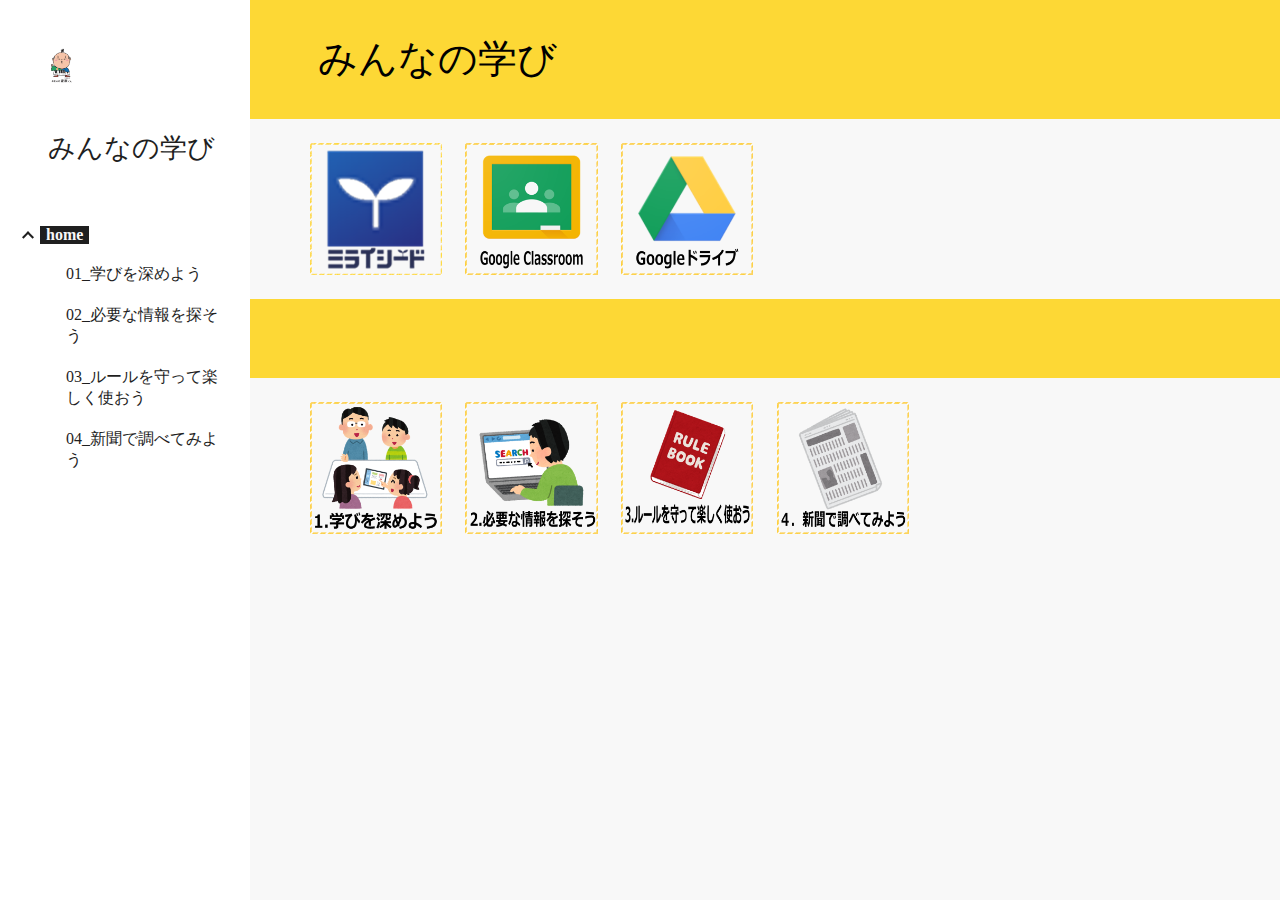
<file: 1/result.html>
<!--
    change
    rgba(255,255,255,1)→#f8f8f8
-->
<style>.Whitecol{color: #fff;}body{background-color: #f8f8f8;}</style>
<!DOCTYPE html><html lang="ja" itemscope itemtype="http://schema.org/WebPage"><head><meta charset="utf-8"><meta name="viewport" content="width=device-width, initial-scale=1"><meta http-equiv="X-UA-Compatible" content="IE=edge"><meta name="referrer" content="strict-origin-when-cross-origin"><link rel="icon" href="https://lh5.googleusercontent.com/KqpqbvOMWr8TrRwx6Wm2yWZswigfJd5YNPogLd6LtqRZ_CqiWDjCsDXJhQwryMpusYA3nYHllY_wNNA30KKC4JxsDGufeK8D-YROA6-4uv04kknk"><meta property="og:title" content="みんなの学び"><meta property="og:type" content="website"><meta property="og:url" content="https://sites.google.com/city.hamamatsu-szo.ed.jp/s5130005/"><meta property="og:description" content="
みんなの学び"><meta itemprop="name" content="みんなの学び"><meta itemprop="description" content="
みんなの学び"><link rel="stylesheet" href="css1.css" data-id="_cl" nonce="CRZHpjy-33Bm45Cr2xThAQ"><title>みんなの学び</title>
<style jsname="ptDGoc" nonce="CRZHpjy-33Bm45Cr2xThAQ">.ImnMyf{background-color: #f8f8f8; color: rgba(33,33,33,1);}.Vs12Bd{background-color: rgba(244,244,244,1); color: rgba(61,61,61,1);}.S5d9Rd{background-color: rgba(253,216,53,1); color: rgba(61,61,61,1);}.O13XJf{height: 340px; padding-bottom: 56px; padding-top: 56px;}.O13XJf .IFuOkc{background-image: url(https://ssl.gstatic.com/atari/images/impression-header.png);}.O13XJf .IFuOkc:before{background-color: rgba(33,33,33,1); opacity: 0.5; display: block;}.O13XJf .zfr3Q{color: #f8f8f8;}.O13XJf .qnVSj{color: #f8f8f8;}.O13XJf .Glwbz{color: #f8f8f8;}.O13XJf .qLrapd{color: #f8f8f8;}.O13XJf .aHM7ed{color: #f8f8f8;}.O13XJf .NHD4Gf{color: #f8f8f8;}.O13XJf .QmpIrf{background-color: #f8f8f8; border-color: rgba(61,61,61,1); color: rgba(61,61,61,1); font-family: 'Open Sans'; font-size: 13pt; line-height: 22px;}@media only screen and (max-width: 479px){.O13XJf .QmpIrf{font-size: 13pt;}}@media only screen and (min-width: 480px) and (max-width: 767px){.O13XJf .QmpIrf{font-size: 13pt;}}@media only screen and (max-width: 479px){.O13XJf{height: 250px;}}.SBrW1{height: 430px; padding-bottom: 120px; padding-top: 120px;}.Wew9ke{fill: #f8f8f8;}.YTv4We.chg4Jd:focus:before{border-color: rgba(31,31,31,1); display: block;}.KJll8d{background-color: #f8f8f8;}.fOU46b .YSH9J{color: #f8f8f8;}.fOU46b .iWs3gf.chg4Jd:focus{background-color: rgba(255,255,255,0.1199999973);}.fOU46b .Mz8gvb{color: #f8f8f8;}.fOU46b .Mz8gvb.chg4Jd:focus:before{border-color: #f8f8f8; display: block;}.fOU46b .G8QRnc .Mz8gvb{color: rgba(31,31,31,1);}.fOU46b .G8QRnc .Mz8gvb.chg4Jd:focus:before{border-color: rgba(31,31,31,1); display: block;}.fOU46b .G8QRnc .YSH9J{color: rgba(31,31,31,1);}.fOU46b .G8QRnc .KJll8d{background-color: rgba(31,31,31,1);}.fOU46b .usN8rf .YSH9J{color: rgba(31,31,31,1);}.fOU46b .usN8rf .KJll8d{background-color: rgba(31,31,31,1);}.fOU46b .usN8rf .Mz8gvb{color: rgba(31,31,31,1);}.fOU46b .aCIEDd .YSH9J{color: rgba(61,61,61,1);}.fOU46b .aCIEDd .KJll8d{background-color: rgba(61,61,61,1);}.fOU46b .aCIEDd .Mz8gvb{color: rgba(61,61,61,1);}.fOU46b .a3ETed .YSH9J{color: rgba(61,61,61,1);}.fOU46b .a3ETed .KJll8d{background-color: rgba(61,61,61,1);}.fOU46b .a3ETed .Mz8gvb{color: rgba(61,61,61,1);}.fOU46b .zDUgLc{opacity: 0;}.fOU46b .LBrwzc .zDUgLc{opacity: 1; border-bottom-style: none;}.fOU46b .GBy4H .zDUgLc{opacity: 1;}@media only screen and (min-width: 1280px){.XeSM4.b2Iqye.fOU46b .LBrwzc .tCHXDc{color: #f8f8f8;}}.XeSM4.b2Iqye.fOU46b .LBrwzc .iWs3gf.chg4Jd:focus{background-color: rgba(255,255,255,0.1199999973);}@media only screen and (min-width: 1280px){.KuNac.b2Iqye.fOU46b .GBy4H .tCHXDc{color: rgba(31,31,31,1);}}.KuNac.b2Iqye.fOU46b .GBy4H .iWs3gf.chg4Jd:focus{background-color: rgba(31,31,31,0.1199999973);}@media only screen and (min-width: 1280px){.KuNac.yMcSQd.fOU46b .GBy4H .tCHXDc{color: #f8f8f8;}}.KuNac.yMcSQd.fOU46b .iWs3gf.chg4Jd:focus{background-color: rgba(255,255,255,0.1199999973);}@media only screen and (min-width: 1280px){.XeSM4.yMcSQd.fOU46b .LBrwzc .tCHXDc{color: rgba(31,31,31,1);}}.XeSM4.yMcSQd.fOU46b .LBrwzc .iWs3gf.chg4Jd:focus{background-color: rgba(31,31,31,0.1199999973);}.LBrwzc .oNsfjf{color: rgba(31,31,31,1);}.LBrwzc .YSH9J{color: rgba(31,31,31,1);}.LBrwzc .YTv4We.chg4Jd:focus:before{border-color: rgba(31,31,31,1); display: block;}.LBrwzc .oNsfjf.Zjiec{color: rgba(31,31,31,1);}.LBrwzc .zDUgLc{border-bottom-color: rgba(204,204,204,1); border-bottom-width: 1px; border-bottom-style: solid;}.GBy4H .oNsfjf{color: #f8f8f8;}.GBy4H .YSH9J{color: #f8f8f8;}.GBy4H .YTv4We.chg4Jd:focus:before{border-color: #f8f8f8; display: block;}.GBy4H .wgxiMe{background-color: rgba(0,0,0,1);}.GBy4H .oNsfjf.Zjiec{color: #f8f8f8;}.JzO0Vc{background-color: rgba(247,247,247,1);}.M63kCb{background-color: #f8f8f8;}.zfr3Q{font-family: 'Open Sans'; color: rgba(33,33,33,1); font-size: 13pt; line-height: 1.6; margin-top: 15px;}.qnVSj{color: rgba(33,33,33,1);}.Glwbz{color: rgba(33,33,33,1);}.dhtgD{text-decoration: underline;}.dhtgD:hover{color: rgba(61,61,61,1);}.dhtgD:active{color: rgba(61,61,61,1);}.duRjpb{font-family: Oswald; font-size: 38pt; line-height: 1.23; font-weight: 400; color: rgba(31,31,31,1); margin-top: 20px; text-transform: uppercase;}.Ap4VC{margin-bottom: -20px;}.qLrapd{color: rgba(31,31,31,1);}.JYVBee{font-family: Oswald; font-size: 29pt; line-height: 1.42; font-weight: 400; color: rgba(31,31,31,1); margin-top: 20px; text-transform: uppercase;}.CobnVe{margin-bottom: -20px;}.aHM7ed{color: rgba(31,31,31,1);}.OmQG5e{font-family: 'Open Sans'; font-size: 18pt; line-height: 1.3; margin-top: 20px; font-weight: 400; color: rgba(61,61,61,1);}.GV3q8e{margin-bottom: -20px;}.NHD4Gf{color: rgba(61,61,61,1);}.duRjpb .OUGEr{color: rgba(31,31,31,1);}.JYVBee .OUGEr{color: rgba(31,31,31,1);}.OmQG5e .OUGEr{color: rgba(61,61,61,1);}.TMjjoe{font-family: Oswald; font-size: 9pt; line-height: 1.2; margin-top: 0px;}.rysYnb{background-color: rgba(247,247,247,1); padding-left: 50px; width: 256px;}.Zjiec{font-family: Oswald; font-weight: 400; font-size: 20pt; line-height: 1.2; margin-top: 48px; margin-left: 48px; margin-bottom: 62px; margin-right: 32px;}.oNsfjf.Zjiec{color: rgba(61,61,61,1);}.XMyrgf{margin-top: 48px; margin-left: 48px; margin-bottom: 0px; margin-right: 32px;}.PsKE7e{font-family: 'Open Sans'; font-weight: 400; font-size: 12pt; padding-left: 6px; padding-right: 6px;}.rysYnb .mohMlc:hover{background-color: rgba(0,0,0,1);}.lhZOrc .aJHbb{background-color: rgba(31,31,31,1); color: #f8f8f8;}.oNsfjf{color: rgba(31,31,31,1);}.YSH9J{color: rgba(31,31,31,1);}.iWs3gf.chg4Jd:focus{background-color: rgba(31,31,31,0.1199999973);}.zDUgLc{background-color: #f8f8f8; opacity: 1;}.TlfmSc{font-family: Oswald; font-weight: 400; font-size: 16pt; line-height: 1.26;}.u5fiyc{line-height: 1.88;}.jgXgSe{font-family: 'Open Sans'; font-weight: 400; font-size: 12pt; line-height: 1.88; padding-left: 10px; padding-right: 10px;}.lhZOrc{font-weight: 600;}.M9vuGd .jgXgSe{background-color: rgba(31,31,31,1); color: #f8f8f8;}.eWDljc{background-color: rgba(247,247,247,1); padding-bottom: 28px;}.IKA38e{padding-left: 36px; margin-top: 20px;}.hDrhEe{font-family: 'Open Sans'; margin-left: 12px; margin-right: 12px; padding-right: 6px; padding-left: 6px; display: inline-block; max-width: 90%;}.baH5ib .hDrhEe{margin-left: 4px; padding-left: 6px;}.iwQgFb{background-color: rgba(253,216,53,1); opacity: 0.8; height: 3px; margin-top: 8px;}.ySLm4c{font-family: 'Open Sans';}.CbiMKe{background-color: rgba(253,216,53,1);}.QmpIrf{background-color: rgba(253,216,53,1); border-color: rgba(61,61,61,1); color: rgba(61,61,61,1); font-family: 'Open Sans'; font-size: 13pt; line-height: 22px;}.qeLZfd:before{background-color: rgba(244,244,244,1); display: block;}.qeLZfd .iwQgFb{background-color: rgba(253,216,53,1); opacity: 1;}.qeLZfd .dhtgD:hover{color: rgba(61,61,61,1);}.qeLZfd .duRjpb{color: rgba(61,61,61,1);}.qeLZfd .qLrapd{color: rgba(61,61,61,1);}.qeLZfd .JYVBee{color: rgba(61,61,61,1);}.qeLZfd .aHM7ed{color: rgba(61,61,61,1);}.qeLZfd .OmQG5e{color: rgba(61,61,61,1);}.qeLZfd .NHD4Gf{color: rgba(61,61,61,1);}.qeLZfd .duRjpb .OUGEr{color: rgba(61,61,61,1);}.qeLZfd .JYVBee .OUGEr{color: rgba(61,61,61,1);}.qeLZfd .OmQG5e .OUGEr{color: rgba(61,61,61,1);}.LB7kq .dhtgD:hover{color: rgba(61,61,61,1);}.LB7kq .baZpAe .duRjpb{padding-bottom: 20px;}.LB7kq .duRjpb:not(.TYR86d):first-child:before{border-bottom-width: 12px; border-bottom-style: solid; border-bottom-color: rgba(253,216,53,1); display: block;}.LB7kq .duRjpb{font-size: 60pt; line-height: 1.2; font-weight: 400; padding-bottom: 20px;}@media only screen and (max-width: 479px){.LB7kq .duRjpb{font-size: 39pt;}}@media only screen and (min-width: 480px) and (max-width: 767px){.LB7kq .duRjpb{font-size: 51pt;}}.LB7kq .JYVBee{font-size: 29pt; line-height: 1.18;}@media only screen and (max-width: 479px){.LB7kq .JYVBee{font-size: 22pt;}}@media only screen and (min-width: 480px) and (max-width: 767px){.LB7kq .JYVBee{font-size: 26pt;}}.gk8rDe .duRjpb{font-size: 48pt;}@media only screen and (max-width: 479px){.gk8rDe .duRjpb{font-size: 32pt;}}@media only screen and (min-width: 480px) and (max-width: 767px){.gk8rDe .duRjpb{font-size: 41pt;}}.cJgDec .zfr3Q{color: #f8f8f8;}.cJgDec .zfr3Q .OUGEr{color: #f8f8f8;}.cJgDec .qnVSj{color: #f8f8f8;}.cJgDec .Glwbz{color: #f8f8f8;}.cJgDec .qLrapd{color: #f8f8f8;}.cJgDec .aHM7ed{color: #f8f8f8;}.cJgDec .NHD4Gf{color: #f8f8f8;}.cJgDec .IFuOkc:before{background-color: rgba(33,33,33,1); opacity: 0.5; display: block;}.cJgDec .QmpIrf{background-color: #f8f8f8; border-color: rgba(61,61,61,1); color: rgba(61,61,61,1); font-family: 'Open Sans'; font-size: 13pt; line-height: 22px;}@media only screen and (max-width: 479px){.cJgDec .QmpIrf{font-size: 13pt;}}@media only screen and (min-width: 480px) and (max-width: 767px){.cJgDec .QmpIrf{font-size: 13pt;}}.tpmmCb .zfr3Q{color: rgba(31,31,31,1);}.tpmmCb .zfr3Q .OUGEr{color: rgba(31,31,31,1);}.tpmmCb .qnVSj{color: rgba(31,31,31,1);}.tpmmCb .Glwbz{color: rgba(31,31,31,1);}.tpmmCb .qLrapd{color: rgba(31,31,31,1);}.tpmmCb .aHM7ed{color: rgba(31,31,31,1);}.tpmmCb .NHD4Gf{color: rgba(31,31,31,1);}.tpmmCb .IFuOkc:before{background-color: #f8f8f8; display: block;}.tpmmCb .Wew9ke{fill: rgba(31,31,31,1);}.tpmmCb .QmpIrf{background-color: #f8f8f8; border-color: rgba(61,61,61,1); color: rgba(61,61,61,1); font-family: 'Open Sans'; font-size: 13pt; line-height: 22px;}@media only screen and (max-width: 479px){.tpmmCb .QmpIrf{font-size: 13pt;}}@media only screen and (min-width: 480px) and (max-width: 767px){.tpmmCb .QmpIrf{font-size: 13pt;}}.gk8rDe{padding-top: 60px;}.gk8rDe .zfr3Q{color: rgba(31,31,31,1);}.gk8rDe .OmQG5e{color: rgba(31,31,31,1);}.gk8rDe .NHD4Gf{color: rgba(31,31,31,1);}.gk8rDe .QmpIrf{background-color: rgba(253,216,53,1); border-color: rgba(61,61,61,1); color: rgba(61,61,61,1); font-family: 'Open Sans'; font-size: 13pt; line-height: 22px;}@media only screen and (max-width: 479px){.gk8rDe .QmpIrf{font-size: 13pt;}}@media only screen and (min-width: 480px) and (max-width: 767px){.gk8rDe .QmpIrf{font-size: 13pt;}}@media only screen and (max-width: 479px){.gk8rDe{padding-top: 32px; padding-bottom: 32px;}}.PsKE7e:hover{opacity: 0.7;}.BFDQOb:hover{opacity: 0.7;}.wgxiMe{background-color: rgba(247,247,247,1);}.xkUom{border-color: rgba(61,61,61,1); color: rgba(61,61,61,1); font-family: 'Open Sans'; font-size: 13pt; line-height: 22px;}.xkUom:hover{background-color: rgba(31,31,31,0.1000000015);}.KjwKmc{color: rgba(61,61,61,1); font-family: 'Open Sans'; font-size: 13pt; line-height: 22px;}.KjwKmc:hover{background-color: rgba(31,31,31,0.1000000015);}.cJgDec .xkUom{border-color: #f8f8f8; color: #f8f8f8; font-family: 'Open Sans'; font-size: 13pt; line-height: 22px;}.cJgDec .xkUom:hover{background-color: rgba(255,255,255,0.1000000015);}.cJgDec .KjwKmc{color: #f8f8f8; font-family: 'Open Sans'; font-size: 13pt; line-height: 22px;}.cJgDec .KjwKmc:hover{background-color: rgba(255,255,255,0.1000000015);}@media only screen and (max-width: 479px){.cJgDec .xkUom{font-size: 13pt;}}@media only screen and (min-width: 480px) and (max-width: 767px){.cJgDec .xkUom{font-size: 13pt;}}@media only screen and (max-width: 479px){.cJgDec .KjwKmc{font-size: 13pt;}}@media only screen and (min-width: 480px) and (max-width: 767px){.cJgDec .KjwKmc{font-size: 13pt;}}.tpmmCb .xkUom{border-color: rgba(31,31,31,1); color: rgba(31,31,31,1); font-family: 'Open Sans'; font-size: 13pt; line-height: 22px;}.tpmmCb .xkUom:hover{background-color: rgba(31,31,31,0.1000000015);}.tpmmCb .KjwKmc{color: rgba(31,31,31,1); font-family: 'Open Sans'; font-size: 13pt; line-height: 22px;}.tpmmCb .KjwKmc:hover{background-color: rgba(31,31,31,0.1000000015);}@media only screen and (max-width: 479px){.tpmmCb .xkUom{font-size: 13pt;}}@media only screen and (min-width: 480px) and (max-width: 767px){.tpmmCb .xkUom{font-size: 13pt;}}@media only screen and (max-width: 479px){.tpmmCb .KjwKmc{font-size: 13pt;}}@media only screen and (min-width: 480px) and (max-width: 767px){.tpmmCb .KjwKmc{font-size: 13pt;}}.gk8rDe .xkUom{border-color: rgba(61,61,61,1); color: rgba(61,61,61,1); font-family: 'Open Sans'; font-size: 13pt; line-height: 22px;}.gk8rDe .xkUom:hover{background-color: rgba(31,31,31,0.1000000015);}.gk8rDe .KjwKmc{color: rgba(61,61,61,1); font-family: 'Open Sans'; font-size: 13pt; line-height: 22px;}.gk8rDe .KjwKmc:hover{background-color: rgba(31,31,31,0.1000000015);}@media only screen and (max-width: 479px){.gk8rDe .xkUom{font-size: 13pt;}}@media only screen and (min-width: 480px) and (max-width: 767px){.gk8rDe .xkUom{font-size: 13pt;}}@media only screen and (max-width: 479px){.gk8rDe .KjwKmc{font-size: 13pt;}}@media only screen and (min-width: 480px) and (max-width: 767px){.gk8rDe .KjwKmc{font-size: 13pt;}}.O13XJf .xkUom{border-color: #f8f8f8; color: #f8f8f8; font-family: 'Open Sans'; font-size: 13pt; line-height: 22px;}.O13XJf .xkUom:hover{background-color: rgba(255,255,255,0.1000000015);}.O13XJf .KjwKmc{color: #f8f8f8; font-family: 'Open Sans'; font-size: 13pt; line-height: 22px;}.O13XJf .KjwKmc:hover{background-color: rgba(255,255,255,0.1000000015);}@media only screen and (max-width: 479px){.O13XJf .xkUom{font-size: 13pt;}}@media only screen and (min-width: 480px) and (max-width: 767px){.O13XJf .xkUom{font-size: 13pt;}}@media only screen and (max-width: 479px){.O13XJf .KjwKmc{font-size: 13pt;}}@media only screen and (min-width: 480px) and (max-width: 767px){.O13XJf .KjwKmc{font-size: 13pt;}}.Y4CpGd{font-family: 'Open Sans'; font-size: 13pt;}.CMArNe{background-color: rgba(244,244,244,1);}@media only screen and (max-width: 479px){.duRjpb{font-size: 27pt;}}@media only screen and (min-width: 480px) and (max-width: 767px){.duRjpb{font-size: 33pt;}}@media only screen and (max-width: 479px){.JYVBee{font-size: 22pt;}}@media only screen and (min-width: 480px) and (max-width: 767px){.JYVBee{font-size: 26pt;}}@media only screen and (max-width: 479px){.OmQG5e{font-size: 16pt;}}@media only screen and (min-width: 480px) and (max-width: 767px){.OmQG5e{font-size: 17pt;}}@media only screen and (max-width: 479px){.TMjjoe{font-size: 9pt;}}@media only screen and (min-width: 480px) and (max-width: 767px){.TMjjoe{font-size: 9pt;}}@media only screen and (max-width: 479px){.Zjiec{font-size: 17pt;}}@media only screen and (min-width: 480px) and (max-width: 767px){.Zjiec{font-size: 19pt;}}@media only screen and (max-width: 479px){.PsKE7e{font-size: 12pt;}}@media only screen and (min-width: 480px) and (max-width: 767px){.PsKE7e{font-size: 12pt;}}@media only screen and (max-width: 479px){.TlfmSc{font-size: 15pt;}}@media only screen and (min-width: 480px) and (max-width: 767px){.TlfmSc{font-size: 15pt;}}@media only screen and (max-width: 479px){.jgXgSe{font-size: 12pt;}}@media only screen and (min-width: 480px) and (max-width: 767px){.jgXgSe{font-size: 12pt;}}@media only screen and (max-width: 479px){.QmpIrf{font-size: 13pt;}}@media only screen and (min-width: 480px) and (max-width: 767px){.QmpIrf{font-size: 13pt;}}@media only screen and (max-width: 479px){.xkUom{font-size: 13pt;}}@media only screen and (min-width: 480px) and (max-width: 767px){.xkUom{font-size: 13pt;}}@media only screen and (max-width: 479px){.KjwKmc{font-size: 13pt;}}@media only screen and (min-width: 480px) and (max-width: 767px){.KjwKmc{font-size: 13pt;}}</style></head><body dir="ltr" itemscope itemtype="http://schema.org/WebPage" id="yDmH0d" css="yDmH0d"><div jscontroller="pc62j" jsmodel="iTeaXe" jsaction="rcuQ6b:WYd;GvneHb:og1FDd;vbaUQc:uAM5ec;"><div jscontroller="X4BaPc" jsaction="rcuQ6b:WYd;o6xM5b:Pg9eo;HuL2Hd:mHeCvf;VMhF5:FFYy5e;sk3Qmb:HI1Mdd;JIbuQc:rSzFEd(z2EeY),aSaF6e(ilzYPe);"><div jscontroller="o1L5Wb" data-sitename="s5130005" data-domain="city.hamamatsu-szo.ed.jp" data-universe="1" jsmodel="fNFZH" jsaction="Pe9H6d:cZFEp;WMZaJ:VsGN3;hJluRd:UADL7b;zuqEgd:HI9w0;tr6QDd:Y8aXB;MxH79b:xDkBfb;JIbuQc:SPXMTb(uxAMZ);" jsname="G0jgYd"><div jsname="gYwusb" class="p9b27"></div><div jscontroller="RrXLpc" jsname="XeeWQc" role="banner" jsaction="keydown:uiKYid(OH0EC);rcuQ6b:WYd;zuqEgd:ufqpf;JIbuQc:XfTnxb(lfEfFf),AlTiYc(GeGHKb),AlTiYc(m1xNUe),zZlNMe(pZn8Oc);YqO5N:ELcyfe;"><div jsname="bF1uUb" class="BuY5Fd" jsaction="click:xVuwSc;"></div><div jsname="MVsrn" class="TbNlJb "><div role="button" class="U26fgb mUbCce fKz7Od h3nfre M9Bg4d" jscontroller="VXdfxd" jsaction="click:cOuCgd; mousedown:UX7yZ; mouseup:lbsD7e; mouseenter:tfO1Yc; mouseleave:JywGue; focus:AHmuwe; blur:O22p3e; contextmenu:mg9Pef;touchstart:p6p2H; touchmove:FwuNnf; touchend:yfqBxc(preventMouseEvents=true|preventDefault=true); touchcancel:JMtRjd;" jsshadow jsname="GeGHKb" aria-label="サイトに戻る" aria-disabled="false" tabindex="0" data-tooltip="サイトに戻る" data-tooltip-vertical-offset="-12" data-tooltip-horizontal-offset="0"><div class="VTBa7b MbhUzd" jsname="ksKsZd"></div><span jsslot class="xjKiLb"><span class="Ce1Y1c" style="top: -12px"><svg class="V4YR2c" viewBox="0 0 24 24" focusable="false"><path d="M0 0h24v24H0z" fill="none"/><path d="M20 11H7.83l5.59-5.59L12 4l-8 8 8 8 1.41-1.41L7.83 13H20v-2z"/></svg></span></span></div><div class="E2UJ5" jsname="M6JdT"><div class="rFrNMe b7AJhc zKHdkd" jscontroller="pxq3x" jsaction="clickonly:KjsqPd; focus:Jt1EX; blur:fpfTEe; input:Lg5SV" jsshadow jsname="OH0EC" aria-expanded="true"><div class="aCsJod oJeWuf"><div class="aXBtI I0VJ4d Wic03c"><span jsslot class="A37UZe qgcB3c iHd5yb"><div role="button" class="U26fgb mUbCce fKz7Od i3PoXe M9Bg4d" jscontroller="VXdfxd" jsaction="click:cOuCgd; mousedown:UX7yZ; mouseup:lbsD7e; mouseenter:tfO1Yc; mouseleave:JywGue; focus:AHmuwe; blur:O22p3e; contextmenu:mg9Pef;touchstart:p6p2H; touchmove:FwuNnf; touchend:yfqBxc(preventMouseEvents=true|preventDefault=true); touchcancel:JMtRjd;" jsshadow jsname="lfEfFf" aria-label="検索" aria-disabled="false" tabindex="0" data-tooltip="検索" data-tooltip-vertical-offset="-12" data-tooltip-horizontal-offset="0"><div class="VTBa7b MbhUzd" jsname="ksKsZd"></div><span jsslot class="xjKiLb"><span class="Ce1Y1c" style="top: -12px"><svg class="vu8Pwe" viewBox="0 0 24 24" focusable="false"><path d="M15.5 14h-.79l-.28-.27C15.41 12.59 16 11.11 16 9.5 16 5.91 13.09 3 9.5 3S3 5.91 3 9.5 5.91 16 9.5 16c1.61 0 3.09-.59 4.23-1.57l.27.28v.79l5 4.99L20.49 19l-4.99-5zm-6 0C7.01 14 5 11.99 5 9.5S7.01 5 9.5 5 14 7.01 14 9.5 11.99 14 9.5 14z"/><path d="M0 0h24v24H0z" fill="none"/></svg></span></span></div><div class="EmVfjc SKShhf" data-loadingmessage="読み込んでいます…" jscontroller="qAKInc" jsaction="animationend:kWijWc;dyRcpb:dyRcpb" jsname="aZ2wEe"><div class="Cg7hO" aria-live="assertive" jsname="vyyg5"></div><div jsname="Hxlbvc" class="xu46lf"><div class="ir3uv uWlRce co39ub"><div class="xq3j6 ERcjC"><div class="X6jHbb GOJTSe"></div></div><div class="HBnAAc"><div class="X6jHbb GOJTSe"></div></div><div class="xq3j6 dj3yTd"><div class="X6jHbb GOJTSe"></div></div></div><div class="ir3uv GFoASc Cn087"><div class="xq3j6 ERcjC"><div class="X6jHbb GOJTSe"></div></div><div class="HBnAAc"><div class="X6jHbb GOJTSe"></div></div><div class="xq3j6 dj3yTd"><div class="X6jHbb GOJTSe"></div></div></div><div class="ir3uv WpeOqd hfsr6b"><div class="xq3j6 ERcjC"><div class="X6jHbb GOJTSe"></div></div><div class="HBnAAc"><div class="X6jHbb GOJTSe"></div></div><div class="xq3j6 dj3yTd"><div class="X6jHbb GOJTSe"></div></div></div><div class="ir3uv rHV3jf EjXFBf"><div class="xq3j6 ERcjC"><div class="X6jHbb GOJTSe"></div></div><div class="HBnAAc"><div class="X6jHbb GOJTSe"></div></div><div class="xq3j6 dj3yTd"><div class="X6jHbb GOJTSe"></div></div></div></div></div><div role="button" class="U26fgb mUbCce fKz7Od JyJRXe M9Bg4d" jscontroller="VXdfxd" jsaction="click:cOuCgd; mousedown:UX7yZ; mouseup:lbsD7e; mouseenter:tfO1Yc; mouseleave:JywGue; focus:AHmuwe; blur:O22p3e; contextmenu:mg9Pef;touchstart:p6p2H; touchmove:FwuNnf; touchend:yfqBxc(preventMouseEvents=true|preventDefault=true); touchcancel:JMtRjd;" jsshadow jsname="m1xNUe" aria-label="サイトに戻る" aria-disabled="false" tabindex="0" data-tooltip="サイトに戻る" data-tooltip-vertical-offset="-12" data-tooltip-horizontal-offset="0"><div class="VTBa7b MbhUzd" jsname="ksKsZd"></div><span jsslot class="xjKiLb"><span class="Ce1Y1c" style="top: -12px"><svg class="V4YR2c" viewBox="0 0 24 24" focusable="false"><path d="M0 0h24v24H0z" fill="none"/><path d="M20 11H7.83l5.59-5.59L12 4l-8 8 8 8 1.41-1.41L7.83 13H20v-2z"/></svg></span></span></div></span><div class="Xb9hP"><input type="search" class="whsOnd zHQkBf" jsname="YPqjbf" autocomplete="off" tabindex="0" aria-label="このサイトを検索" value="" autofocus role="combobox" data-initial-value=""/><div jsname="LwH6nd" class="ndJi5d snByac" aria-hidden="true">このサイトを検索</div></div><span jsslot class="A37UZe sxyYjd MQL3Ob"><div role="button" class="U26fgb mUbCce fKz7Od Kk06A M9Bg4d" jscontroller="VXdfxd" jsaction="click:cOuCgd; mousedown:UX7yZ; mouseup:lbsD7e; mouseenter:tfO1Yc; mouseleave:JywGue; focus:AHmuwe; blur:O22p3e; contextmenu:mg9Pef;touchstart:p6p2H; touchmove:FwuNnf; touchend:yfqBxc(preventMouseEvents=true|preventDefault=true); touchcancel:JMtRjd;" jsshadow jsname="pZn8Oc" aria-label="検索をクリア" aria-disabled="false" tabindex="0" data-tooltip="検索をクリア" data-tooltip-vertical-offset="-12" data-tooltip-horizontal-offset="0"><div class="VTBa7b MbhUzd" jsname="ksKsZd"></div><span jsslot class="xjKiLb"><span class="Ce1Y1c" style="top: -12px"><svg class="fAUEUd" viewBox="0 0 24 24" focusable="false"><path d="M19 6.41L17.59 5 12 10.59 6.41 5 5 6.41 10.59 12 5 17.59 6.41 19 12 13.41 17.59 19 19 17.59 13.41 12z"></path><path d="M0 0h24v24H0z" fill="none"></path></svg></span></span></div></span><div class="i9lrp mIZh1c"></div><div jsname="XmnwAc" class="OabDMe cXrdqd"></div></div></div><div class="LXRPh"><div jsname="ty6ygf" class="ovnfwe Is7Fhb"></div></div></div></div></div></div></div><div jsname="tiN4bf"><style nonce="CRZHpjy-33Bm45Cr2xThAQ">.rrJNTc{opacity: 0;}.bKy5e{pointer-events: none; position: absolute; top: 0;}</style><div class="bKy5e"><div class="rrJNTc" tabindex="-1"><div class="VfPpkd-dgl2Hf-ppHlrf-sM5MNb" data-is-touch-wrapper="true"><button class="VfPpkd-LgbsSe VfPpkd-LgbsSe-OWXEXe-dgl2Hf LjDxcd XhPA0b LQeN7 WsSUlf jz7fPb" jscontroller="soHxf" jsaction="click:cOuCgd; mousedown:UX7yZ; mouseup:lbsD7e; mouseenter:tfO1Yc; mouseleave:JywGue; touchstart:p6p2H; touchmove:FwuNnf; touchend:yfqBxc; touchcancel:JMtRjd; focus:AHmuwe; blur:O22p3e; contextmenu:mg9Pef;mlnRJb:fLiPzd;" data-idom-class="LjDxcd XhPA0b LQeN7 WsSUlf jz7fPb" jsname="z2EeY" tabindex="0"><div class="VfPpkd-Jh9lGc"></div><div class="VfPpkd-J1Ukfc-LhBDec"></div><div class="VfPpkd-RLmnJb"></div><span jsname="V67aGc" class="VfPpkd-vQzf8d">メイン コンテンツにスキップ</span></button></div><div class="VfPpkd-dgl2Hf-ppHlrf-sM5MNb" data-is-touch-wrapper="true"><button class="VfPpkd-LgbsSe VfPpkd-LgbsSe-OWXEXe-dgl2Hf LjDxcd XhPA0b LQeN7 WsSUlf br90J" jscontroller="soHxf" jsaction="click:cOuCgd; mousedown:UX7yZ; mouseup:lbsD7e; mouseenter:tfO1Yc; mouseleave:JywGue; touchstart:p6p2H; touchmove:FwuNnf; touchend:yfqBxc; touchcancel:JMtRjd; focus:AHmuwe; blur:O22p3e; contextmenu:mg9Pef;mlnRJb:fLiPzd;" data-idom-class="LjDxcd XhPA0b LQeN7 WsSUlf br90J" jsname="ilzYPe" tabindex="0"><div class="VfPpkd-Jh9lGc"></div><div class="VfPpkd-J1Ukfc-LhBDec"></div><div class="VfPpkd-RLmnJb"></div><span jsname="V67aGc" class="VfPpkd-vQzf8d">ナビゲーションにスキップ</span></button></div></div></div><div class="M63kCb N63NQ" id="bg1"></div><div class="QZ3zWd"><div class="fktJzd AKpWA vS6Uxe fOU46b Ly6Unf b2Iqye XeSM4" jsname="UzWXSb" data-uses-custom-theme="false" data-legacy-theme-name="Impression" data-legacy-theme-font-kit="Capital" jscontroller="Md9ENb" jsaction="gsiSmd:Ffcznf;yj5fUd:cpPetb;HNXL3:q0Vyke;e2SXKd:IPDu5e;BdXpgd:nhk7K;rcuQ6b:WYd;"><header id="atIdViewHeader"><div class="BbxBP LBrwzc" jsname="WA9qLc" jscontroller="RQOkef" jsaction="rcuQ6b:JdcaS;MxH79b:JdcaS;VbOlFf:ywL4Jf;FaOgy:ywL4Jf; keydown:Hq2uPe; wheel:Ut4Ahc;" data-top-navigation="false" data-is-preview="false"><div class="DXsoRd YTv4We oNsfjf" style="background-color:rgb(255, 255, 255);" role="button" tabindex="0" jsaction="click:LUvzV" jsname="z4Tpl" id="s9iPrd" aria-haspopup="true" aria-controls="yuynLe" aria-expanded="false"><svg class="wFCWne" viewBox="0 0 24 24" stroke="currentColor" jsname="B1n9ub" focusable="false"><g transform="translate(12,12)"><path class="hlJH0" d="M-9 -5 L9 -5" fill="none" stroke-width="2"/><path class="HBu6N" d="M-9 0 L9 0" fill="none" stroke-width="2"/><path class="cLAGQe" d="M-9 5 L9 5" fill="none" stroke-width="2"/></g></svg></div><nav class="JzO0Vc" style="background-color:rgb(255, 255, 255);" jsname="ihoMLd" role="navigation" tabindex="-1" id="yuynLe" jsaction="transitionend:UD2r5"><a class="XMyrgf" href="/city.hamamatsu-szo.ed.jp/s5130005/home"><img src="ieyasu.png" class="r9CsCb" role="img" aria-label="サイトのホーム" id="ieyasu"></a><a class="Zjiec oNsfjf" href="/city.hamamatsu-szo.ed.jp/s5130005/home"><span>みんなの学び</span></a><ul class="jYxBte Fpy8Db" role="navigation" tabindex="-1"><li jsname="ibnC6b" data-nav-level="1"><div class="PsKE7e r8s4j-R6PoUb IKA38e baH5ib oNsfjf lhZOrc" aria-current="true"><div class="I35ICb" jsaction="keydown:mPuKz(QwLHlb); click:vHQTA(QwLHlb);"><div class="j10yRb" role="presentation" title="展開 / 折りたたむ" jsaction="click:Ptdedd" jsname="ix0Hvc"><svg class="dvmRw FWGjId" viewBox="0 0 24 24" stroke="currentColor" jsname="HIH2V" focusable="false"><g transform="translate(9.7,12) rotate(45)"><path class="K4B8Y" d="M-4.2 0 L4.2 0" stroke-width="2"/></g><g transform="translate(14.3,12) rotate(-45)"><path class="MrYMx" d="M-4.2 0 L4.2 0" stroke-width="2"/></g></svg></div><a class="aJHbb dk90Ob hDrhEe HlqNPb" jsname="QwLHlb" role="link" tabindex="0" data-navtype="1" aria-selected="true" aria-expanded="true" aria-haspopup="true" href="/city.hamamatsu-szo.ed.jp/s5130005/home" data-url="/city.hamamatsu-szo.ed.jp/s5130005/home" data-type="1" data-level="1">home</a></div></div><div class="oGuwee jymhMd Mkt3Tc" style="background-color:rgb(255, 255, 255); " jsname="QXE97" jsaction="transitionend:SJBdh" role="group"><ul class="VcS63b"><li jsname="ibnC6b" data-nav-level="2"><div class="PsKE7e r8s4j-ibL1re IKA38e baH5ib oNsfjf"><div class="I35ICb" jsaction="keydown:mPuKz(QwLHlb); click:vHQTA(QwLHlb);"><a class="aJHbb hDrhEe HlqNPb" jsname="QwLHlb" role="link" tabindex="0" data-navtype="1" href="/city.hamamatsu-szo.ed.jp/s5130005/home/01_学びを深めよう" data-url="/city.hamamatsu-szo.ed.jp/s5130005/home/01_学びを深めよう" data-type="1" data-level="2">01_学びを深めよう</a></div></div></li><li jsname="ibnC6b" data-nav-level="2"><div class="PsKE7e r8s4j-ibL1re IKA38e baH5ib oNsfjf"><div class="I35ICb" jsaction="keydown:mPuKz(QwLHlb); click:vHQTA(QwLHlb);"><a class="aJHbb hDrhEe HlqNPb" jsname="QwLHlb" role="link" tabindex="0" data-navtype="1" href="/city.hamamatsu-szo.ed.jp/s5130005/home/02_必要な情報を探そう" data-url="/city.hamamatsu-szo.ed.jp/s5130005/home/02_必要な情報を探そう" data-type="1" data-level="2">02_必要な情報を探そう</a></div></div></li><li jsname="ibnC6b" data-nav-level="2"><div class="PsKE7e r8s4j-ibL1re IKA38e baH5ib oNsfjf"><div class="I35ICb" jsaction="keydown:mPuKz(QwLHlb); click:vHQTA(QwLHlb);"><a class="aJHbb hDrhEe HlqNPb" jsname="QwLHlb" role="link" tabindex="0" data-navtype="1" href="/city.hamamatsu-szo.ed.jp/s5130005/home/03_ルールを守って楽しく使おう" data-url="/city.hamamatsu-szo.ed.jp/s5130005/home/03_ルールを守って楽しく使おう" data-type="1" data-level="2">03_ルールを守って楽しく使おう</a></div></div></li><li jsname="ibnC6b" data-nav-level="2"><div class="PsKE7e r8s4j-ibL1re IKA38e baH5ib oNsfjf"><div class="I35ICb" jsaction="keydown:mPuKz(QwLHlb); click:vHQTA(QwLHlb);"><a class="aJHbb hDrhEe HlqNPb" jsname="QwLHlb" role="link" tabindex="0" data-navtype="1" href="/city.hamamatsu-szo.ed.jp/s5130005/home/04_新聞で調べてみよう" data-url="/city.hamamatsu-szo.ed.jp/s5130005/home/04_新聞で調べてみよう" data-type="1" data-level="2">04_新聞で調べてみよう</a></div></div></li></ul></div></li></ul></nav><div class="VLoccc QDWEj U8eYrb" style="background-color:rgb(255, 255, 255);" jsname="rtFGi"><div class="Pvc6xe"><div jsname="I8J07e" class="TlfmSc YSH9J"><a class="GAuSPc" jsname="jIujaf" href="/city.hamamatsu-szo.ed.jp/s5130005/home"</div></div><div class="TxnWlb" jsname="BDdyze" jsaction="click:LUvzV"></div><div jscontroller="gK4msf" class="RBEWZc" jsname="h04Zod" jsaction="rcuQ6b:WYd;JIbuQc:AT95Ub;VbOlFf:HgE5D;FaOgy:HgE5D;MxH79b:JdcaS;" data-side-navigation="true"><div role="button" class="U26fgb mUbCce fKz7Od iWs3gf Wdnjke M9Bg4d" jscontroller="VXdfxd" jsaction="click:cOuCgd; mousedown:UX7yZ; mouseup:lbsD7e; mouseenter:tfO1Yc; mouseleave:JywGue; focus:AHmuwe; blur:O22p3e; contextmenu:mg9Pef;touchstart:p6p2H; touchmove:FwuNnf; touchend:yfqBxc(preventMouseEvents=true|preventDefault=true); touchcancel:JMtRjd;" jsshadow jsname="R9oOZd" aria-label="検索バーを開く" aria-disabled="false" tabindex="0" data-tooltip="検索バーを開く" aria-expanded="false" data-tooltip-vertical-offset="-12" data-tooltip-horizontal-offset="0"><div class="VTBa7b MbhUzd" jsname="ksKsZd"></div><span jsslot class="xjKiLb"><span class="Ce1Y1c" style="top: -12px"><svg class="vu8Pwe tCHXDc YSH9J" viewBox="0 0 24 24" focusable="false"><path d="M15.5 14h-.79l-.28-.27C15.41 12.59 16 11.11 16 9.5 16 5.91 13.09 3 9.5 3S3 5.91 3 9.5 5.91 16 9.5 16c1.61 0 3.09-.59 4.23-1.57l.27.28v.79l5 4.99L20.49 19l-4.99-5zm-6 0C7.01 14 5 11.99 5 9.5S7.01 5 9.5 5 14 7.01 14 9.5 11.99 14 9.5 14z"/><path d="M0 0h24v24H0z" fill="none"/></svg></span></span></div><div class="vsGQBe wgxiMe" jsname="AznF2e"></div></div></div></header><div role="main" tabindex="-1" class="UtePc RCETm sPG4ze yxgWrb" dir="ltr"><section id="h.33e4d014bbe8d465_21" class="yaqOZd lQAHbd blue"><div class="IFuOkc" id="blue1"></div><div class="mYVXT"><div class="LS81yb VICjCf j5pSsc db35Fc" tabindex="-1" ><div class="hJDwNd-AhqUyc-uQSCkd Ft7HRd-AhqUyc-uQSCkd purZT-AhqUyc-II5mzb ZcASvf-AhqUyc-II5mzb pSzOP-AhqUyc-qWD73c Ktthjf-AhqUyc-qWD73c JNdkSc SQVYQc"><div class="JNdkSc-SmKAyb LkDMRd"><div class="" jscontroller="sGwD4d" jsaction="zXBUYb:zTPCnb;zQF9Uc:Qxe3nd;" jsname="F57UId"><div class="oKdM2c ZZyype Kzv0Me"><div id="h.33e4d014bbe8d465_8" class="hJDwNd-AhqUyc-uQSCkd Ft7HRd-AhqUyc-uQSCkd jXK9ad D2fZ2 zu5uec OjCsFc dmUFtb wHaque g5GTcb GNzUNc"><div class="jXK9ad-SmKAyb"><div class="tyJCtd mGzaTb Depvyb baZpAe" ><div id="h.9rybj4enomnu" class="CobnVe aP9Z7e"></div><h2 id="h.9rybj4enomnu_l" dir="ltr" class="CDt4Ke zfr3Q JYVBee" tabindex="-1"><div jscontroller="Ae65rd" jsaction="touchstart:UrsOsc; click:KjsqPd; focusout:QZoaZ; mouseover:y0pDld; mouseout:dq0hvd;fv1Rjc:jbFSOd;CrfLRd:SzACGe;" class="Whitecol" ><div class="PPhIP rviiZ" jsname="haAclf"><div role="presentation" class="U26fgb mUbCce fKz7Od LRAOtb Znu9nd M9Bg4d" jscontroller="mxS5xe" jsaction="click:cOuCgd; mousedown:UX7yZ; mouseup:lbsD7e; mouseenter:tfO1Yc; mouseleave:JywGue; focus:AHmuwe; blur:O22p3e; contextmenu:mg9Pef;" jsshadow aria-describedby="h.9rybj4enomnu_l" aria-label="見出しリンクをコピー" aria-disabled="false" data-tooltip="見出しリンクをコピー" aria-hidden="true" data-tooltip-position="top" data-tooltip-vertical-offset="12" data-tooltip-horizontal-offset="0"><a class="FKF6mc TpQm9d" href="#h.9rybj4enomnu" aria-label="見出しリンクをコピー" jsname="hiK3ld" role="button" aria-describedby="h.9rybj4enomnu_l"><div class="VTBa7b MbhUzd" jsname="ksKsZd"></div><span jsslot class="xjKiLb"><span class="Ce1Y1c" style="top: -11px"><svg class="OUGEr QdAdhf" width="22px" height="22px" viewBox="0 0 24 24" fill="currentColor" focusable="false"><path d="M0 0h24v24H0z" fill="none"/><path d="M3.9 12c0-1.71 1.39-3.1 3.1-3.1h4V7H7c-2.76 0-5 2.24-5 5s2.24 5 5 5h4v-1.9H7c-1.71 0-3.1-1.39-3.1-3.1zM8 13h8v-2H8v2zm9-6h-4v1.9h4c1.71 0 3.1 1.39 3.1 3.1s-1.39 3.1-3.1 3.1h-4V17h4c2.76 0 5-2.24 5-5s-2.24-5-5-5z"/></svg></span></span></a></div></div><div id=text>みんなの学び</div></div></h2></div></div></div></div></div></div></div></div></div></section><section id="h.895cd435b8f7b5e_0" class="yaqOZd" ><div class="IFuOkc"></div><div class="mYVXT"><div class="LS81yb VICjCf j5pSsc db35Fc" tabindex="-1"><div class="hJDwNd-AhqUyc-ibL1re Ft7HRd-AhqUyc-ibL1re purZT-AhqUyc-ibL1re ZcASvf-AhqUyc-ibL1re pSzOP-AhqUyc-ibL1re Ktthjf-AhqUyc-ibL1re JNdkSc SQVYQc"><div class="JNdkSc-SmKAyb LkDMRd"><div class="" jscontroller="sGwD4d" jsaction="zXBUYb:zTPCnb;zQF9Uc:Qxe3nd;" jsname="F57UId"><div class="oKdM2c ZZyype Kzv0Me"><div id="h.895cd435b8f7b5e_3" class="hJDwNd-AhqUyc-ibL1re Ft7HRd-AhqUyc-ibL1re purZT-AhqUyc-ibL1re ZcASvf-AhqUyc-ibL1re pSzOP-AhqUyc-ibL1re Ktthjf-AhqUyc-ibL1re jXK9ad D2fZ2 zu5uec OjCsFc dmUFtb wHaque g5GTcb"><div class="jXK9ad-SmKAyb"><div class="tyJCtd baZpAe"><a href="https://www.google.com/url?q=https%3A%2F%2Fmiraiseed3.benesse.ne.jp%2Fseed%2Fstart%2FXhs3TK5m&amp;sa=D&amp;sntz=1&amp;usg=AOvVaw1jFgymxsnw5kos-zZJiMGV" target="_blank" class="fqo2vd"><div class="t3iYD"><img src="a.png" class="CENy8b" style="width: 100%; margin: 0% 0 0% 0%"></div></a></div></div></div></div></div></div></div><div class="hJDwNd-AhqUyc-ibL1re Ft7HRd-AhqUyc-ibL1re purZT-AhqUyc-ibL1re ZcASvf-AhqUyc-ibL1re pSzOP-AhqUyc-ibL1re Ktthjf-AhqUyc-ibL1re JNdkSc SQVYQc"><div class="JNdkSc-SmKAyb LkDMRd"><div class="" jscontroller="sGwD4d" jsaction="zXBUYb:zTPCnb;zQF9Uc:Qxe3nd;" jsname="F57UId"><div class="oKdM2c ZZyype Kzv0Me"><div id="h.895cd435b8f7b5e_6" class="hJDwNd-AhqUyc-ibL1re Ft7HRd-AhqUyc-ibL1re purZT-AhqUyc-ibL1re ZcASvf-AhqUyc-ibL1re pSzOP-AhqUyc-ibL1re Ktthjf-AhqUyc-ibL1re jXK9ad D2fZ2 zu5uec OjCsFc dmUFtb wHaque g5GTcb"><div class="jXK9ad-SmKAyb"><div class="tyJCtd baZpAe"><a href="https://classroom.google.com/h" target="_blank" class="fqo2vd"><div class="t3iYD"><img src="b.png" class="CENy8b" style="width: 100%; margin: 0% 0 0% 0%"></div></a></div></div></div></div></div></div></div><div class="hJDwNd-AhqUyc-ibL1re Ft7HRd-AhqUyc-ibL1re purZT-AhqUyc-ibL1re ZcASvf-AhqUyc-ibL1re pSzOP-AhqUyc-ibL1re Ktthjf-AhqUyc-ibL1re JNdkSc SQVYQc"><div class="JNdkSc-SmKAyb LkDMRd"><div class="" jscontroller="sGwD4d" jsaction="zXBUYb:zTPCnb;zQF9Uc:Qxe3nd;" jsname="F57UId"><div class="oKdM2c ZZyype Kzv0Me"><div id="h.895cd435b8f7b5e_9" class="hJDwNd-AhqUyc-ibL1re Ft7HRd-AhqUyc-ibL1re purZT-AhqUyc-ibL1re ZcASvf-AhqUyc-ibL1re pSzOP-AhqUyc-ibL1re Ktthjf-AhqUyc-ibL1re jXK9ad D2fZ2 zu5uec OjCsFc dmUFtb wHaque g5GTcb"><div class="jXK9ad-SmKAyb"><div class="tyJCtd baZpAe"><a href="https://drive.google.com/drive/my-drive" target="_blank" class="fqo2vd"><div class="t3iYD"><img src="c.jpg" class="CENy8b" style="width: 100%; margin: 0% 0 0% 0%"></div></a></div></div></div></div></div></div></div><div class="hJDwNd-AhqUyc-qWD73c Ft7HRd-AhqUyc-qWD73c JNdkSc SQVYQc L6cTce-purZT L6cTce-pSzOP"><div class="JNdkSc-SmKAyb LkDMRd"><div class="" jscontroller="sGwD4d" jsaction="zXBUYb:zTPCnb;zQF9Uc:Qxe3nd;" jsname="F57UId"></div></div></div></div></div></section><section id="h.75e6e19b54eed63d_0" class="yaqOZd lQAHbd" style=""><div class="IFuOkc blue" id="blue2"></div><div class="mYVXT"><div class="LS81yb VICjCf j5pSsc db35Fc" tabindex="-1"><div class="hJDwNd-AhqUyc-uQSCkd Ft7HRd-AhqUyc-uQSCkd purZT-AhqUyc-II5mzb ZcASvf-AhqUyc-II5mzb pSzOP-AhqUyc-qWD73c Ktthjf-AhqUyc-qWD73c JNdkSc SQVYQc"><div class="JNdkSc-SmKAyb LkDMRd"><div class="" jscontroller="sGwD4d" jsaction="zXBUYb:zTPCnb;zQF9Uc:Qxe3nd;" jsname="F57UId"><div class="oKdM2c ZZyype Kzv0Me"><div id="h.75e6e19b54eed63d_3" class="hJDwNd-AhqUyc-uQSCkd Ft7HRd-AhqUyc-uQSCkd jXK9ad D2fZ2 zu5uec OjCsFc dmUFtb wHaque g5GTcb GNzUNc"><div class="jXK9ad-SmKAyb"><div class="tyJCtd mGzaTb Depvyb baZpAe"><small id="h.r8ho3wuyzrb8" dir="ltr" class="CDt4Ke zfr3Q TMjjoe" style="display: block;"><br></small></div></div></div></div></div></div></div></div></div></section><section id="h.895cd435b8f7b5e_10" class="yaqOZd" style=""><div class="IFuOkc"></div><div class="mYVXT"><div class="LS81yb VICjCf j5pSsc db35Fc" tabindex="-1"><div class="hJDwNd-AhqUyc-ibL1re Ft7HRd-AhqUyc-ibL1re purZT-AhqUyc-ibL1re ZcASvf-AhqUyc-ibL1re pSzOP-AhqUyc-ibL1re Ktthjf-AhqUyc-ibL1re JNdkSc SQVYQc"><div class="JNdkSc-SmKAyb LkDMRd"><div class="" jscontroller="sGwD4d" jsaction="zXBUYb:zTPCnb;zQF9Uc:Qxe3nd;" jsname="F57UId"><div class="oKdM2c ZZyype Kzv0Me"><div id="h.895cd435b8f7b5e_13" class="hJDwNd-AhqUyc-ibL1re Ft7HRd-AhqUyc-ibL1re purZT-AhqUyc-ibL1re ZcASvf-AhqUyc-ibL1re pSzOP-AhqUyc-ibL1re Ktthjf-AhqUyc-ibL1re jXK9ad D2fZ2 zu5uec OjCsFc dmUFtb wHaque g5GTcb"><div class="jXK9ad-SmKAyb"><div class="tyJCtd baZpAe"><a href="/city.hamamatsu-szo.ed.jp/s5130005/home/01_学びを深めよう" class="fqo2vd"><div class="t3iYD"><img src="1.png" class="CENy8b" style="width: 100%; margin: 0% 0 0% 0%"></div></a></div></div></div></div></div></div></div><div class="hJDwNd-AhqUyc-ibL1re Ft7HRd-AhqUyc-ibL1re purZT-AhqUyc-ibL1re ZcASvf-AhqUyc-ibL1re pSzOP-AhqUyc-ibL1re Ktthjf-AhqUyc-ibL1re JNdkSc SQVYQc"><div class="JNdkSc-SmKAyb LkDMRd"><div class="" jscontroller="sGwD4d" jsaction="zXBUYb:zTPCnb;zQF9Uc:Qxe3nd;" jsname="F57UId"><div class="oKdM2c ZZyype Kzv0Me"><div id="h.895cd435b8f7b5e_16" class="hJDwNd-AhqUyc-ibL1re Ft7HRd-AhqUyc-ibL1re purZT-AhqUyc-ibL1re ZcASvf-AhqUyc-ibL1re pSzOP-AhqUyc-ibL1re Ktthjf-AhqUyc-ibL1re jXK9ad D2fZ2 zu5uec OjCsFc dmUFtb wHaque g5GTcb"><div class="jXK9ad-SmKAyb"><div class="tyJCtd baZpAe"><a href="/city.hamamatsu-szo.ed.jp/s5130005/home/02_必要な情報を探そう" class="fqo2vd"><div class="t3iYD"><img src="2.png" class="CENy8b" style="width: 100%; margin: 0% 0 0% 0%"></div></a></div></div></div></div></div></div></div><div class="hJDwNd-AhqUyc-ibL1re Ft7HRd-AhqUyc-ibL1re purZT-AhqUyc-ibL1re ZcASvf-AhqUyc-ibL1re pSzOP-AhqUyc-ibL1re Ktthjf-AhqUyc-ibL1re JNdkSc SQVYQc"><div class="JNdkSc-SmKAyb LkDMRd"><div class="" jscontroller="sGwD4d" jsaction="zXBUYb:zTPCnb;zQF9Uc:Qxe3nd;" jsname="F57UId"><div class="oKdM2c ZZyype Kzv0Me"><div id="h.895cd435b8f7b5e_19" class="hJDwNd-AhqUyc-ibL1re Ft7HRd-AhqUyc-ibL1re purZT-AhqUyc-ibL1re ZcASvf-AhqUyc-ibL1re pSzOP-AhqUyc-ibL1re Ktthjf-AhqUyc-ibL1re jXK9ad D2fZ2 zu5uec OjCsFc dmUFtb wHaque g5GTcb"><div class="jXK9ad-SmKAyb"><div class="tyJCtd baZpAe"><a href="/city.hamamatsu-szo.ed.jp/s5130005/home/03_ルールを守って楽しく使おう" class="fqo2vd"><div class="t3iYD"><img src="3.png" class="CENy8b" style="width: 100%; margin: 0% 0 0% 0%"></div></a></div></div></div></div></div></div></div><div class="hJDwNd-AhqUyc-ibL1re Ft7HRd-AhqUyc-ibL1re purZT-AhqUyc-ibL1re ZcASvf-AhqUyc-ibL1re pSzOP-AhqUyc-ibL1re Ktthjf-AhqUyc-ibL1re JNdkSc SQVYQc"><div class="JNdkSc-SmKAyb LkDMRd"><div class="" jscontroller="sGwD4d" jsaction="zXBUYb:zTPCnb;zQF9Uc:Qxe3nd;" jsname="F57UId"><div class="oKdM2c ZZyype Kzv0Me"><div id="h.53a4d0b6ae8da6d7_3" class="hJDwNd-AhqUyc-ibL1re Ft7HRd-AhqUyc-ibL1re purZT-AhqUyc-ibL1re ZcASvf-AhqUyc-ibL1re pSzOP-AhqUyc-ibL1re Ktthjf-AhqUyc-ibL1re jXK9ad D2fZ2 zu5uec OjCsFc dmUFtb wHaque g5GTcb"><div class="jXK9ad-SmKAyb"><div class="tyJCtd baZpAe"><a href="/city.hamamatsu-szo.ed.jp/s5130005/home/04_新聞で調べてみよう" class="fqo2vd"><div class="t3iYD"><img src="4.png" class="CENy8b" style="width: 100%; margin: 0% 0 0% 0%"></div></a></div></div></div></div></div></div></div><div class="hJDwNd-AhqUyc-II5mzb Ft7HRd-AhqUyc-II5mzb JNdkSc SQVYQc L6cTce-purZT L6cTce-pSzOP"><div class="JNdkSc-SmKAyb LkDMRd"><div class="" jscontroller="sGwD4d" jsaction="zXBUYb:zTPCnb;zQF9Uc:Qxe3nd;" jsname="F57UId"></div></div></div></div></div></section></div><div class="Xpil1b xgQ6eb"></div><div jscontroller="j1RDQb" jsaction="rcuQ6b:rcuQ6b;MxH79b:JdcaS;FaOgy:XuHpsb;" class="dZA9kd ynRLnc" data-last-updated-at-time="1649634284205"><div role="button" class="U26fgb JRtysb WzwrXb I12f0b K2mXPb zXBiaf ynRLnc" jscontroller="iSvg6e" jsaction="click:cOuCgd; mousedown:UX7yZ; mouseup:lbsD7e; mouseenter:tfO1Yc; mouseleave:JywGue; focus:AHmuwe; blur:O22p3e; contextmenu:mg9Pef;touchstart:p6p2H; touchmove:FwuNnf; touchend:yfqBxc(preventMouseEvents=true|preventDefault=true); touchcancel:JMtRjd;;keydown:I481le;" jsshadow jsname="Bg3gkf" aria-label="サイトの操作" aria-disabled="false" tabindex="0" aria-haspopup="true" aria-expanded="false" data-menu-corner="bottom-start" data-anchor-corner="top-start"><div class="NWlf3e MbhUzd" jsname="ksKsZd"></div><span jsslot class="MhXXcc oJeWuf"><span class="Lw7GHd snByac"><svg width="24" height="24" viewBox="0 0 24 24" focusable="false" class=" NMm5M"><path d="M11 17h2v-6h-2v6zm1-15C6.48 2 2 6.48 2 12s4.48 10 10 10 10-4.48 10-10S17.52 2 12 2zm0 18c-4.41 0-8-3.59-8-8s3.59-8 8-8 8 3.59 8 8-3.59 8-8 8zM11 9h2V7h-2v2z"/></svg></span></span><div jsname="xl07Ob" style="display:none" aria-hidden="true"><div class="JPdR6b hVNH5c" jscontroller="uY3Nvd" jsaction="IpSVtb:TvD9Pc;fEN2Ze:xzS4ub;frq95c:LNeFm;cFpp9e:J9oOtd; click:H8nU8b; mouseup:H8nU8b; keydown:I481le; keypress:Kr2w4b; blur:O22p3e; focus:H8nU8b" role="menu" tabindex="0" style="position:fixed"><div class="XvhY1d" jsaction="mousedown:p8EH2c; touchstart:p8EH2c;"><div class="JAPqpe K0NPx"><span jsslot class="z80M1 FeRvI" jsaction="click:o6ZaF(preventDefault=true); mousedown:lAhnzb; mouseup:Osgxgf; mouseenter:SKyDAe; mouseleave:xq3APb;touchstart:jJiBRc; touchmove:kZeBdd; touchend:VfAz8(preventMouseEvents=true)" jsname="j7LFlb" data-disabled-tooltip="不正行為の報告機能はプレビュー モードでは利用できません" aria-label="不正使用の報告" role="menuitem" tabindex="-1"><div class="aBBjbd MbhUzd" jsname="ksKsZd"></div><div class="uyYuVb oJeWuf" jscontroller="HYv29e" jsaction="JIbuQc:dQ6O0c;" jsname="xx9PJb" data-abuse-proto="%.@.null,&quot;106963509678495049624&quot;,&quot;https://sites.google.com/city.hamamatsu-szo.ed.jp/s5130005/&quot;,null,null,[],[]]"><div class="jO7h3c">不正使用の報告</div></div></span><span jsslot class="z80M1 FeRvI" jsaction="click:o6ZaF(preventDefault=true); mousedown:lAhnzb; mouseup:Osgxgf; mouseenter:SKyDAe; mouseleave:xq3APb;touchstart:jJiBRc; touchmove:kZeBdd; touchend:VfAz8(preventMouseEvents=true)" jsname="j7LFlb" aria-label="ページの詳細" role="menuitem" tabindex="-1"><div class="aBBjbd MbhUzd" jsname="ksKsZd"></div><div class="uyYuVb oJeWuf" jsaction="JIbuQc:hriXLd;" jsname="Rg8K2c"><div class="jO7h3c">ページの詳細</div></div></span></div></div></div></div></div></div><div jscontroller="j1RDQb" jsaction="focusin:gBxDVb(srlkmf); focusout:zvXhGb(srlkmf); click:ro2KTd(psdQ5e),Toy3n(V2zOu);JIbuQc:DSypkd(Bg3gkf);MxH79b:JdcaS;rcuQ6b:rcuQ6b;" class="LqzjUe ynRLnc" data-last-updated-at-time="1649634284205"><div jsname="psdQ5e" class="Q0cSn"></div><div jsname="bN97Pc" class="hBW7Hb"><div role="button" class="U26fgb mUbCce fKz7Od kpPxtd QMuaBc M9Bg4d" jscontroller="VXdfxd" jsaction="click:cOuCgd; mousedown:UX7yZ; mouseup:lbsD7e; mouseenter:tfO1Yc; mouseleave:JywGue; focus:AHmuwe; blur:O22p3e; contextmenu:mg9Pef;touchstart:p6p2H; touchmove:FwuNnf; touchend:yfqBxc(preventMouseEvents=true|preventDefault=true); touchcancel:JMtRjd;" jsshadow jsname="Bg3gkf" aria-label="サイトの操作" aria-disabled="false" tabindex="-1" aria-hidden="true"><div class="VTBa7b MbhUzd" jsname="ksKsZd"></div><span jsslot class="xjKiLb"><span class="Ce1Y1c" style="top: -12px"><svg width="24" height="24" viewBox="0 0 24 24" focusable="false" class=" NMm5M"><path d="M11 17h2v-6h-2v6zm1-15C6.48 2 2 6.48 2 12s4.48 10 10 10 10-4.48 10-10S17.52 2 12 2zm0 18c-4.41 0-8-3.59-8-8s3.59-8 8-8 8 3.59 8 8-3.59 8-8 8zM11 9h2V7h-2v2z"/></svg></span></span></div><div jsname="srlkmf" class="hUphyc"><div class="YkaBSd"><div class="iBkmkf"><span>ページを更新しました</span> <span jsname="CFIm1b" class="dji00c" jsaction="AHmuwe:eGiyHb; mouseover:eGiyHb;" tabindex="0" role="contentinfo"></span></div></div><div class="YkaBSd" jscontroller="HYv29e" jsaction="click:dQ6O0c;" data-abuse-proto="%.@.null,&quot;106963509678495049624&quot;,&quot;https://sites.google.com/city.hamamatsu-szo.ed.jp/s5130005/&quot;,null,null,[],[]]"><div role="button" class="U26fgb kpPxtd J7BuEb" jsshadow aria-label="不正使用の報告" aria-disabled="false" tabindex="0">不正使用の報告</div></div></div></div></div></div></div></div></div></div><div jscontroller="YV8yqd" jsaction="rcuQ6b:npT2md"><div id="docs-aria-speakable" aria-live="assertive" aria-relevant="additions" aria-atomic="true" aria-hidden="false" role="region" class="IWfHH"></div></div>

<img src="EyXvXHAUYAIXtxS.jpg" style="position:absolute; right: 0; top: 610px;display: none;" id="img"></body></html>
<script>



var param = 'http://location.search';


if(getParam('color') == null){document.getElementById("blue1").style.backgroundColor = "#fdd835";document.getElementById("blue2").style.backgroundColor = "#fdd835"}
else{document.getElementById("blue1").style.backgroundColor = "#" + getParam('color');document.getElementById("blue2").style.backgroundColor = "#" + getParam('color')}
document.getElementById("bg1").style.backgroundColor = "#" + getParam('bgcolor')
if(getParam('color') == null){document.getElementById("text").style.color = "#000"}else{document.getElementById("text").style.color = "#" + getParam('textcolor')}
if(getParam('text') == null){}else{document.getElementById("text").innerHTML = getParam('text')}

if(getParam('img') == null){}else if(getParam('img') == 0){}else{document.getElementById("img").src=getParam('img');document.getElementById("img").style.display ="block"}
if(getParam('ieyasu') == null){}else if(getParam('ieyasu') == "0"){document.getElementById("ieyasu").style.display ="none"}else{document.getElementById("ieyasu").src=getParam('ieyasu')}


/**
 * Get the URL parameter value
 *
 * 
@param
  name {string} パラメータのキー文字列
 * 
@return
  url {url} 対象のURL文字列（任意）
 */

function getParam(name, url) {
    if (!url) url = window.location.href;
    name = name.replace(/[\[\]]/g, "\\$&");
    var regex = new RegExp("[?&]" + name + "(=([^&#]*)|&|#|$)"),
        results = regex.exec(url);
    if (!results) return null;
    if (!results[2]) return '';
    return decodeURIComponent(results[2].replace(/\+/g, " "));
}
</script>
</file>
